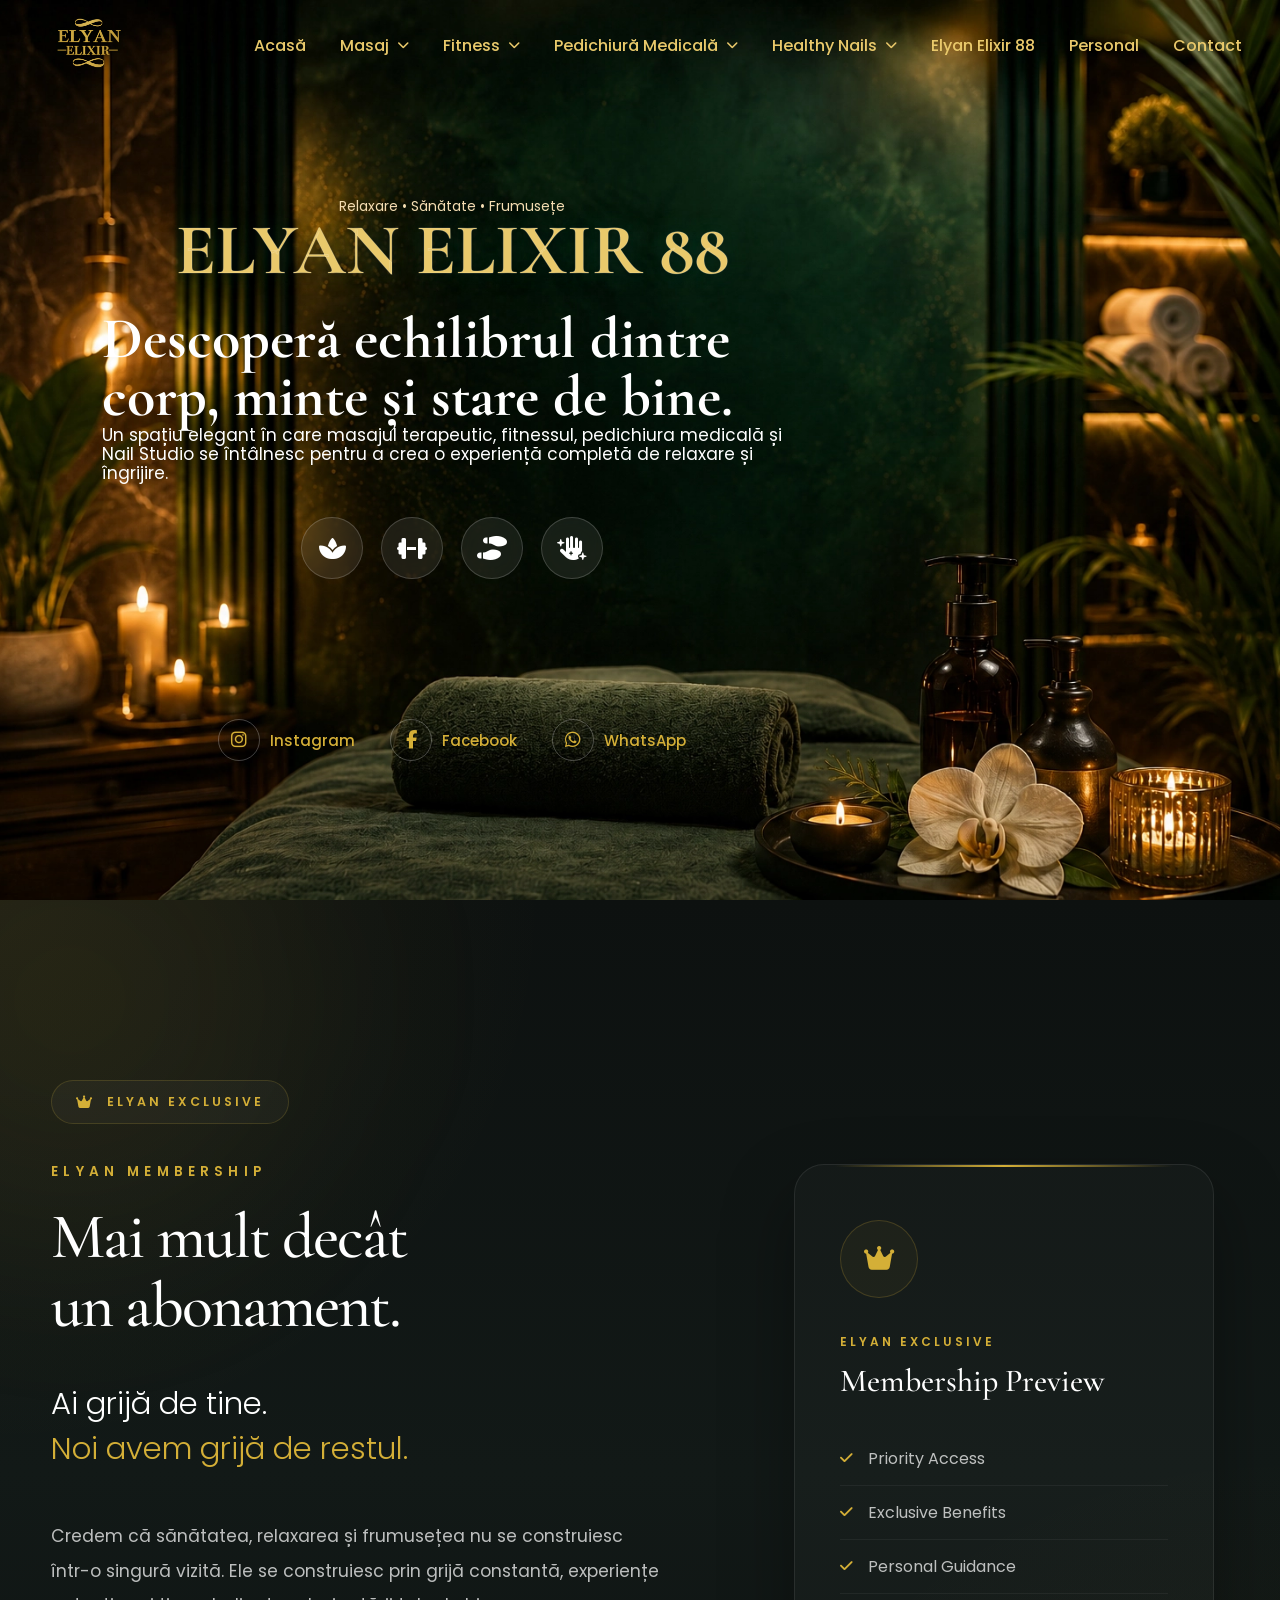
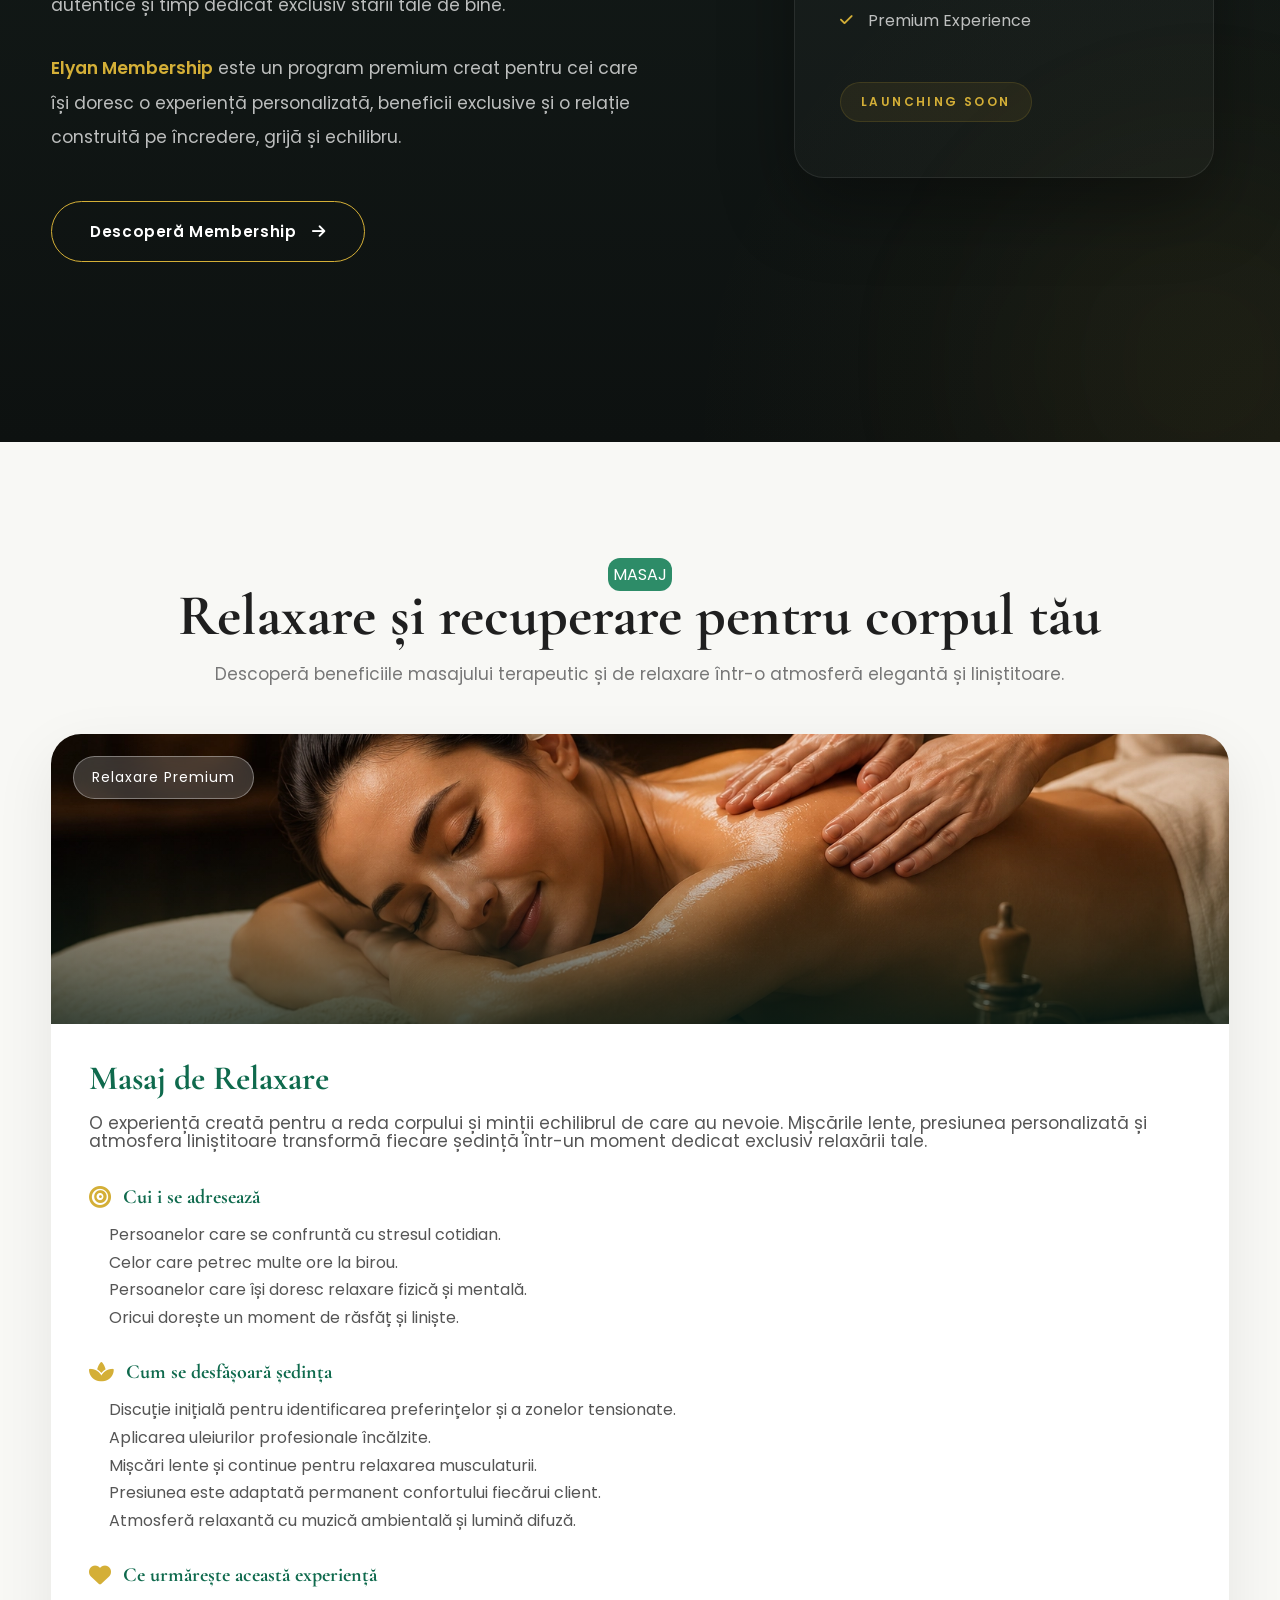
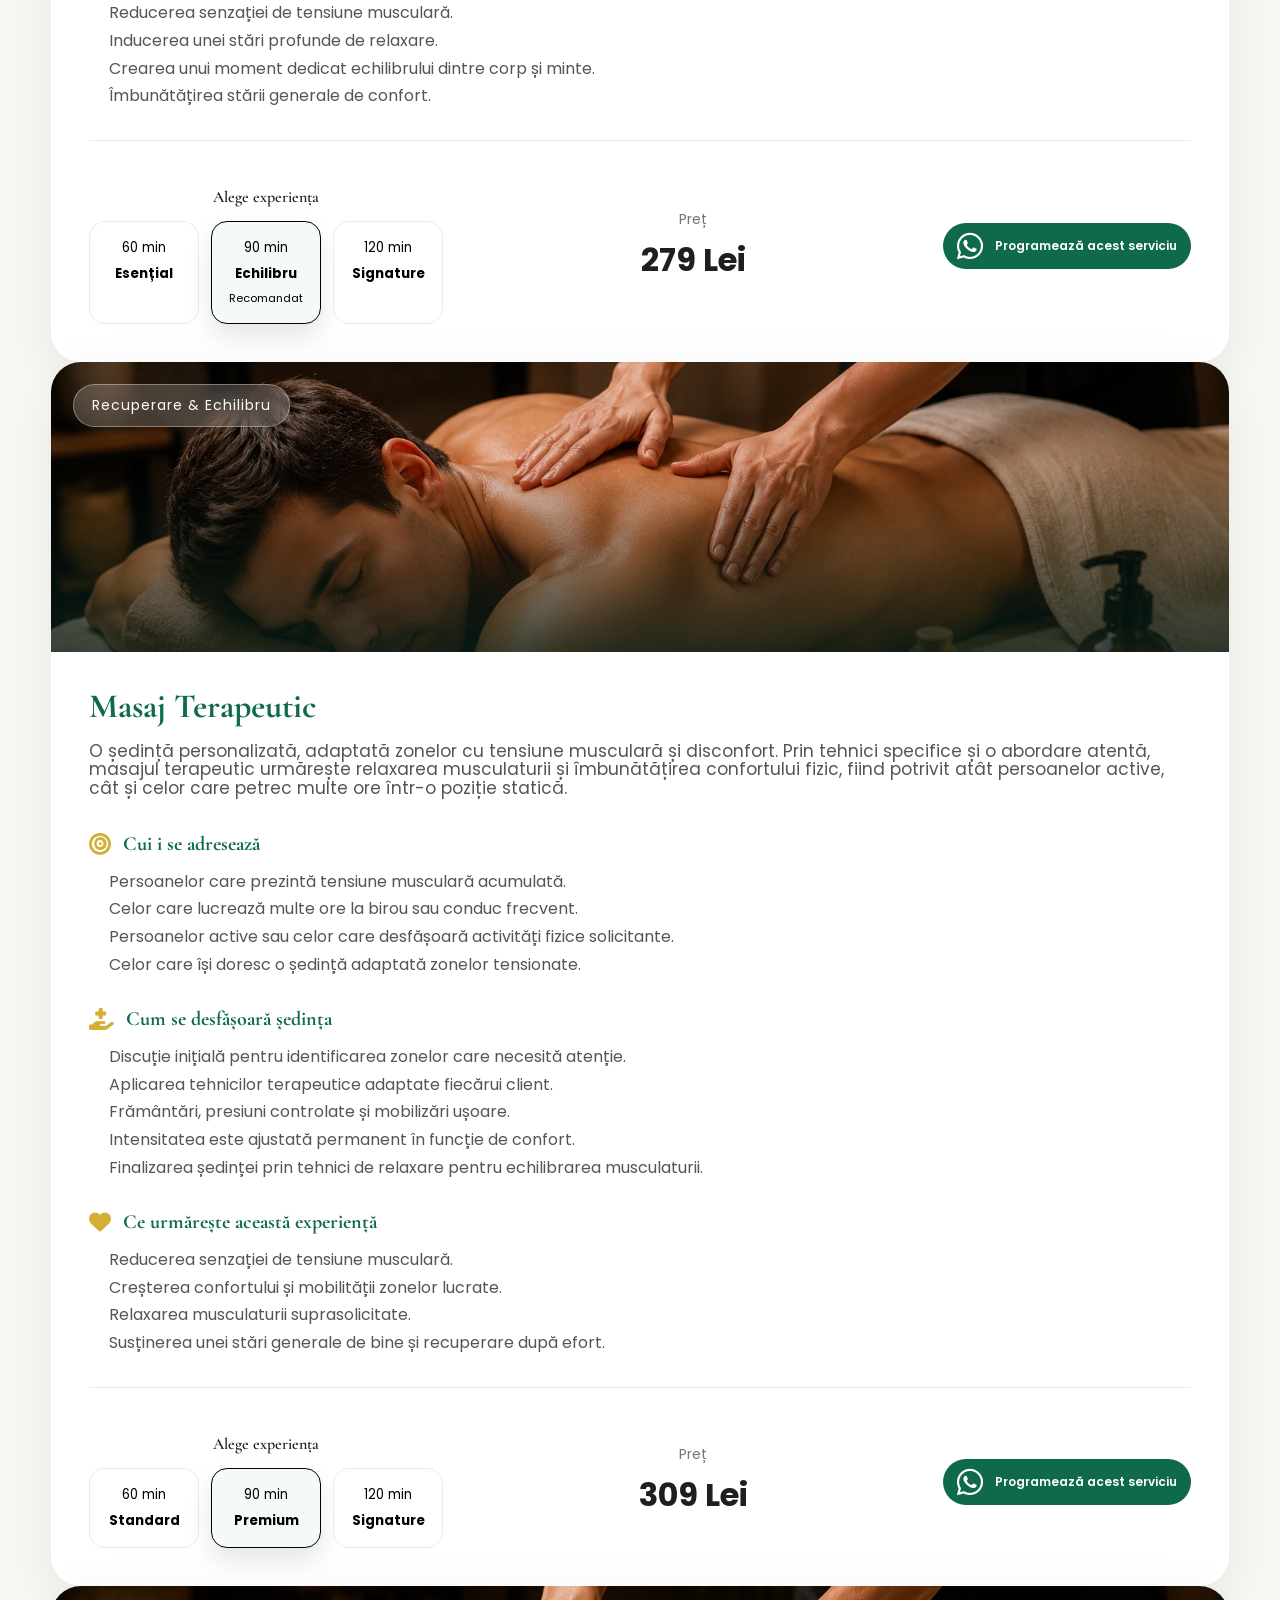
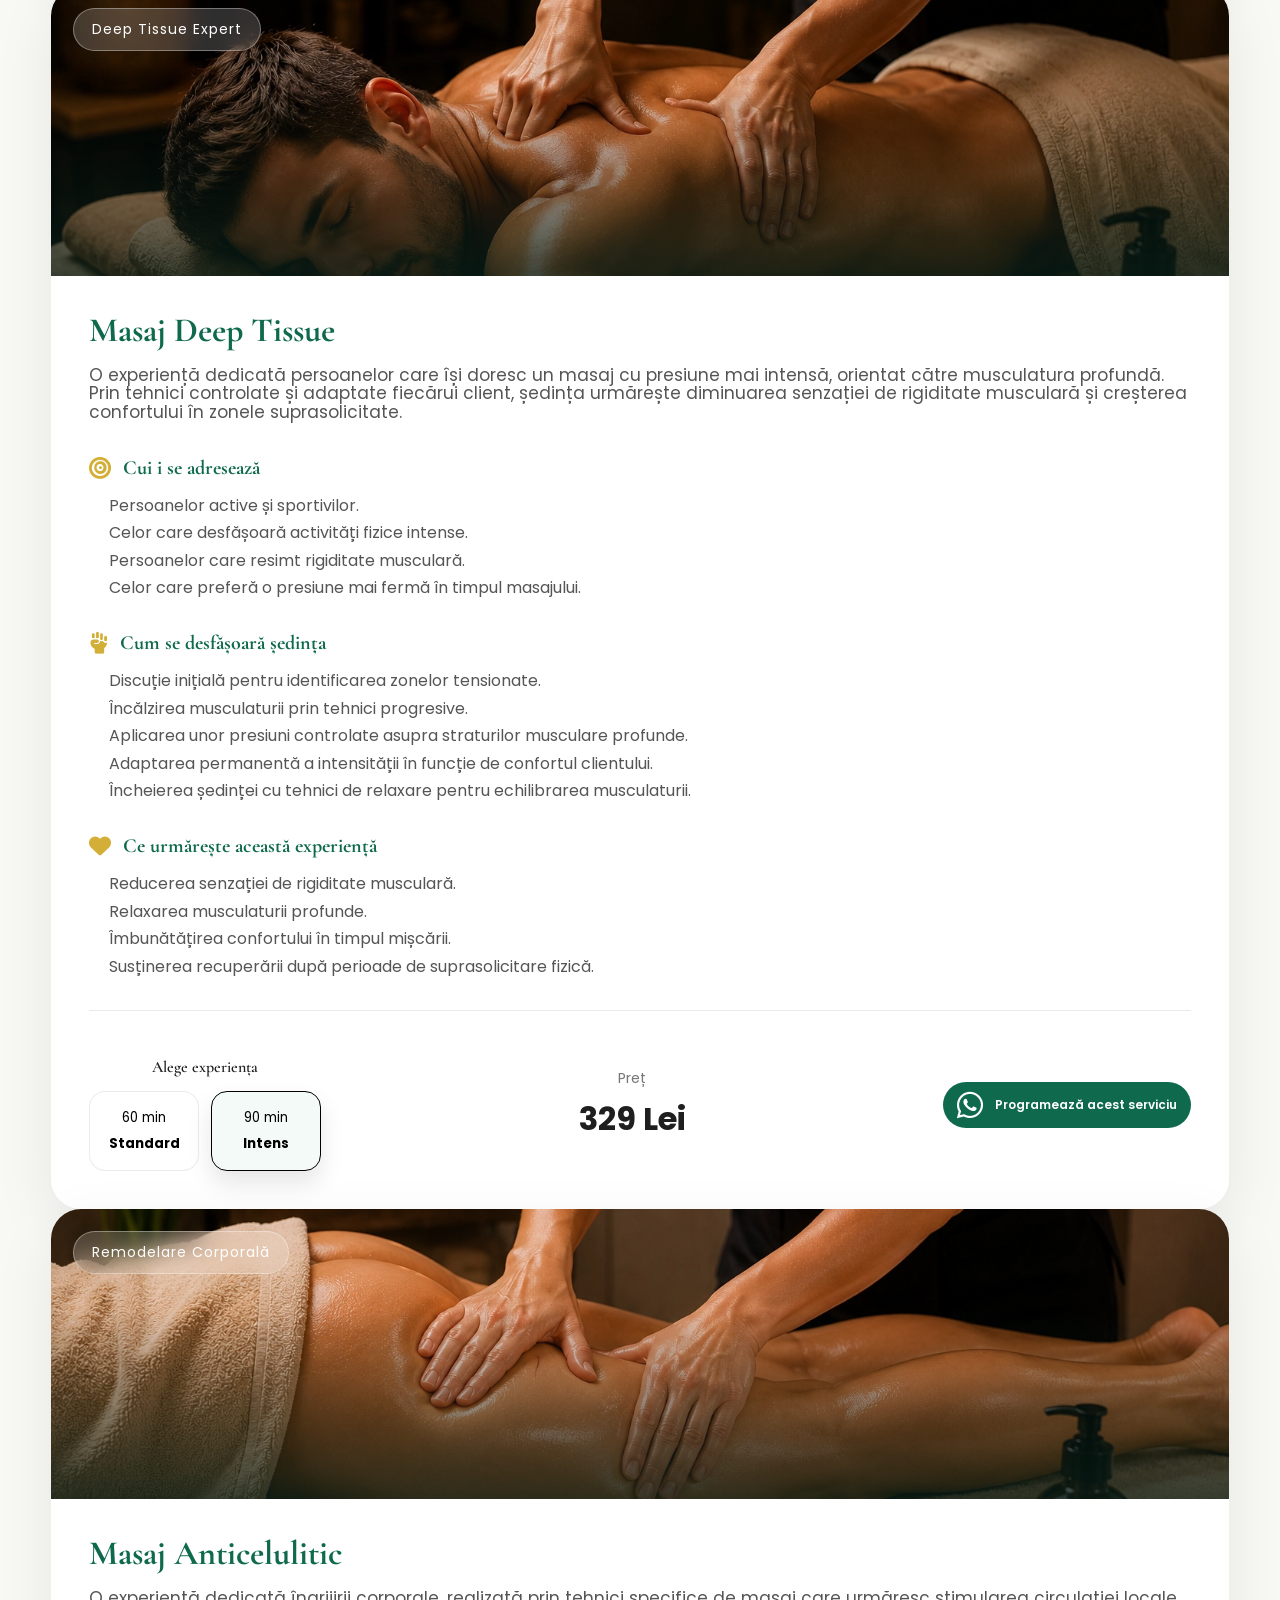
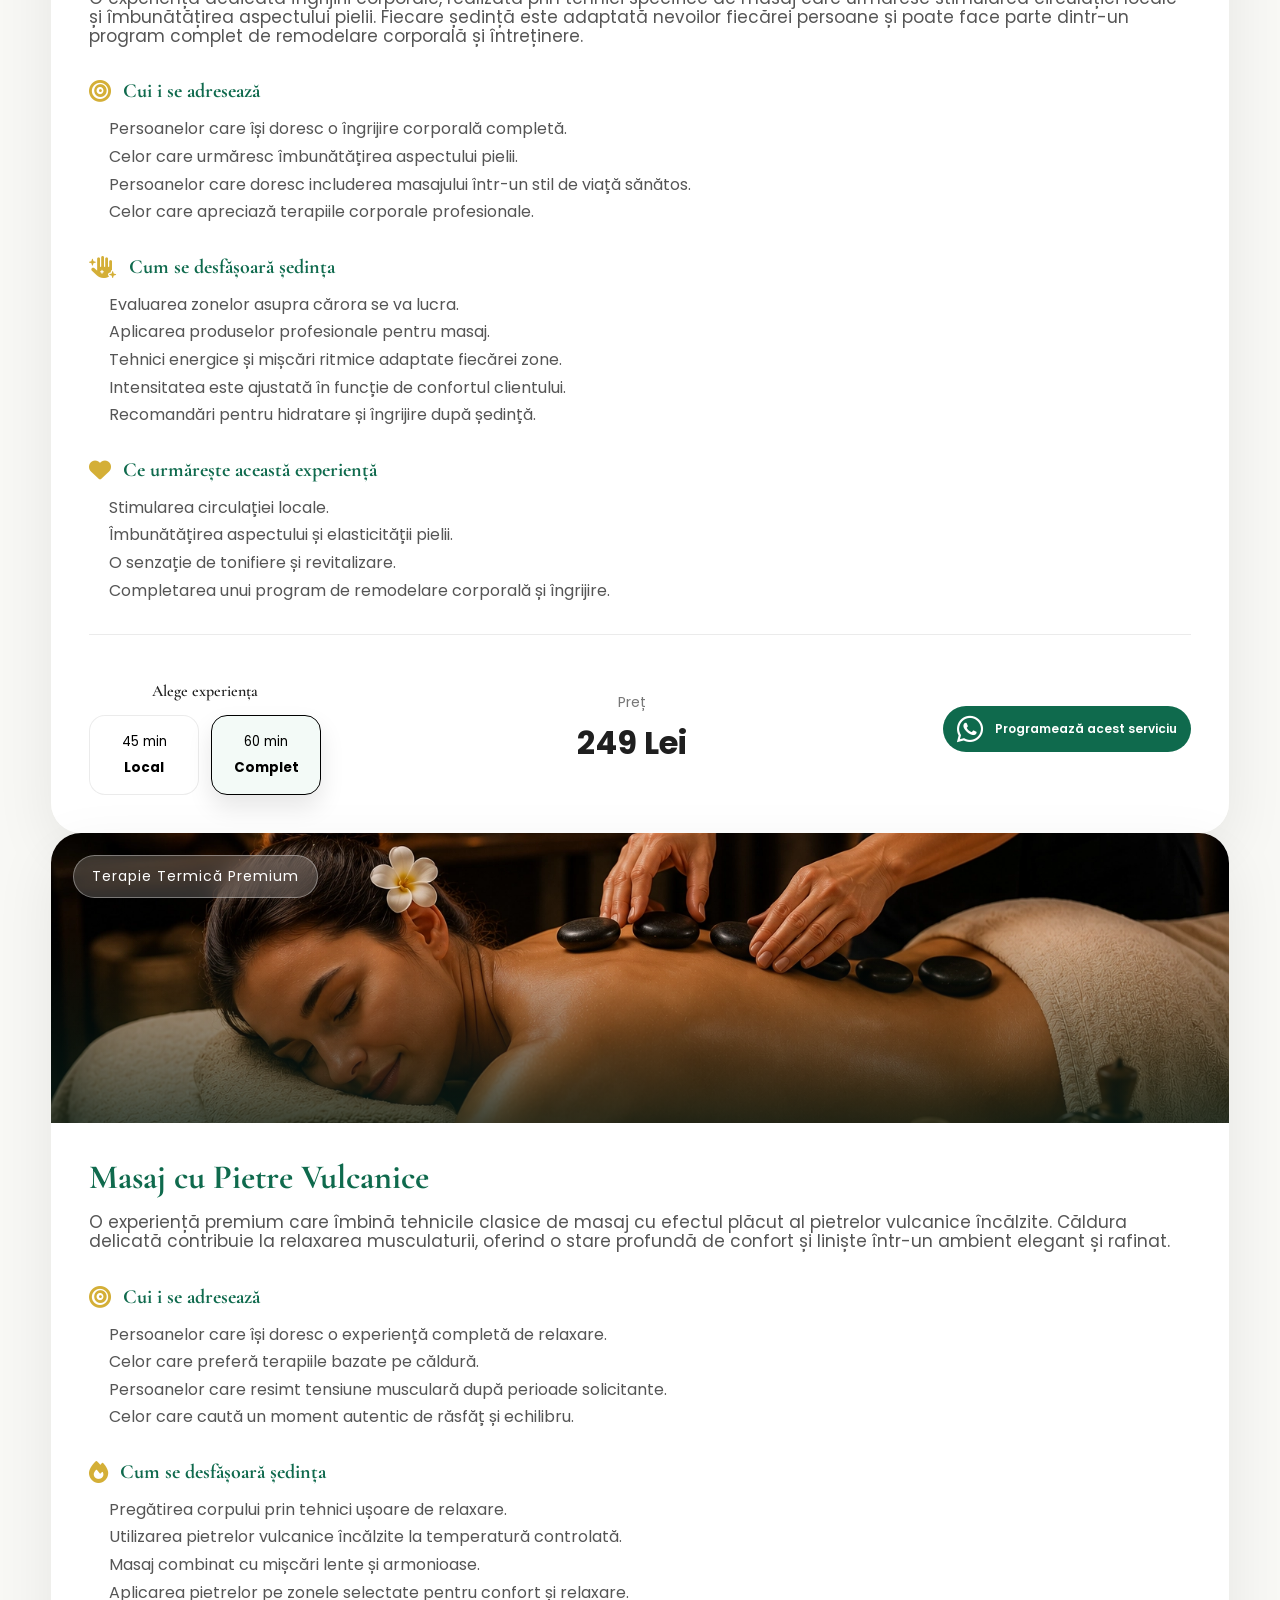
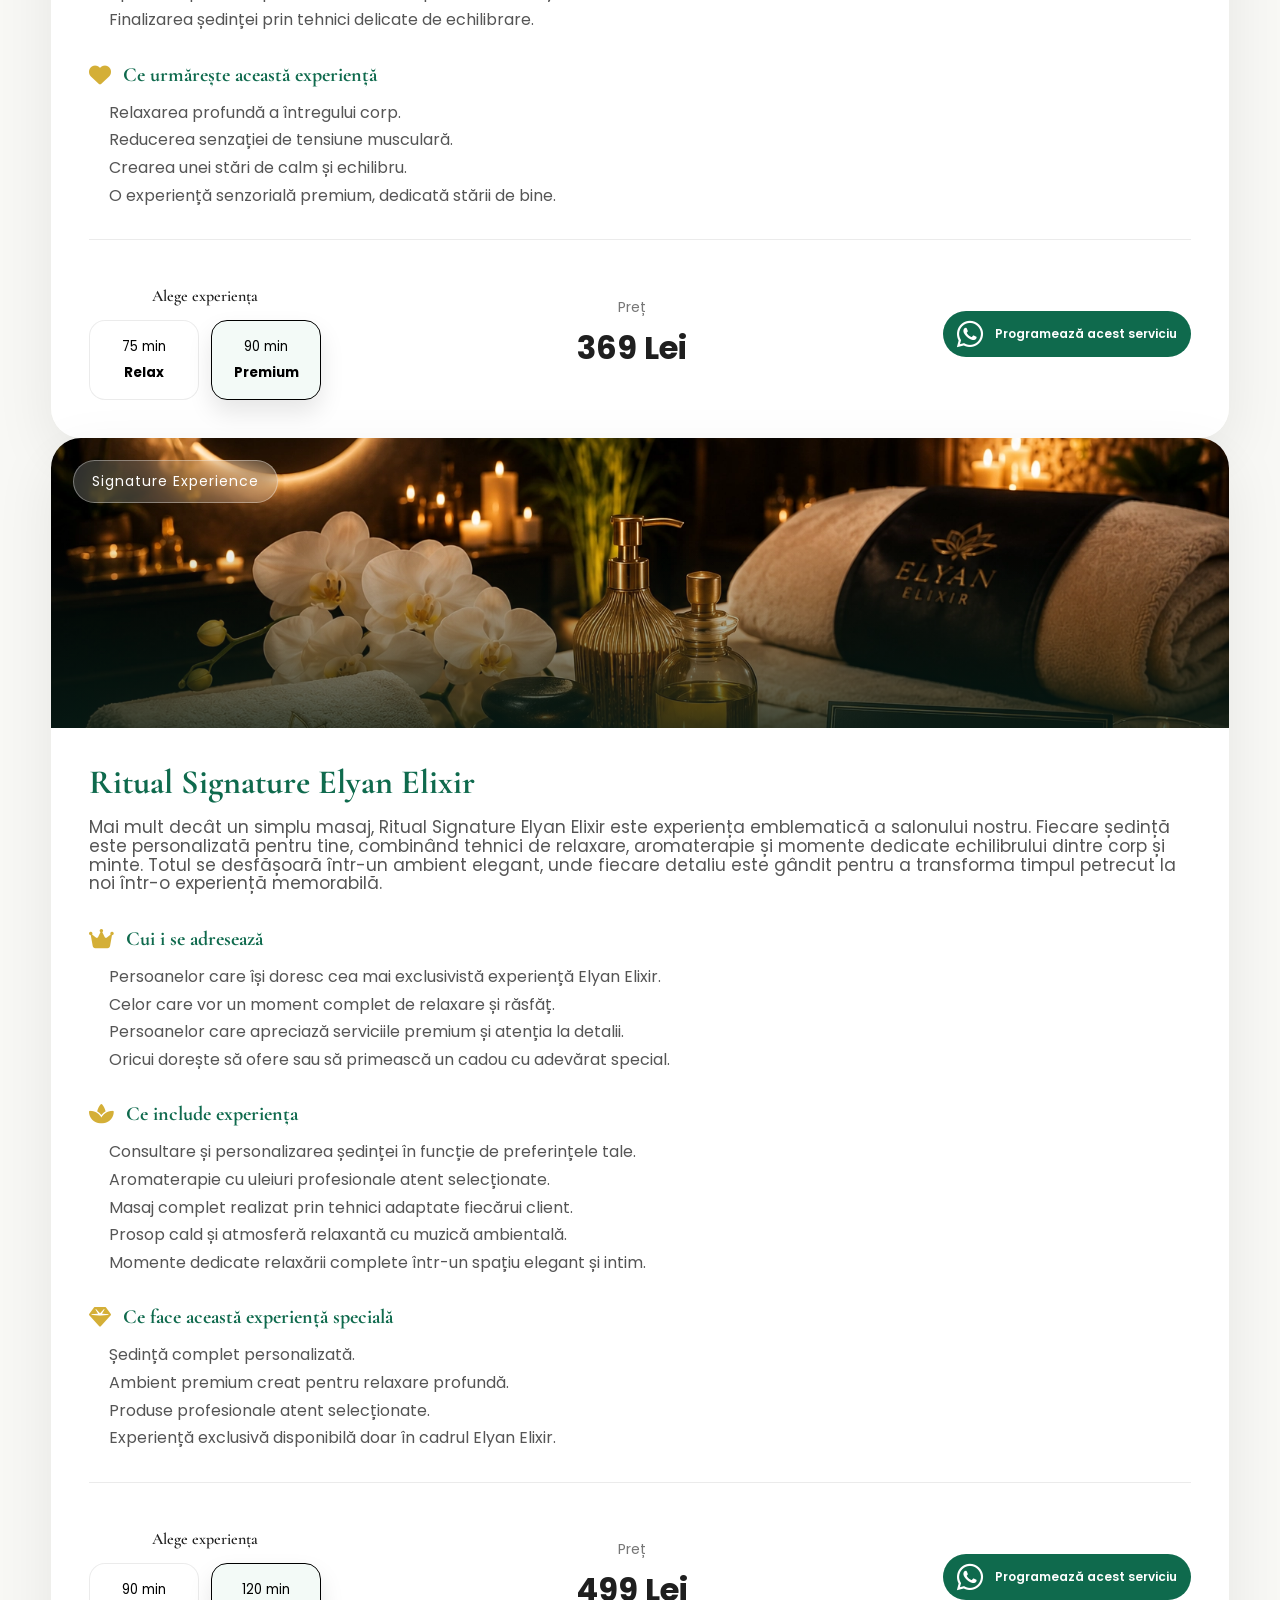
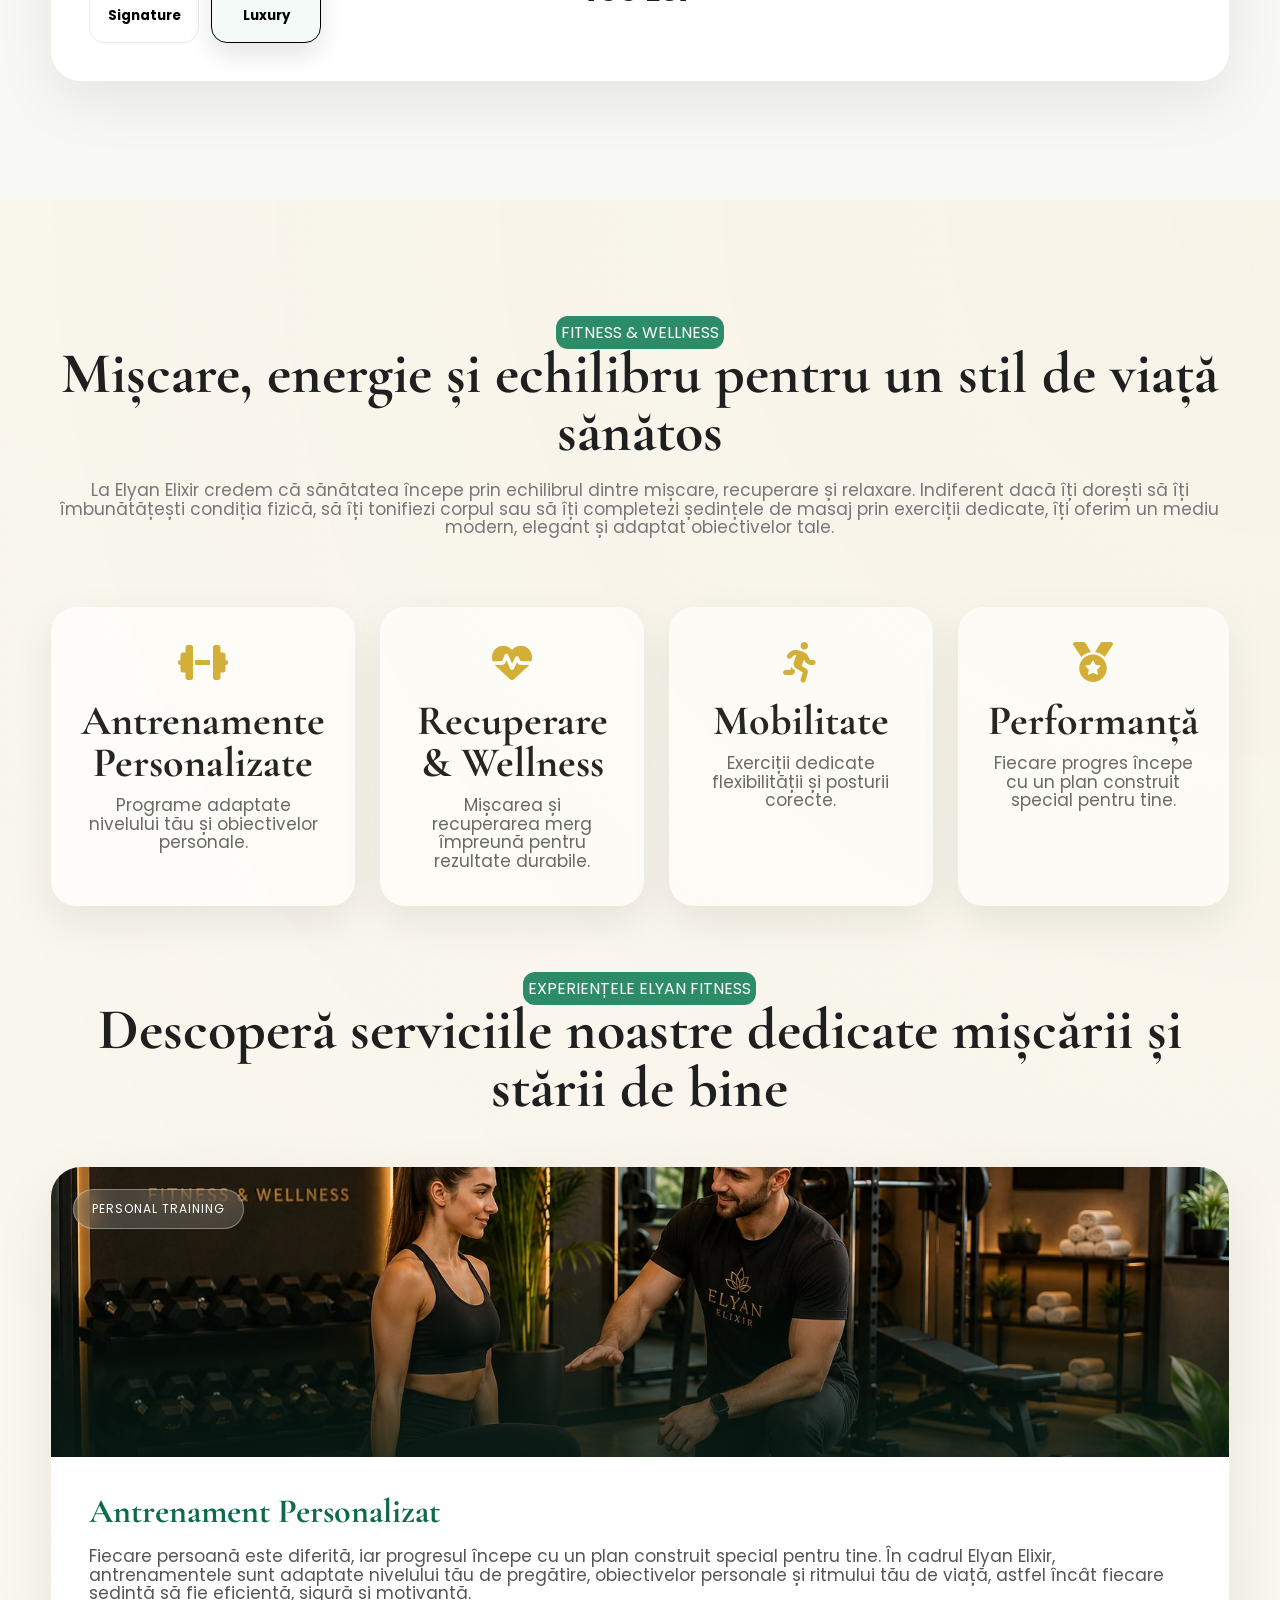
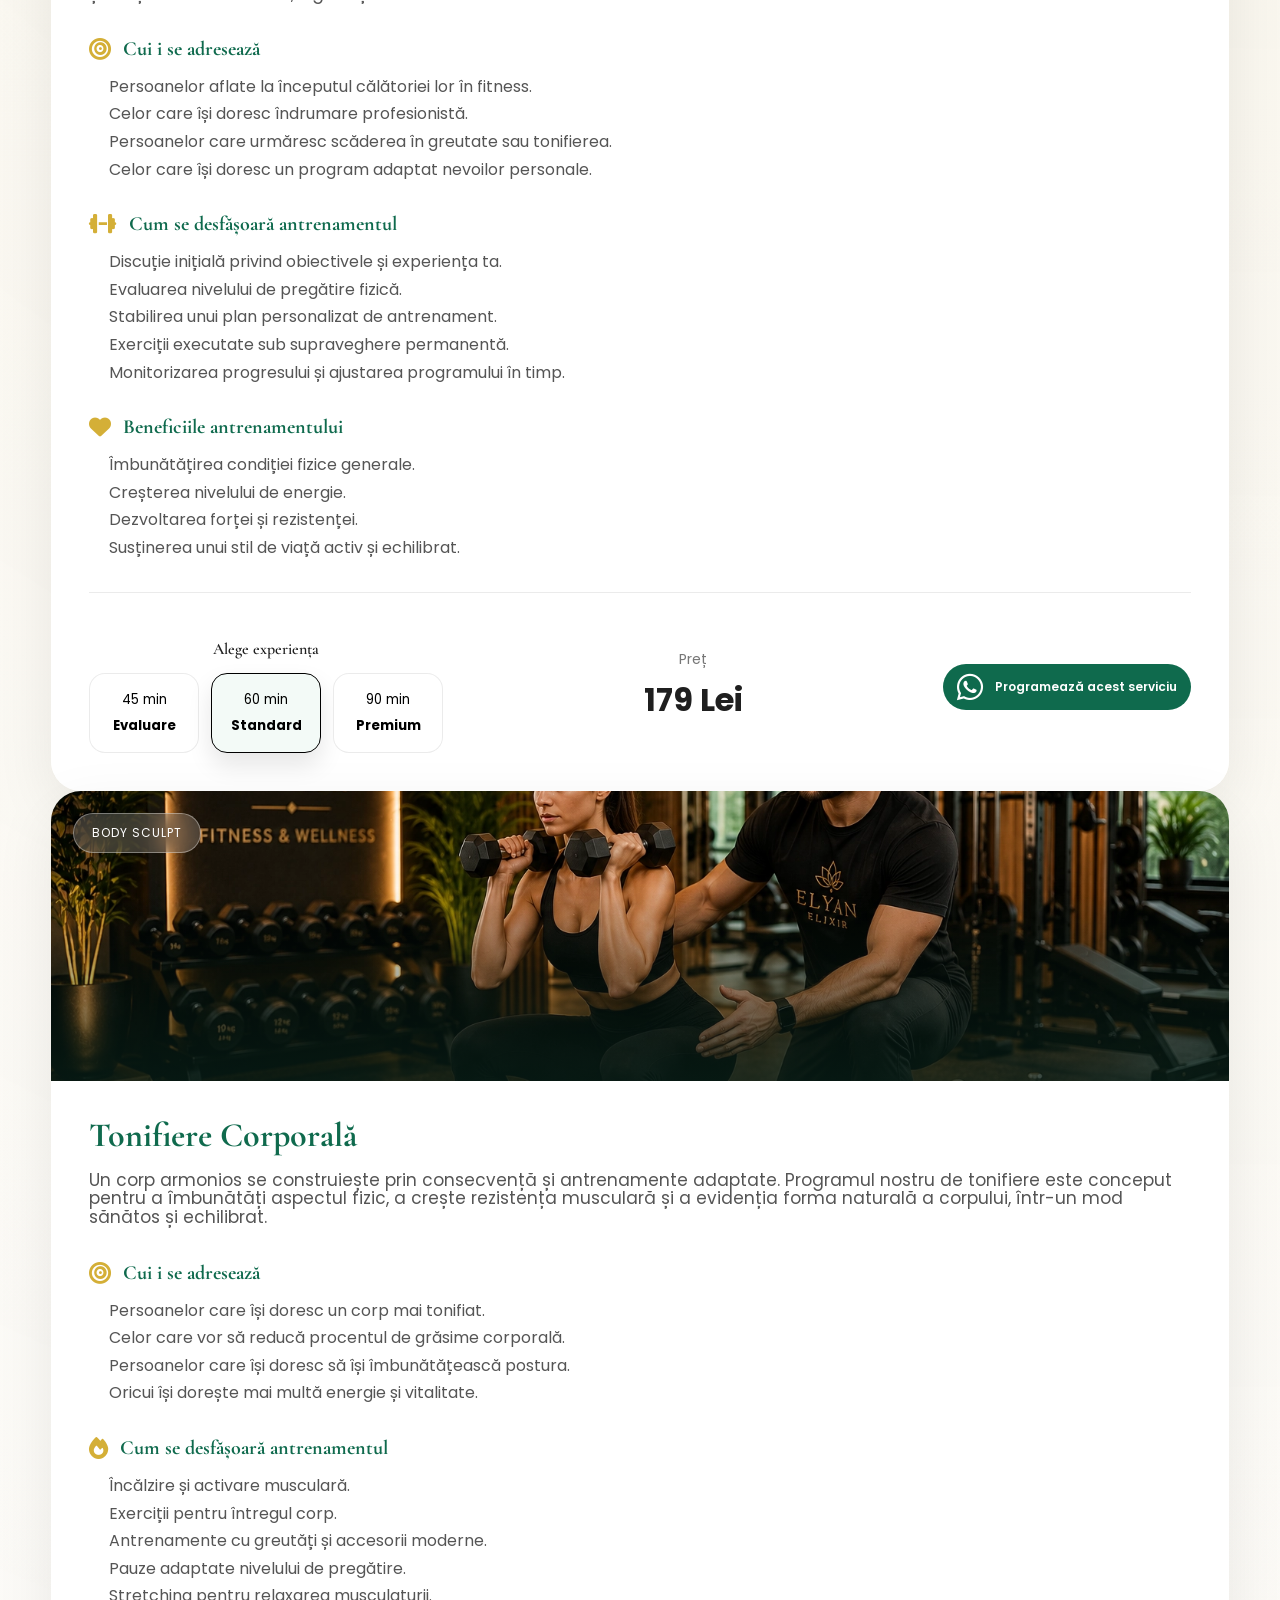
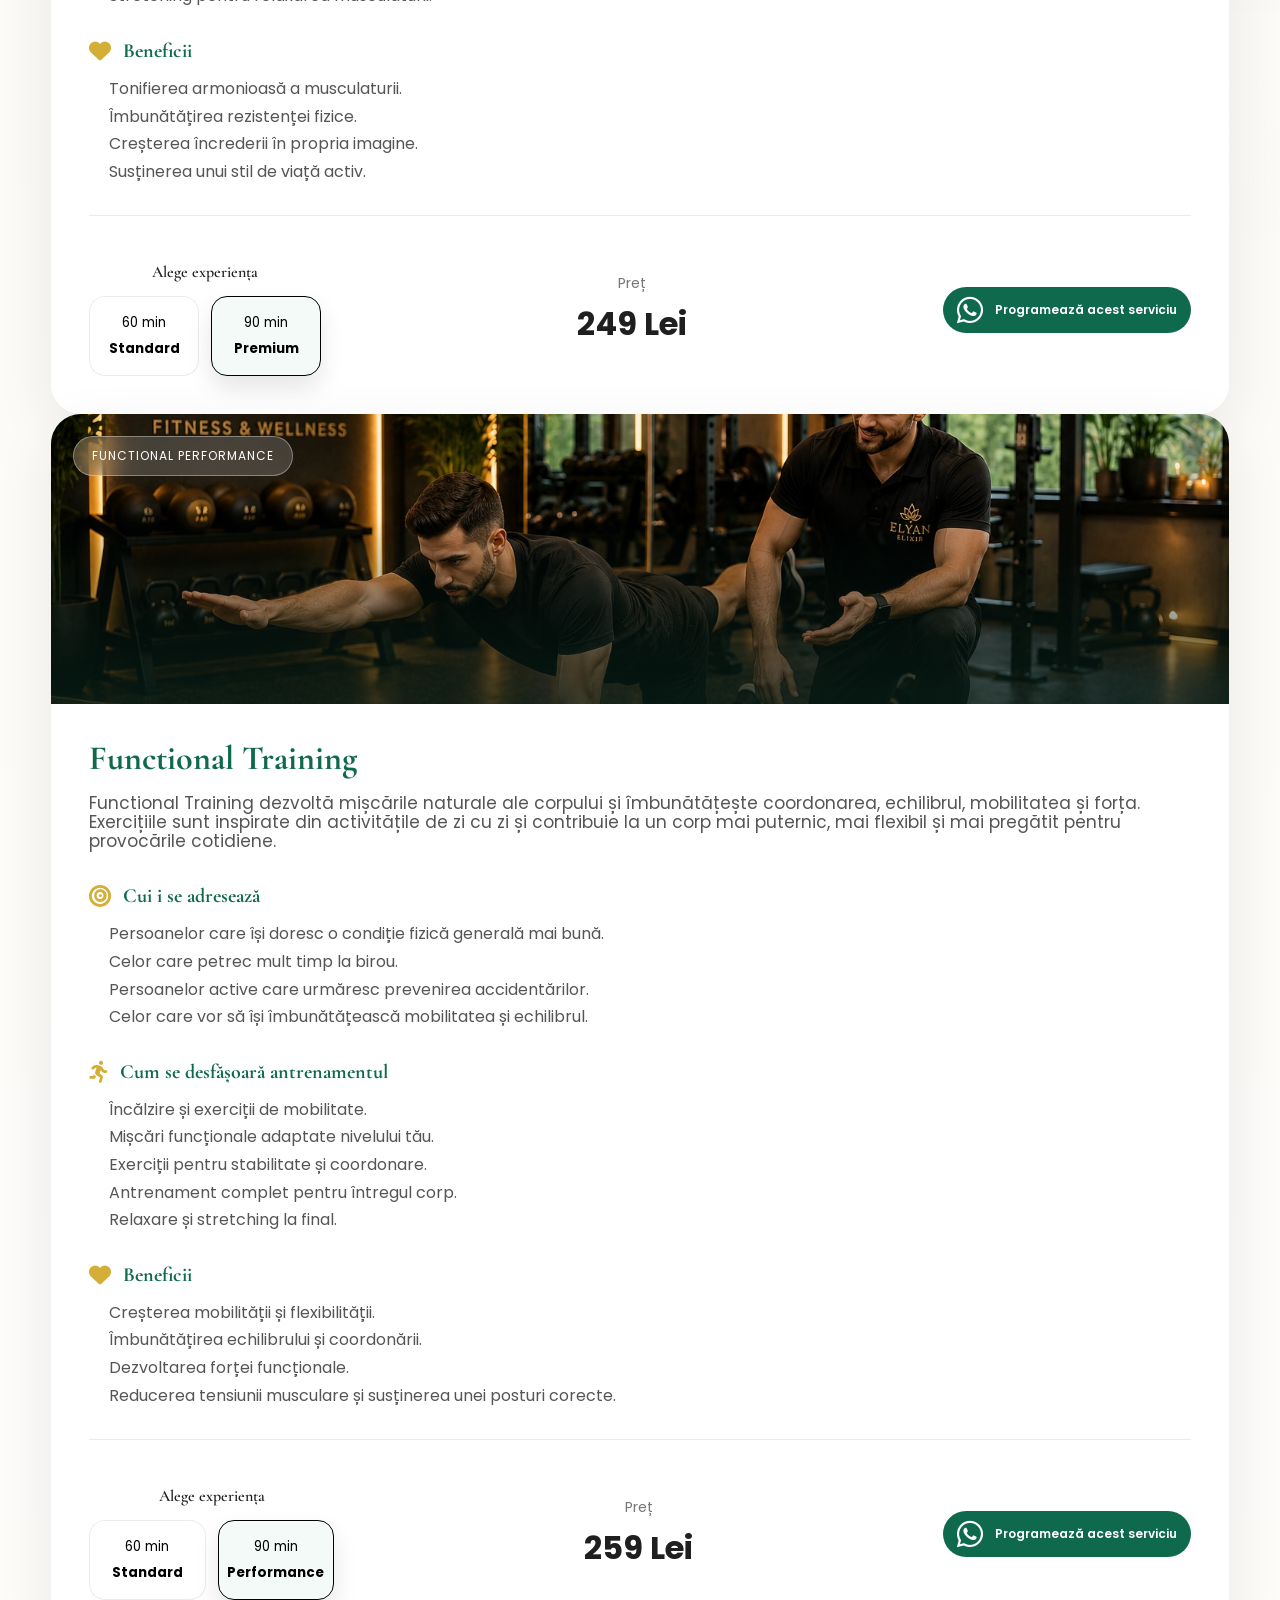
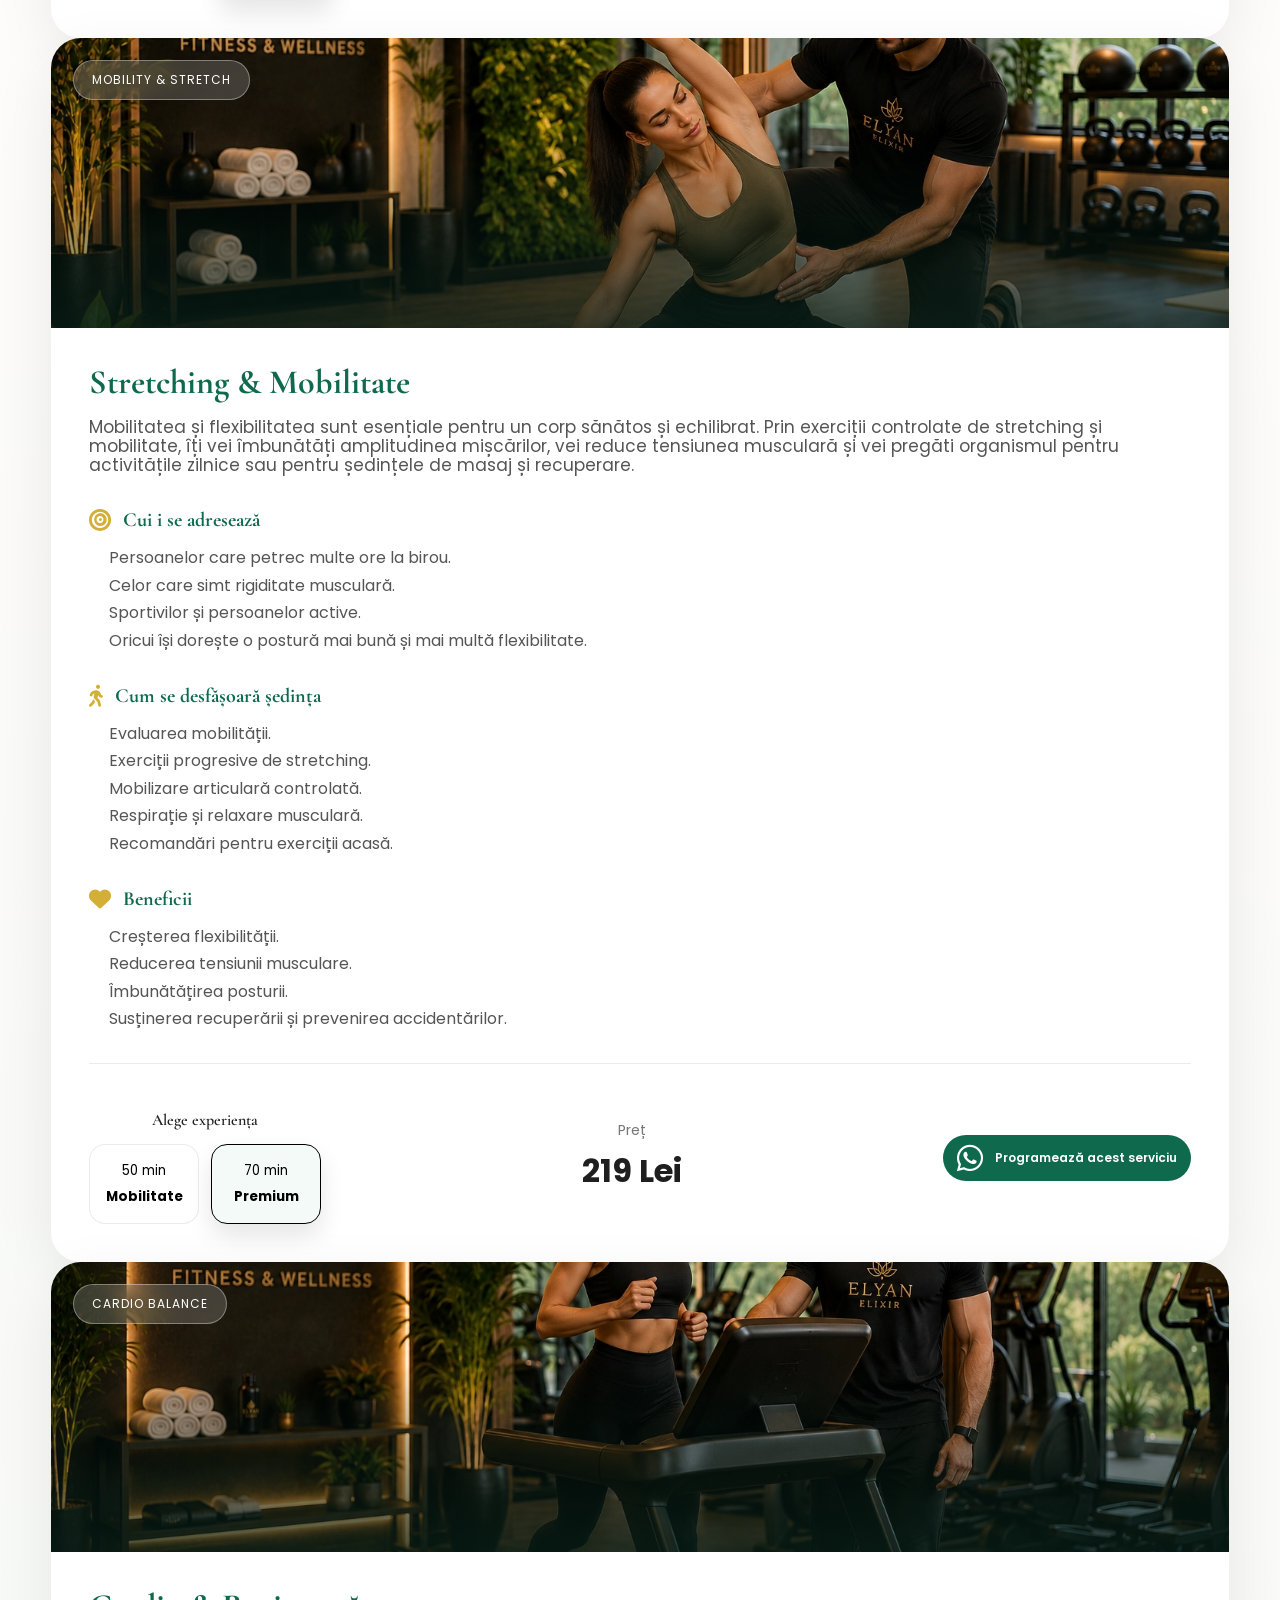
<file: index.html>
<!DOCTYPE html>
<html lang="ro">

<head>

    <meta charset="UTF-8">
    <meta http-equiv="X-UA-Compatible" content="IE=edge">
    <meta name="viewport" content="width=device-width, initial-scale=1.0">

    <!-- ========================================================= -->
    <!-- SEO -->
    <!-- ========================================================= -->

    <title>
        Elyan Elixir 88 | Masaj • Fitness • Pedichiură Medicală • Nail Studio | Târgu Cărbunești
    </title>

    <meta name="description"
        content="Salon premium în Târgu Cărbunești. Masaj terapeutic, fitness, pedichiură medicală și Nail Studio într-o locație elegantă dedicată relaxării și frumuseții.">

    <meta name="keywords"
        content="masaj targu carbunesti, masaj gorj, masaj terapeutic, salon masaj, fitness targu carbunesti, pedichiura medicala gorj, nail studio gorj, salon infrumusetare gorj, wellness gorj, spa gorj">

    <meta name="author"
        content="Elyan Elixir 88">

    <meta name="robots"
        content="index,follow">

    <meta name="theme-color"
        content="#0F6A4D">

    <link rel="canonical"
        href="https://www.elyanelixir88.com">

    <!-- ========================================================= -->
    <!-- OPEN GRAPH -->
    <!-- ========================================================= -->

    <meta property="og:type"
        content="website">

    <meta property="og:title"
        content="Elyan Elixir 88">

    <meta property="og:description"
        content="Masaj • Fitness • Pedichiură Medicală • Nail Studio">

    <meta property="og:image"
        content="images/og-image.jpg">

    <meta property="og:url"
        content="https://www.elyanelixir88.com">

    <meta property="og:locale"
        content="ro_RO">

    <!-- ========================================================= -->
    <!-- TWITTER -->
    <!-- ========================================================= -->

    <meta name="twitter:card"
        content="summary_large_image">

    <meta name="twitter:title"
        content="Elyan Elixir 88">

    <meta name="twitter:description"
        content="Salon premium în Târgu Cărbunești">

    <meta name="twitter:image"
        content="images/og-image.jpg">

    <!-- ========================================================= -->
    <!-- FAVICON -->
    <!-- ========================================================= -->

    <link rel="icon" href="images/favicon.png">

    <!-- ========================================================= -->
    <!-- GOOGLE FONTS -->
    <!-- ========================================================= -->

    <link rel="preconnect" href="https://fonts.googleapis.com">

    <link rel="preconnect"
        href="https://fonts.gstatic.com" crossorigin>

    <link href="https://fonts.googleapis.com/css2?family=Cormorant+Garamond:wght@400;500;600;700&family=Poppins:wght@300;400;500;600;700&display=swap" rel="stylesheet">
    <!-- ========================================================= -->
    <!-- FONT AWESOME -->
    <!-- ========================================================= -->

    <link rel="stylesheet"
        href="https://cdnjs.cloudflare.com/ajax/libs/font-awesome/6.7.2/css/all.min.css">

    <!-- ========================================================= -->
    <!-- PRELOAD HERO -->
    <!-- ========================================================= -->

    <link rel="preload" as="image" href="images/hero1.webp">

    <!-- ========================================================= -->
    <!-- CSS -->
    <!-- ========================================================= -->

    <link rel="stylesheet" href="style.css">

</head>

<body>
    <div class="page-transition">

        <div class="transition-logo">
            <h2>ELYAN</h2>
            <span>ELIXIR</span>
            <span>88</span>
            <div class="transition-ring"></div>
        </div>

    </div>

    <div id="loader">
        <div class="loader-content">
            <img src="images/logo.png" alt="Logo Elyan Elixir 88">
            <div class="loader-line"></div>
        </div>
    </div>

    <header>
        <nav class="navbar">
            <!-- ================= LOGO ================= -->
            <a href="#home" class="logo">
                <img src="images/logo.png" alt="Elyan Elixir 88">
            </a>

            <!-- ================= MENU ================= -->

            <ul class="nav-links">
                <li> <a href="#home">Acasă</a> </li>

                <li class="dropdown">
                    <a href="#massage">
                        Masaj
                        <i class="fa-solid fa-chevron-down"></i>
                    </a>

                    <ul class="dropdown-menu">

                        <li>
                            <a href="#masaj-relaxare">
                                <i class="fa-solid fa-spa"></i>
                                Masaj de Relaxare
                            </a>
                        </li>

                        <li>
                            <a href="#masaj-terapeutic">
                                <i class="fa-solid fa-hand-holding-medical"></i>
                                Masaj Terapeutic
                            </a>
                        </li>

                        <li>
                            <a href="#masaj-deep-tissue">
                                <i class="fa-solid fa-hand-fist"></i>
                                Masaj Deep Tissue
                            </a>
                        </li>

                        <li>
                            <a href="#masaj-anticelulitic">
                                <i class="fa-solid fa-hand-sparkles"></i>
                                Masaj Anticelulitic
                            </a>
                        </li>

                        <li>
                            <a href="#masaj-pietre">
                                <i class="fa-solid fa-fire"></i>
                                Masaj cu Pietre Vulcanice
                            </a>
                        </li>

                        <li>
                            <a href="#masaj-signature">
                                <i class="fa-solid fa-crown"></i>
                                Ritual Signature
                            </a>
                        </li>

                    </ul>

                </li>

                <li class="dropdown">

                    <a href="#fitness">
                        Fitness
                        <i class="fa-solid fa-chevron-down"></i>
                    </a>

                    <ul class="dropdown-menu">

                        <li>
                            <a href="#fitness-antrenament">
                                <i class="fa-solid fa-dumbbell"></i>
                                Antrenament Personalizat
                            </a>
                        </li>

                        <li>
                            <a href="#fitness-tonifiere">
                                <i class="fa-solid fa-fire"></i>
                                Tonifiere Corporală
                            </a>
                        </li>

                        <li>
                            <a href="#fitness-functional">
                                <i class="fa-solid fa-person-running"></i>
                                Functional Training
                            </a>
                        </li>

                        <li>
                            <a href="#fitness-stretching">
                                <i class="fa-solid fa-child-reaching"></i>
                                Stretching & Mobilitate
                            </a>
                        </li>

                        <li>
                            <a href="#fitness-cardio">
                                <i class="fa-solid fa-heart-pulse"></i>
                                Cardio & Rezistență
                            </a>
                        </li>

                        <li>
                            <a href="#fitness-signature">
                                <i class="fa-solid fa-star"></i>
                                Wellness Signature Experience
                            </a>
                        </li>

                    </ul>

                </li>

               <li class="dropdown">

                    <a href="#pedichiura">
                        Pedichiură Medicală
                        <i class="fa-solid fa-chevron-down"></i>
                    </a>

                    <ul class="dropdown-menu">

                        <li>
                            <a href="#pedichiura-completa">
                                <i class="fa-solid fa-shoe-prints"></i>
                                Pedichiură Medicală Completă
                            </a>
                        </li>

                        <li>
                            <a href="#hiperkeratoze">
                                <i class="fa-solid fa-hand-sparkles"></i>
                                Îndepărtarea Hiperkeratozelor
                            </a>
                        </li>

                        <li>
                            <a href="#unghii-incarnate">
                                <i class="fa-solid fa-scissors"></i>
                                Îngrijirea Unghiilor Încarnate
                            </a>
                        </li>

                        <li>
                            <a href="#calcaie-crapate">
                                <i class="fa-solid fa-droplet"></i>
                                Tratament pentru Călcâie Crăpate
                            </a>
                        </li>

                        <li>
                            <a href="#ingrijire-preventiva">
                                <i class="fa-solid fa-shield-heart"></i>
                                Îngrijire Preventivă
                            </a>
                        </li>

                        <li>
                            <a href="#foot-signature">
                                <i class="fa-solid fa-star"></i>
                                Signature Foot Wellness
                            </a>
                        </li>

                    </ul>

                </li>

                <li class="dropdown">

                    <a href="#nails">
                        Healthy Nails
                        <i class="fa-solid fa-chevron-down"></i>
                    </a>

                    <ul class="dropdown-menu">

                        <li>
                            <a href="#consultatie-unghii">
                                <i class="fa-solid fa-magnifying-glass"></i>
                                Consultație & Evaluare
                            </a>
                        </li>

                        <li>
                            <a href="#manichiura-igienica">
                                <i class="fa-regular fa-hand"></i>
                                Manichiură Igienică
                            </a>
                        </li>

                        <li>
                            <a href="#tratamente-unghii">
                                <i class="fa-solid fa-leaf"></i>
                                Tratamente pentru Unghii
                            </a>
                        </li>

                        <li>
                            <a href="#reconstructie-unghii">
                                <i class="fa-solid fa-bandage"></i>
                                Reconstrucție Unghii
                            </a>
                        </li>

                        <li>
                            <a href="#ingrijire-cuticule">
                                <i class="fa-solid fa-droplet"></i>
                                Îngrijirea Cuticulelor
                            </a>
                        </li>

                        <li>
                            <a href="#signature-nail-care">
                                <i class="fa-solid fa-heart-pulse"></i>
                                Program de Recuperare
                            </a>
                        </li>

                    </ul>

                </li>

                <li>
                    <a href="#despre">Elyan Elixir 88</a>
                </li>

                <li>
                    <a href="#echipa">Personal</a>
                </li>

                <li>
                    <a href="#contact">Contact</a>
                </li>

            </ul>


            <!-- ================= MOBILE MENU ================= -->

            <button class="burger"
                aria-label="Deschide meniul">

                <span></span>
                <span></span>
                <span></span>

            </button>

        </nav>
    </header>

        <div class="mobile-menu">
            <div class="mobile-menu-content">
            <a href="#home">Acasă</a>
            <!-- ================= MASAJ ================= -->
            <div class="mobile-dropdown">
                <button class="mobile-dropdown-btn">
                    <span>Masaj</span>
                    <i class="fa-solid fa-chevron-down"></i>
                </button>
                <div class="mobile-submenu">
                    <a href="#masaj-relaxare">
                        <i class="fa-solid fa-spa"></i>
                        Masaj de Relaxare
                    </a>
                    <a href="#masaj-terapeutic">
                        <i class="fa-solid fa-hand-holding-medical"></i>
                        Masaj Terapeutic
                    </a>
                    <a href="#masaj-deep-tissue">
                        <i class="fa-solid fa-hand-fist"></i>
                        Masaj Deep Tissue
                    </a>
                    <a href="#masaj-anticelulitic">
                        <i class="fa-solid fa-hand-sparkles"></i>
                        Masaj Anticelulitic
                    </a>
                    <a href="#masaj-pietre">
                        <i class="fa-solid fa-fire"></i>
                        Masaj cu Pietre Vulcanice
                    </a>
                    <a href="#masaj-signature">
                        <i class="fa-solid fa-crown"></i>
                        Ritual Signature
                    </a>
                </div>

            </div>

            <!-- ================= FITNESS ================= -->

            <div class="mobile-dropdown">
                <button class="mobile-dropdown-btn">
                    <span>Fitness</span>
                    <i class="fa-solid fa-chevron-down"></i>
                </button>
                <div class="mobile-submenu">
                    <a href="#fitness-antrenament">
                        <i class="fa-solid fa-dumbbell"></i>
                        Antrenament Personalizat
                    </a>
                    <a href="#fitness-tonifiere">
                        <i class="fa-solid fa-fire"></i>
                        Tonifiere Corporală
                    </a>
                    <a href="#fitness-functional">
                        <i class="fa-solid fa-person-running"></i>
                        Functional Training
                    </a>
                    <a href="#fitness-stretching">
                        <i class="fa-solid fa-child-reaching"></i>
                        Stretching & Mobilitate
                    </a>
                    <a href="#fitness-cardio">
                        <i class="fa-solid fa-heart-pulse"></i>
                        Cardio & Rezistență
                    </a>
                    <a href="#fitness-signature">
                        <i class="fa-solid fa-star"></i>
                        Wellness Signature Experience
                    </a>
                </div>
            </div>

            <!-- ================= PEDICHIURĂ ================= -->

            <div class="mobile-dropdown">
                <button class="mobile-dropdown-btn">
                    <span>Pedichiură Medicală</span>
                    <i class="fa-solid fa-chevron-down"></i>
                </button>
                <div class="mobile-submenu">
                    <a href="#pedichiura-completa">
                        <i class="fa-solid fa-shoe-prints"></i>
                        Pedichiură Medicală Completă
                    </a>
                    <a href="#hiperkeratoze">
                        <i class="fa-solid fa-hand-sparkles"></i>
                        Îndepărtarea Hiperkeratozelor
                    </a>
                    <a href="#unghii-incarnate">
                        <i class="fa-solid fa-scissors"></i>
                        Îngrijirea Unghiilor Încarnate
                    </a>
                    <a href="#calcaie-crapate">
                        <i class="fa-solid fa-droplet"></i>
                        Tratament pentru Călcâie Crăpate
                    </a>
                    <a href="#ingrijire-preventiva">
                        <i class="fa-solid fa-shield-heart"></i>
                        Îngrijire Preventivă
                    </a>
                    <a href="#foot-signature">
                        <i class="fa-solid fa-star"></i>
                        Signature Foot Wellness
                    </a>
                </div>
            </div>

                <!-- ================= NAIL CARE ================= -->

            <div class="mobile-dropdown">
                <button class="mobile-dropdown-btn">
                    <span>Healthy Nails</span>
                    <i class="fa-solid fa-chevron-down"></i>
                </button>
                <div class="mobile-submenu">
                    <a href="#consultatie-unghii">
                        <i class="fa-solid fa-magnifying-glass"></i>
                        Consultație & Evaluare
                    </a>
                    <a href="#manichiura-igienica">
                        <i class="fa-regular fa-hand"></i>
                        Manichiură Igienică
                    </a>
                    <a href="#tratamente-unghii">
                        <i class="fa-solid fa-leaf"></i>
                        Tratamente pentru Unghii
                    </a>
                    <a href="#reconstructie-unghii">
                        <i class="fa-solid fa-bandage"></i>
                        Reconstrucția Unghiilor
                    </a>
                    <a href="#ingrijire-cuticule">
                        <i class="fa-solid fa-droplet"></i>
                        Îngrijirea Cuticulelor
                    </a>
                    <a href="#signature-nail-care">
                        <i class="fa-solid fa-heart-pulse"></i>
                        Program de Recuperare
                    </a>
                </div>
            </div>

            <a href="#despre">Povestea Elyan Elixir 88</a>
            <a href="#echipa">Echipa</a>
            <a href="#contact">Contact</a>

            <div class="mobile-contact">
                <a href="tel:+40769729403">
                    <i class="fa-solid fa-phone"></i>
                    +40 769 729 403
                </a>
                <a href="https://wa.me/40769729403?text=Bună! Doresc o programare."
                target="_blank">
                    <i class="fa-brands fa-whatsapp"></i>
                    WhatsApp
                </a>
                <a href="https://www.google.com/maps/place/Strada+G%C4%83rii+24,+215500+T%C3%A2rgu+C%C4%83rbune%C8%99ti/@44.9548155,23.5060661,650m/data=!3m2!1e3!4b1!4m6!3m5!1s0x47527f469e046257:0xd457b21e8ea69012!8m2!3d44.9548155!4d23.508641!16s%2Fg%2F11cs7skjn_?entry=ttu&g_ep=EgoyMDI2MDcxMi4wIKXMDSoASAFQAw%3D%3D"
                target="_blank"
                rel="noopener noreferrer"
                class="mobile-address">
                    <i class="fa-solid fa-location-dot"></i>
                    Strada Gării nr. 24<br>
                    Târgu Cărbunești
                </a>
            </div>

            </div>

        </div>
    <div class="mobile-overlay"></div>

    <section class="hero" id="home">
        <!-- ================= SLIDER ================= -->

        <div class="hero-slider">
            <div class="slide active"></div>
            <div class="slide"></div>
            <div class="slide"></div>
        </div>

        <div class="hero-overlay"></div>

        <div class="hero-content">
            <p class="hero-subtitle">
                Relaxare • Sănătate • Frumusețe
            </p>
            <h1>
                Elyan Elixir 88
            </h1>
            <h2>
                Descoperă echilibrul dintre corp,
                minte și stare de bine.
            </h2>
            <p class="hero-description">
                Un spațiu elegant în care masajul terapeutic,
                fitnessul, pedichiura medicală și Nail Studio
                se întâlnesc pentru a crea o experiență completă
                de relaxare și îngrijire.
            </p>

            <div class="hero-services">

                <a href="#massage" class="hero-service" aria-label="Masaj">
                    <i class="fa-solid fa-spa"></i>
                </a>

                <a href="#fitness" class="hero-service" aria-label="Fitness">
                    <i class="fa-solid fa-dumbbell"></i>
                </a>

                <a href="#pedichiura" class="hero-service" aria-label="Pedichiură Medicală">
                    <i class="fa-solid fa-shoe-prints"></i>
                </a>

                <a href="#nails" class="hero-service" aria-label="Nail Studio">
                    <i class="fa-solid fa-hand-sparkles"></i>
                </a>

            </div>

            <div class="hero-social">
                <a href="https://www.instagram.com/"
                target="_blank"
                rel="noopener">
                    <i class="fa-brands fa-instagram"></i>
                    <span>Instagram</span>
                </a>

                <a href="https://www.facebook.com/"
                target="_blank"
                rel="noopener">
                    <i class="fa-brands fa-facebook-f"></i>
                    <span>Facebook</span>
                </a>

                <a href="https://wa.me/40769729403"
                target="_blank"
                rel="noopener">
                    <i class="fa-brands fa-whatsapp"></i>
                    <span>WhatsApp</span>
                </a>
            </div>
        </div>

    </section>

    <!-- ========================================================= -->
<!-- ELYAN MEMBERSHIP -->
<!-- ========================================================= -->

        <!-- ========================================================= -->
<!-- ELYAN MEMBERSHIP -->
<!-- ========================================================= -->

<section id="membership" class="membership reveal">

    <div class="container">

        <div class="membership-layout">

            <!-- ====================================== -->
            <!-- CONTENT -->
            <!-- ====================================== -->

            <div class="membership-content">

                <span class="membership-badge">

                    <i class="fa-solid fa-crown"></i>

                    ELYAN EXCLUSIVE

                </span>

                <span class="membership-subtitle">

                    ELYAN MEMBERSHIP

                </span>

                <h2 class="membership-title">

                    Mai mult decât
                    <br>
                    un abonament.

                </h2>

                <div class="membership-motto">

                    <span>Ai grijă de tine.</span>

                    <span>Noi avem grijă de restul.</span>

                </div>

                <p class="membership-description">

                    Credem că sănătatea, relaxarea și frumusețea nu se
                    construiesc într-o singură vizită.

                    Ele se construiesc prin grijă constantă, experiențe
                    autentice și timp dedicat exclusiv stării tale de bine.

                </p>

                <p class="membership-description">

                    <strong>Elyan Membership</strong> este un program premium
                    creat pentru cei care își doresc o experiență personalizată,
                    beneficii exclusive și o relație construită pe încredere,
                    grijă și echilibru.

                </p>

                <a href="membership.html" class="btn-membership">

                    Descoperă Membership

                    <i class="fa-solid fa-arrow-right"></i>

                </a>

            </div>

            <!-- ====================================== -->
            <!-- PREVIEW -->
            <!-- ====================================== -->

            <aside class="membership-preview">

                <div class="membership-card-preview">

                    <div class="membership-card-icon">

                        <i class="fa-solid fa-crown"></i>

                    </div>

                    <span class="membership-card-label">

                        ELYAN EXCLUSIVE

                    </span>

                    <h3>

                        Membership Preview

                    </h3>

                    <ul>

                        <li>
                            <i class="fa-solid fa-check"></i>
                            Priority Access
                        </li>

                        <li>
                            <i class="fa-solid fa-check"></i>
                            Exclusive Benefits
                        </li>

                        <li>
                            <i class="fa-solid fa-check"></i>
                            Personal Guidance
                        </li>

                        <li>
                            <i class="fa-solid fa-check"></i>
                            Premium Experience
                        </li>

                    </ul>

                    <span class="membership-launch">

                        Launching Soon

                    </span>

                </div>

            </aside>

        </div>

    </div>

</section>

    <main>

        <!-- ========================================================= -->
        <!-- MASAJ -->
        <!-- ========================================================= -->

        <section id="massage" class="section reveal">
            <div class="container">
                <div class="section-title reveal ">
                    <span>Masaj</span>
                    <h2>
                        Relaxare și recuperare pentru corpul tău
                    </h2>
                    <p>
                        Descoperă beneficiile masajului terapeutic și de relaxare
                        într-o atmosferă elegantă și liniștitoare.
                    </p>                
                </div>

                <div class="services-grid">

                    <div
                        id="masaj-relaxare"
                        class="service-card"
                        data-category="massage"
                        data-service="relaxare">
                        <div class="service-image">
                            <img src="images/massage1.webp"
                                alt="Masaj de Relaxare">
                            <span class="service-category">
                                Relaxare Premium
                            </span>
                        </div>
                        <div class="service-content">
                            <h3>Masaj de Relaxare</h3>
                            <p class="service-intro">
                                O experiență creată pentru a reda corpului și minții echilibrul de care au nevoie.
                                Mișcările lente, presiunea personalizată și atmosfera liniștitoare transformă fiecare
                                ședință într-un moment dedicat exclusiv relaxării tale.
                            </p>
                            <div class="service-block">
                                <h4>
                                    <i class="fa-solid fa-bullseye"></i>
                                    Cui i se adresează
                                </h4>
                                <ul>
                                    <li>Persoanelor care se confruntă cu stresul cotidian.</li>
                                    <li>Celor care petrec multe ore la birou.</li>
                                    <li>Persoanelor care își doresc relaxare fizică și mentală.</li>
                                    <li>Oricui dorește un moment de răsfăț și liniște.</li>
                                </ul>
                            </div>
                            <div class="service-block">
                                <h4>
                                    <i class="fa-solid fa-spa"></i>
                                    Cum se desfășoară ședința
                                </h4>
                                <ul>
                                    <li>Discuție inițială pentru identificarea preferințelor și a zonelor tensionate.</li>
                                    <li>Aplicarea uleiurilor profesionale încălzite.</li>
                                    <li>Mișcări lente și continue pentru relaxarea musculaturii.</li>
                                    <li>Presiunea este adaptată permanent confortului fiecărui client.</li>
                                    <li>Atmosferă relaxantă cu muzică ambientală și lumină difuză.</li>
                                </ul>
                            </div>
                            <div class="service-block">

                                <h4>
                                    <i class="fa-solid fa-heart"></i>
                                    Ce urmărește această experiență
                                </h4>

                                <ul>
                                    <li>Reducerea senzației de tensiune musculară.</li>
                                    <li>Inducerea unei stări profunde de relaxare.</li>
                                    <li>Crearea unui moment dedicat echilibrului dintre corp și minte.</li>
                                    <li>Îmbunătățirea stării generale de confort.</li>
                                </ul>
                            </div>

                            <div class="service-footer">

                                <div class="service-options">

                                    <h4 class="service-options__title">
                                        Alege experiența
                                    </h4>

                                    <div class="duration-selector"></div>

                                </div>

                                <div class="service-price">

                                    <span class="price-label">
                                        Preț
                                    </span>

                                    <strong class="price-value">
                                        —
                                    </strong>

                                </div>

                                <a
                                    class="service-btn"
                                    href="#">

                                    <i class="fa-brands fa-whatsapp"></i>
                                    Programează acest serviciu
                                </a>

                            </div>
                        </div>

                    </div>

                    <div
                        id="masaj-terapeutic"
                        class="service-card"
                        data-category="massage"
                        data-service="terapeutic">
                        <div class="service-image">
                            <img src="images/massage2.webp"
                                alt="Masaj Terapeutic">
                            <span class="service-category">
                                Recuperare & Echilibru
                            </span>
                        </div>
                        <div class="service-content">
                            <h3>Masaj Terapeutic</h3>
                            <p class="service-intro">
                                O ședință personalizată, adaptată zonelor cu tensiune musculară și disconfort.
                                Prin tehnici specifice și o abordare atentă, masajul terapeutic urmărește relaxarea
                                musculaturii și îmbunătățirea confortului fizic, fiind potrivit atât persoanelor active,
                                cât și celor care petrec multe ore într-o poziție statică.
                            </p>
                            <div class="service-block">
                                <h4>
                                    <i class="fa-solid fa-bullseye"></i>
                                    Cui i se adresează
                                </h4>
                                <ul>
                                    <li>Persoanelor care prezintă tensiune musculară acumulată.</li>
                                    <li>Celor care lucrează multe ore la birou sau conduc frecvent.</li>
                                    <li>Persoanelor active sau celor care desfășoară activități fizice solicitante.</li>
                                    <li>Celor care își doresc o ședință adaptată zonelor tensionate.</li>
                                </ul>

                            </div>

                            <div class="service-block">
                                <h4>
                                    <i class="fa-solid fa-hand-holding-medical"></i>
                                    Cum se desfășoară ședința
                                </h4>
                                <ul>
                                    <li>Discuție inițială pentru identificarea zonelor care necesită atenție.</li>
                                    <li>Aplicarea tehnicilor terapeutice adaptate fiecărui client.</li>
                                    <li>Frământări, presiuni controlate și mobilizări ușoare.</li>
                                    <li>Intensitatea este ajustată permanent în funcție de confort.</li>
                                    <li>Finalizarea ședinței prin tehnici de relaxare pentru echilibrarea musculaturii.</li>
                                </ul>

                            </div>
                            <div class="service-block">
                                <h4>
                                    <i class="fa-solid fa-heart"></i>
                                    Ce urmărește această experiență
                                </h4>
                                <ul>
                                    <li>Reducerea senzației de tensiune musculară.</li>
                                    <li>Creșterea confortului și mobilității zonelor lucrate.</li>
                                    <li>Relaxarea musculaturii suprasolicitate.</li>
                                    <li>Susținerea unei stări generale de bine și recuperare după efort.</li>
                                </ul>
                            </div>

                            <div class="service-footer">

                                <div class="service-options">

                                    <h4 class="service-options__title">
                                        Alege experiența
                                    </h4>

                                    <div class="duration-selector"></div>

                                </div>

                                <div class="service-price">

                                    <span class="price-label">
                                        Preț
                                    </span>

                                    <strong class="price-value">
                                        —
                                    </strong>

                                </div>

                                <a
                                    class="service-btn"
                                    href="#">

                                    <i class="fa-brands fa-whatsapp"></i>

                                    Programează acest serviciu

                                </a>

                            </div>
                        </div>

                    </div>

                    <div
                        id="masaj-deep-tissue"
                        class="service-card"
                        data-category="massage"
                        data-service="deepTissue">
                        <div class="service-image">
                            <img src="images/massage3.webp"
                                alt="Masaj Deep Tissue">
                            <span class="service-category">
                                Deep Tissue Expert
                            </span>
                        </div>
                        <div class="service-content">
                            <h3>Masaj Deep Tissue</h3>
                            <p class="service-intro">
                                O experiență dedicată persoanelor care își doresc un masaj cu presiune mai intensă,
                                orientat către musculatura profundă. Prin tehnici controlate și adaptate fiecărui client,
                                ședința urmărește diminuarea senzației de rigiditate musculară și creșterea confortului
                                în zonele suprasolicitate.
                            </p>
                            <div class="service-block">
                                <h4>
                                    <i class="fa-solid fa-bullseye"></i>
                                    Cui i se adresează
                                </h4>
                                <ul>
                                    <li>Persoanelor active și sportivilor.</li>
                                    <li>Celor care desfășoară activități fizice intense.</li>
                                    <li>Persoanelor care resimt rigiditate musculară.</li>
                                    <li>Celor care preferă o presiune mai fermă în timpul masajului.</li>
                                </ul>
                            </div>
                            <div class="service-block">
                                <h4>
                                    <i class="fa-solid fa-hand-fist"></i>
                                    Cum se desfășoară ședința
                                </h4>
                                <ul>
                                    <li>Discuție inițială pentru identificarea zonelor tensionate.</li>
                                    <li>Încălzirea musculaturii prin tehnici progresive.</li>
                                    <li>Aplicarea unor presiuni controlate asupra straturilor musculare profunde.</li>
                                    <li>Adaptarea permanentă a intensității în funcție de confortul clientului.</li>
                                    <li>Încheierea ședinței cu tehnici de relaxare pentru echilibrarea musculaturii.</li>
                                </ul>
                            </div>

                            <div class="service-block">
                                <h4>
                                    <i class="fa-solid fa-heart"></i>
                                    Ce urmărește această experiență
                                </h4>
                                <ul>
                                    <li>Reducerea senzației de rigiditate musculară.</li>
                                    <li>Relaxarea musculaturii profunde.</li>
                                    <li>Îmbunătățirea confortului în timpul mișcării.</li>
                                    <li>Susținerea recuperării după perioade de suprasolicitare fizică.</li>
                                </ul>
                            </div>

                                                       <div class="service-footer">

                                <div class="service-options">

                                    <h4 class="service-options__title">
                                        Alege experiența
                                    </h4>

                                    <div class="duration-selector"></div>

                                </div>

                                <div class="service-price">

                                    <span class="price-label">
                                        Preț
                                    </span>

                                    <strong class="price-value">
                                        —
                                    </strong>

                                </div>

                                <a
                                    class="service-btn"
                                    href="#">

                                    <i class="fa-brands fa-whatsapp"></i>

                                    Programează acest serviciu

                                </a>

                            </div>
                        </div>
                    </div>

                    <div
                        id="masaj-anticelulitic"
                        class="service-card"
                        data-category="massage"
                        data-service="anticelulitic">
                        <div class="service-image">
                            <img src="images/massage4.webp"
                                alt="Masaj Anticelulitic">
                            <span class="service-category">
                                Remodelare Corporală
                            </span>
                        </div>

                        <div class="service-content">
                            <h3>Masaj Anticelulitic</h3>
                            <p class="service-intro">
                                O experiență dedicată îngrijirii corporale, realizată prin tehnici specifice de masaj
                                care urmăresc stimularea circulației locale și îmbunătățirea aspectului pielii.
                                Fiecare ședință este adaptată nevoilor fiecărei persoane și poate face parte dintr-un
                                program complet de remodelare corporală și întreținere.

                            </p>
                            <div class="service-block">
                                <h4>
                                    <i class="fa-solid fa-bullseye"></i>
                                    Cui i se adresează
                                </h4>

                                <ul>
                                    <li>Persoanelor care își doresc o îngrijire corporală completă.</li>
                                    <li>Celor care urmăresc îmbunătățirea aspectului pielii.</li>
                                    <li>Persoanelor care doresc includerea masajului într-un stil de viață sănătos.</li>
                                    <li>Celor care apreciază terapiile corporale profesionale.</li>
                                </ul>
                            </div>
                            <div class="service-block">
                                <h4>
                                    <i class="fa-solid fa-hand-sparkles"></i>
                                    Cum se desfășoară ședința
                                </h4>

                                <ul>
                                    <li>Evaluarea zonelor asupra cărora se va lucra.</li>
                                    <li>Aplicarea produselor profesionale pentru masaj.</li>
                                    <li>Tehnici energice și mișcări ritmice adaptate fiecărei zone.</li>
                                    <li>Intensitatea este ajustată în funcție de confortul clientului.</li>
                                    <li>Recomandări pentru hidratare și îngrijire după ședință.</li>
                                </ul>
                            </div>
                            <div class="service-block">
                                <h4>
                                    <i class="fa-solid fa-heart"></i>
                                    Ce urmărește această experiență
                                </h4>
                                <ul>
                                    <li>Stimularea circulației locale.</li>
                                    <li>Îmbunătățirea aspectului și elasticității pielii.</li>
                                    <li>O senzație de tonifiere și revitalizare.</li>
                                    <li>Completarea unui program de remodelare corporală și îngrijire.</li>
                                </ul>
                            </div>
                                                       <div class="service-footer">

                                <div class="service-options">

                                    <h4 class="service-options__title">
                                        Alege experiența
                                    </h4>

                                    <div class="duration-selector"></div>

                                </div>

                                <div class="service-price">

                                    <span class="price-label">
                                        Preț
                                    </span>

                                    <strong class="price-value">
                                        —
                                    </strong>

                                </div>

                                <a
                                    class="service-btn"
                                    href="#">

                                    <i class="fa-brands fa-whatsapp"></i>

                                    Programează acest serviciu

                                </a>

                            </div>
                        </div>
                    </div>

                    <div
                        id="masaj-pietre"
                        class="service-card"
                        data-category="massage"
                        data-service="pietre">

                        <div class="service-image">
                            <img src="images/massage5.webp"
                                alt="Masaj cu Pietre Vulcanice">
                            <span class="service-category">
                                Terapie Termică Premium
                            </span>
                        </div>

                        <div class="service-content">
                            <h3>Masaj cu Pietre Vulcanice</h3>
                            <p class="service-intro">
                                O experiență premium care îmbină tehnicile clasice de masaj cu efectul plăcut al
                                pietrelor vulcanice încălzite. Căldura delicată contribuie la relaxarea musculaturii,
                                oferind o stare profundă de confort și liniște într-un ambient elegant și rafinat.
                            </p>

                            <div class="service-block">

                                <h4>
                                    <i class="fa-solid fa-bullseye"></i>
                                    Cui i se adresează
                                </h4>

                                <ul>
                                    <li>Persoanelor care își doresc o experiență completă de relaxare.</li>
                                    <li>Celor care preferă terapiile bazate pe căldură.</li>
                                    <li>Persoanelor care resimt tensiune musculară după perioade solicitante.</li>
                                    <li>Celor care caută un moment autentic de răsfăț și echilibru.</li>
                                </ul>
                            </div>

                            <div class="service-block">

                                <h4>
                                    <i class="fa-solid fa-fire"></i>
                                    Cum se desfășoară ședința
                                </h4>

                                <ul>
                                    <li>Pregătirea corpului prin tehnici ușoare de relaxare.</li>
                                    <li>Utilizarea pietrelor vulcanice încălzite la temperatură controlată.</li>
                                    <li>Masaj combinat cu mișcări lente și armonioase.</li>
                                    <li>Aplicarea pietrelor pe zonele selectate pentru confort și relaxare.</li>
                                    <li>Finalizarea ședinței prin tehnici delicate de echilibrare.</li>
                                </ul>
                            </div>
                            <div class="service-block">

                                <h4>
                                    <i class="fa-solid fa-heart"></i>
                                    Ce urmărește această experiență
                                </h4>

                                <ul>
                                    <li>Relaxarea profundă a întregului corp.</li>
                                    <li>Reducerea senzației de tensiune musculară.</li>
                                    <li>Crearea unei stări de calm și echilibru.</li>
                                    <li>O experiență senzorială premium, dedicată stării de bine.</li>
                                </ul>
                            </div>
                                                        <div class="service-footer">

                                <div class="service-options">

                                    <h4 class="service-options__title">
                                        Alege experiența
                                    </h4>

                                    <div class="duration-selector"></div>

                                </div>

                                <div class="service-price">

                                    <span class="price-label">
                                        Preț
                                    </span>

                                    <strong class="price-value">
                                        —
                                    </strong>

                                </div>

                                <a
                                    class="service-btn"
                                    href="#">

                                    <i class="fa-brands fa-whatsapp"></i>

                                    Programează acest serviciu

                                </a>

                            </div>
                        </div>
                    </div>

                    <div
                        id="masaj-signature"
                        class="service-card"
                        data-category="massage"
                        data-service="signature">
                        <div class="service-image">
                            <img src="images/massage6.webp"
                                alt="Ritual Signature Elyan Elixir">
                            <span class="service-category">
                                Signature Experience
                            </span>
                        </div>

                        <div class="service-content">
                            <h3>Ritual Signature Elyan Elixir</h3>
                            <p class="service-intro">
                                Mai mult decât un simplu masaj, Ritual Signature Elyan Elixir este experiența
                                emblematică a salonului nostru. Fiecare ședință este personalizată pentru tine,
                                combinând tehnici de relaxare, aromaterapie și momente dedicate echilibrului dintre
                                corp și minte. Totul se desfășoară într-un ambient elegant, unde fiecare detaliu este
                                gândit pentru a transforma timpul petrecut la noi într-o experiență memorabilă.
                            </p>
                            <div class="service-block">
                                <h4>
                                    <i class="fa-solid fa-crown"></i>
                                    Cui i se adresează
                                </h4>
                                <ul>
                                    <li>Persoanelor care își doresc cea mai exclusivistă experiență Elyan Elixir.</li>
                                    <li>Celor care vor un moment complet de relaxare și răsfăț.</li>
                                    <li>Persoanelor care apreciază serviciile premium și atenția la detalii.</li>
                                    <li>Oricui dorește să ofere sau să primească un cadou cu adevărat special.</li>
                                </ul>
                            </div>
                            <div class="service-block">
                                <h4>
                                    <i class="fa-solid fa-spa"></i>
                                    Ce include experiența
                                </h4>
                                <ul>
                                    <li>Consultare și personalizarea ședinței în funcție de preferințele tale.</li>
                                    <li>Aromaterapie cu uleiuri profesionale atent selecționate.</li>
                                    <li>Masaj complet realizat prin tehnici adaptate fiecărui client.</li>
                                    <li>Prosop cald și atmosferă relaxantă cu muzică ambientală.</li>
                                    <li>Momente dedicate relaxării complete într-un spațiu elegant și intim.</li>
                                </ul>
                            </div>

                            <div class="service-block">
                                <h4>
                                    <i class="fa-solid fa-gem"></i>
                                    Ce face această experiență specială
                                </h4>

                                <ul>
                                    <li>Ședință complet personalizată.</li>
                                    <li>Ambient premium creat pentru relaxare profundă.</li>
                                    <li>Produse profesionale atent selecționate.</li>
                                    <li>Experiență exclusivă disponibilă doar în cadrul Elyan Elixir.</li>
                                </ul>

                            </div>

                                                        <div class="service-footer">

                                <div class="service-options">

                                    <h4 class="service-options__title">
                                        Alege experiența
                                    </h4>

                                    <div class="duration-selector"></div>

                                </div>

                                <div class="service-price">

                                    <span class="price-label">
                                        Preț
                                    </span>

                                    <strong class="price-value">
                                        —
                                    </strong>

                                </div>

                                <a
                                    class="service-btn"
                                    href="#">

                                    <i class="fa-brands fa-whatsapp"></i>

                                    Programează acest serviciu

                                </a>

                            </div>
                        </div>
                    </div>


                </div>
            </div>

        </section>

        <!-- ========================================================= -->
        <!-- FITNESS -->
        <!-- ========================================================= -->

        <section id="fitness" class="section reveal">
            <div class="container">
                <div class="section-title reveal">
                    <span>
                        Fitness & Wellness
                    </span>
                    <h2>
                        Mișcare, energie și echilibru pentru un stil de viață sănătos
                    </h2>
                    <p>
                        La Elyan Elixir credem că sănătatea începe prin echilibrul dintre mișcare,
                        recuperare și relaxare. Indiferent dacă îți dorești să îți îmbunătățești
                        condiția fizică, să îți tonifiezi corpul sau să îți completezi ședințele de
                        masaj prin exerciții dedicate, îți oferim un mediu modern, elegant și adaptat
                        obiectivelor tale.
                    </p>
                </div>
                <div class="fitness-highlights">
                    <div class="fitness-highlight">
                        <i class="fa-solid fa-dumbbell"></i>
                        <h3>
                            Antrenamente Personalizate
                        </h3>
                        <p>
                            Programe adaptate nivelului tău și obiectivelor personale.
                        </p>
                    </div>
                    <div class="fitness-highlight">
                        <i class="fa-solid fa-heart-pulse"></i>
                        <h3>
                            Recuperare & Wellness
                        </h3>
                        <p>
                            Mișcarea și recuperarea merg împreună pentru rezultate durabile.
                        </p>
                    </div>
                    <div class="fitness-highlight">
                        <i class="fa-solid fa-person-running"></i>
                        <h3>
                            Mobilitate
                        </h3>
                        <p>
                            Exerciții dedicate flexibilității și posturii corecte.
                        </p>
                    </div>
                    <div class="fitness-highlight">
                        <i class="fa-solid fa-medal"></i>
                        <h3>
                            Performanță
                        </h3>
                        <p>
                            Fiecare progres începe cu un plan construit special pentru tine.
                        </p>
                    </div>

                </div>

                <div class="section-title reveal">

                    <span>
                        Experiențele Elyan Fitness
                    </span>
                    <h2>
                        Descoperă serviciile noastre dedicate mișcării și stării de bine
                    </h2>
                </div>
                <div class="services-grid">

                    <div
                        id="fitness-antrenament"
                        class="service-card"

                        data-category="fitness"
                        data-service="antrenament">

                        <div class="service-image">

                            <img src="images/fitness1.webp"
                                alt="Antrenament Personalizat">

                            <span class="service-category">

                                Personal Training

                            </span>

                        </div>

                        <div class="service-content">

                            <h3>Antrenament Personalizat</h3>

                            <p class="service-intro">

                                Fiecare persoană este diferită, iar progresul începe cu un plan construit special
                                pentru tine. În cadrul Elyan Elixir, antrenamentele sunt adaptate nivelului tău de
                                pregătire, obiectivelor personale și ritmului tău de viață, astfel încât fiecare
                                ședință să fie eficientă, sigură și motivantă.

                            </p>

                            <div class="service-block">

                                <h4>

                                    <i class="fa-solid fa-bullseye"></i>

                                    Cui i se adresează

                                </h4>

                                <ul>

                                    <li>Persoanelor aflate la începutul călătoriei lor în fitness.</li>

                                    <li>Celor care își doresc îndrumare profesionistă.</li>

                                    <li>Persoanelor care urmăresc scăderea în greutate sau tonifierea.</li>

                                    <li>Celor care își doresc un program adaptat nevoilor personale.</li>

                                </ul>

                            </div>

                            <div class="service-block">

                                <h4>

                                    <i class="fa-solid fa-dumbbell"></i>

                                    Cum se desfășoară antrenamentul

                                </h4>

                                <ul>

                                    <li>Discuție inițială privind obiectivele și experiența ta.</li>

                                    <li>Evaluarea nivelului de pregătire fizică.</li>

                                    <li>Stabilirea unui plan personalizat de antrenament.</li>

                                    <li>Exerciții executate sub supraveghere permanentă.</li>

                                    <li>Monitorizarea progresului și ajustarea programului în timp.</li>

                                </ul>

                            </div>

                            <div class="service-block">

                                <h4>
                                    <i class="fa-solid fa-heart"></i>
                                    Beneficiile antrenamentului
                                </h4>

                                <ul>
                                    <li>Îmbunătățirea condiției fizice generale.</li>
                                    <li>Creșterea nivelului de energie.</li>
                                    <li>Dezvoltarea forței și rezistenței.</li>
                                    <li>Susținerea unui stil de viață activ și echilibrat.</li>
                                </ul>

                            </div>

                            <div class="service-footer">

                                <div class="service-options">

                                    <h4 class="service-options__title">
                                        Alege experiența
                                    </h4>

                                    <div class="duration-selector"></div>

                                </div>

                                <div class="service-price">

                                    <span class="price-label">
                                        Preț
                                    </span>

                                    <strong class="price-value">
                                        —
                                    </strong>

                                </div>

                                <a
                                    class="service-btn"
                                    href="#">

                                    <i class="fa-brands fa-whatsapp"></i>

                                    Programează acest serviciu

                                </a>

                            </div>

                        </div>                   

                    </div>
                    <!-- ==========================
                        CARD 2 - TONIFIERE CORPORALĂ
                    =========================== -->

                    <div
                        id="fitness-tonifiere"
                        class="service-card"
                        data-category="fitness"
                        data-service="tonifiere">

                        <div class="service-image">

                            <img src="images/fitness2.webp"
                                alt="Tonifiere Corporală">

                            <span class="service-category">

                                Body Sculpt

                            </span>

                        </div>

                        <div class="service-content">

                            <h3>Tonifiere Corporală</h3>

                            <p class="service-intro">

                                Un corp armonios se construiește prin consecvență și antrenamente adaptate.
                                Programul nostru de tonifiere este conceput pentru a îmbunătăți aspectul
                                fizic, a crește rezistența musculară și a evidenția forma naturală a corpului,
                                într-un mod sănătos și echilibrat.

                            </p>

                            <div class="service-block">

                                <h4>

                                    <i class="fa-solid fa-bullseye"></i>

                                    Cui i se adresează

                                </h4>

                                <ul>

                                    <li>Persoanelor care își doresc un corp mai tonifiat.</li>

                                    <li>Celor care vor să reducă procentul de grăsime corporală.</li>

                                    <li>Persoanelor care își doresc să își îmbunătățească postura.</li>

                                    <li>Oricui își dorește mai multă energie și vitalitate.</li>

                                </ul>

                            </div>

                            <div class="service-block">

                                <h4>

                                    <i class="fa-solid fa-fire"></i>

                                    Cum se desfășoară antrenamentul

                                </h4>

                                <ul>

                                    <li>Încălzire și activare musculară.</li>

                                    <li>Exerciții pentru întregul corp.</li>

                                    <li>Antrenamente cu greutăți și accesorii moderne.</li>

                                    <li>Pauze adaptate nivelului de pregătire.</li>

                                    <li>Stretching pentru relaxarea musculaturii.</li>

                                </ul>

                            </div>

                            <div class="service-block">

                                <h4>

                                    <i class="fa-solid fa-heart"></i>

                                    Beneficii

                                </h4>

                                <ul>

                                    <li>Tonifierea armonioasă a musculaturii.</li>

                                    <li>Îmbunătățirea rezistenței fizice.</li>

                                    <li>Creșterea încrederii în propria imagine.</li>

                                    <li>Susținerea unui stil de viață activ.</li>

                                </ul>

                            </div>

                                                        <div class="service-footer">

                                <div class="service-options">

                                    <h4 class="service-options__title">
                                        Alege experiența
                                    </h4>

                                    <div class="duration-selector"></div>

                                </div>

                                <div class="service-price">

                                    <span class="price-label">
                                        Preț
                                    </span>

                                    <strong class="price-value">
                                        —
                                    </strong>

                                </div>

                                <a
                                    class="service-btn"
                                    href="#">

                                    <i class="fa-brands fa-whatsapp"></i>

                                    Programează acest serviciu

                                </a>

                            </div>

                        </div>

                    </div>



                    <!-- ==========================
                        CARD 3 - FUNCTIONAL TRAINING
                    =========================== -->

                    <div
                        id="fitness-functional"
                        class="service-card"
                        data-category="fitness"
                        data-service="functional">

                        <div class="service-image">

                            <img src="images/fitness3.webp"
                                alt="Functional Training">

                            <span class="service-category">

                                Functional Performance

                            </span>

                        </div>

                        <div class="service-content">

                            <h3>Functional Training</h3>

                            <p class="service-intro">

                                Functional Training dezvoltă mișcările naturale ale corpului și îmbunătățește
                                coordonarea, echilibrul, mobilitatea și forța. Exercițiile sunt inspirate din
                                activitățile de zi cu zi și contribuie la un corp mai puternic, mai flexibil și
                                mai pregătit pentru provocările cotidiene.

                            </p>

                            <div class="service-block">

                                <h4>

                                    <i class="fa-solid fa-bullseye"></i>

                                    Cui i se adresează

                                </h4>

                                <ul>

                                    <li>Persoanelor care își doresc o condiție fizică generală mai bună.</li>

                                    <li>Celor care petrec mult timp la birou.</li>

                                    <li>Persoanelor active care urmăresc prevenirea accidentărilor.</li>

                                    <li>Celor care vor să își îmbunătățească mobilitatea și echilibrul.</li>

                                </ul>

                            </div>

                            <div class="service-block">

                                <h4>

                                    <i class="fa-solid fa-person-running"></i>

                                    Cum se desfășoară antrenamentul

                                </h4>

                                <ul>

                                    <li>Încălzire și exerciții de mobilitate.</li>

                                    <li>Mișcări funcționale adaptate nivelului tău.</li>

                                    <li>Exerciții pentru stabilitate și coordonare.</li>

                                    <li>Antrenament complet pentru întregul corp.</li>

                                    <li>Relaxare și stretching la final.</li>

                                </ul>

                            </div>

                            <div class="service-block">

                                <h4>

                                    <i class="fa-solid fa-heart"></i>

                                    Beneficii

                                </h4>

                                <ul>

                                    <li>Creșterea mobilității și flexibilității.</li>

                                    <li>Îmbunătățirea echilibrului și coordonării.</li>

                                    <li>Dezvoltarea forței funcționale.</li>

                                    <li>Reducerea tensiunii musculare și susținerea unei posturi corecte.</li>

                                </ul>

                            </div>

                                                        <div class="service-footer">

                                <div class="service-options">

                                    <h4 class="service-options__title">
                                        Alege experiența
                                    </h4>

                                    <div class="duration-selector"></div>

                                </div>

                                <div class="service-price">

                                    <span class="price-label">
                                        Preț
                                    </span>

                                    <strong class="price-value">
                                        —
                                    </strong>

                                </div>

                                <a
                                    class="service-btn"
                                    href="#">

                                    <i class="fa-brands fa-whatsapp"></i>

                                    Programează acest serviciu

                                </a>

                            </div>
                        </div>

                    </div>

                    <!-- ==========================
                        CARD 4 - STRETCHING & MOBILITATE
                    =========================== -->

                    <div
                        id="fitness-stretching"
                        class="service-card"
                        data-category="fitness"
                        data-service="stretching">

                        <div class="service-image">

                            <img src="images/fitness4.webp"
                                alt="Stretching și Mobilitate">

                            <span class="service-category">

                                Mobility & Stretch

                            </span>

                        </div>

                        <div class="service-content">

                            <h3>Stretching & Mobilitate</h3>

                            <p class="service-intro">

                                Mobilitatea și flexibilitatea sunt esențiale pentru un corp sănătos și echilibrat.
                                Prin exerciții controlate de stretching și mobilitate, îți vei îmbunătăți amplitudinea
                                mișcărilor, vei reduce tensiunea musculară și vei pregăti organismul pentru activitățile
                                zilnice sau pentru ședințele de masaj și recuperare.

                            </p>

                            <div class="service-block">

                                <h4>

                                    <i class="fa-solid fa-bullseye"></i>

                                    Cui i se adresează

                                </h4>

                                <ul>

                                    <li>Persoanelor care petrec multe ore la birou.</li>

                                    <li>Celor care simt rigiditate musculară.</li>

                                    <li>Sportivilor și persoanelor active.</li>

                                    <li>Oricui își dorește o postură mai bună și mai multă flexibilitate.</li>

                                </ul>

                            </div>

                            <div class="service-block">

                                <h4>

                                    <i class="fa-solid fa-person-walking"></i>

                                    Cum se desfășoară ședința

                                </h4>

                                <ul>

                                    <li>Evaluarea mobilității.</li>

                                    <li>Exerciții progresive de stretching.</li>

                                    <li>Mobilizare articulară controlată.</li>

                                    <li>Respirație și relaxare musculară.</li>

                                    <li>Recomandări pentru exerciții acasă.</li>

                                </ul>

                            </div>

                            <div class="service-block">

                                <h4>

                                    <i class="fa-solid fa-heart"></i>

                                    Beneficii

                                </h4>

                                <ul>

                                    <li>Creșterea flexibilității.</li>

                                    <li>Reducerea tensiunii musculare.</li>

                                    <li>Îmbunătățirea posturii.</li>

                                    <li>Susținerea recuperării și prevenirea accidentărilor.</li>

                                </ul>

                            </div>

                                                        <div class="service-footer">

                                <div class="service-options">

                                    <h4 class="service-options__title">
                                        Alege experiența
                                    </h4>

                                    <div class="duration-selector"></div>

                                </div>

                                <div class="service-price">

                                    <span class="price-label">
                                        Preț
                                    </span>

                                    <strong class="price-value">
                                        —
                                    </strong>

                                </div>

                                <a
                                    class="service-btn"
                                    href="#">

                                    <i class="fa-brands fa-whatsapp"></i>

                                    Programează acest serviciu

                                </a>

                            </div>

                        </div>

                    </div>



                    <!-- ==========================
                        CARD 5 - CARDIO & REZISTENȚĂ
                    =========================== -->

                    <div
                        id="fitness-cardio"
                        class="service-card"
                        data-category="fitness"
                        data-service="cardio">

                        <div class="service-image">

                            <img src="images/fitness5.webp"
                                alt="Cardio și Rezistență">

                            <span class="service-category">

                                Cardio Balance

                            </span>

                        </div>

                        <div class="service-content">

                            <h3>Cardio & Rezistență</h3>

                            <p class="service-intro">

                                Antrenamentele cardio contribuie la îmbunătățirea rezistenței fizice și a
                                sănătății cardiovasculare. Sesiunile sunt adaptate nivelului tău și urmăresc
                                dezvoltarea unui stil de viață activ, fără suprasolicitare.

                            </p>

                            <div class="service-block">

                                <h4>

                                    <i class="fa-solid fa-bullseye"></i>

                                    Cui i se adresează

                                </h4>

                                <ul>

                                    <li>Persoanelor care doresc mai multă energie.</li>

                                    <li>Celor care urmăresc scăderea în greutate.</li>

                                    <li>Persoanelor care vor să își îmbunătățească rezistența.</li>

                                    <li>Oricui își dorește o inimă sănătoasă și un stil de viață activ.</li>

                                </ul>

                            </div>

                            <div class="service-block">

                                <h4>

                                    <i class="fa-solid fa-heart-pulse"></i>

                                    Cum se desfășoară antrenamentul

                                </h4>

                                <ul>

                                    <li>Încălzire progresivă.</li>

                                    <li>Exerciții cardio adaptate.</li>

                                    <li>Intervale controlate de intensitate.</li>

                                    <li>Monitorizarea ritmului de lucru.</li>

                                    <li>Stretching și revenire.</li>

                                </ul>

                            </div>

                            <div class="service-block">

                                <h4>

                                    <i class="fa-solid fa-heart"></i>

                                    Beneficii

                                </h4>

                                <ul>

                                    <li>Îmbunătățirea rezistenței cardiovasculare.</li>

                                    <li>Creșterea nivelului de energie.</li>

                                    <li>Susținerea controlului greutății corporale.</li>

                                    <li>Reducerea stresului și îmbunătățirea stării generale.</li>

                                </ul>

                            </div>

                                                        <div class="service-footer">

                                <div class="service-options">

                                    <h4 class="service-options__title">
                                        Alege experiența
                                    </h4>

                                    <div class="duration-selector"></div>

                                </div>

                                <div class="service-price">

                                    <span class="price-label">
                                        Preț
                                    </span>

                                    <strong class="price-value">
                                        —
                                    </strong>

                                </div>

                                <a
                                    class="service-btn"
                                    href="#">

                                    <i class="fa-brands fa-whatsapp"></i>

                                    Programează acest serviciu

                                </a>

                            </div>

                        </div>

                    </div>



                    <!-- ==========================
                        CARD 6 - WELLNESS SIGNATURE EXPERIENCE
                    =========================== -->

                    <div
                        id="fitness-signature"
                        class="service-card"
                        data-category="fitness"
                        data-service="signature">

                        <div class="service-image">

                            <img src="images/fitness6.webp"
                                alt="Wellness Signature Experience">

                            <span class="service-category">

                                Wellness Signature

                            </span>

                        </div>

                        <div class="service-content">

                            <h3>Wellness Signature Experience</h3>

                            <p class="service-intro">

                                Mai mult decât un antrenament, această experiență îmbină mișcarea, mobilitatea
                                și recuperarea într-o singură sesiune. Fiecare etapă este adaptată obiectivelor
                                tale, pentru a crea un echilibru între performanță, relaxare și starea generală
                                de bine.

                            </p>

                            <div class="service-block">

                                <h4>

                                    <i class="fa-solid fa-star"></i>

                                    Experiența include

                                </h4>

                                <ul>

                                    <li>Evaluare inițială și stabilirea obiectivelor.</li>

                                    <li>Încălzire și activare musculară.</li>

                                    <li>Antrenament personalizat.</li>

                                    <li>Stretching și exerciții de mobilitate.</li>

                                    <li>Recomandări pentru recuperare și stil de viață activ.</li>

                                </ul>

                            </div>

                            <div class="service-block">

                                <h4>

                                    <i class="fa-solid fa-heart"></i>

                                    Beneficii

                                </h4>

                                <ul>

                                    <li>Program complet și echilibrat.</li>

                                    <li>Îmbunătățirea condiției fizice.</li>

                                    <li>Reducerea tensiunii musculare.</li>

                                    <li>Creșterea mobilității și flexibilității.</li>

                                    <li>O experiență premium dedicată stării de bine.</li>

                                </ul>

                            </div>

                                                        <div class="service-footer">

                                <div class="service-options">

                                    <h4 class="service-options__title">
                                        Alege experiența
                                    </h4>

                                    <div class="duration-selector"></div>

                                </div>

                                <div class="service-price">

                                    <span class="price-label">
                                        Preț
                                    </span>

                                    <strong class="price-value">
                                        —
                                    </strong>

                                </div>

                                <a
                                    class="service-btn"
                                    href="#">

                                    <i class="fa-brands fa-whatsapp"></i>

                                    Programează acest serviciu

                                </a>

                            </div>

                        </div>

                    </div>
                </div>
            </div>

        </section>

            
        <section id="pedichiura" class="section reveal">
            <div class="container">
                <div class="section-title reveal">
                    <span>Pedichiură Medicală</span>
                    <h2>
                        Îngrijire profesională pentru sănătatea picioarelor
                    </h2>
                    <p>
                        Tratamente profesionale pentru sănătatea și confortul picioarelor,
                        realizate cu atenție și instrumentar sterilizat.
                    </p>

                </div>
            <div class="services-grid">
                <!-- ==========================
                CARD 1 - PEDICHIURĂ MEDICALĂ COMPLETĂ
            =========================== -->

                <div
                    id="pedichiura-completa"
                    class="service-card"
                    data-category="medicalPedicure"
                    data-service="pedichiuraCompleta">
                    
                    <div class="service-image">
                        <img src="images/pedichiura2.webp"
                            alt="Îndepărtarea Hiperkeratozelor">
                    </div>

                            <span class="service-category">
                                Medical Foot Care
                            </span>
                      
                        <div class="service-content">
                            <h3>Pedichiură Medicală Completă</h3>
                            <p class="service-intro">
                                Pedichiura medicală reprezintă o îngrijire profesională dedicată sănătății
                                și confortului picioarelor. Fiecare ședință este realizată cu atenție,
                                utilizând instrumentar sterilizat și tehnici adaptate nevoilor fiecărui client,
                                pentru un rezultat sigur, estetic și confortabil.
                            </p>

                            <div class="service-block">
                                <h4>
                                    <i class="fa-solid fa-bullseye"></i>
                                    Cui i se adresează
                                </h4>

                                <ul>
                                    <li>Persoanelor care își doresc o îngrijire profesională a picioarelor.</li>
                                    <li>Celor care prezintă îngroșări ale pielii sau disconfort la mers.</li>
                                    <li>Persoanelor active care petrec mult timp în picioare.</li>
                                    <li>Oricui dorește prevenirea problemelor podologice.</li>
                                </ul>
                            </div>

                            <div class="service-block">
                                <h4>
                                    <i class="fa-solid fa-shield-heart"></i>
                                    Cum se desfășoară ședința
                                </h4>
                                <ul>
                                    <li>Evaluarea stării picioarelor și a unghiilor.</li>
                                    <li>Curățarea și îngrijirea profesională a unghiilor.</li>
                                    <li>Îndepărtarea delicată a pielii îngroșate.</li>
                                    <li>Hidratarea pielii și îngrijirea tălpilor.</li>
                                    <li>Recomandări personalizate pentru întreținerea de acasă.</li>
                                </ul>
                            </div>

                            <div class="service-block">
                                <h4>
                                    <i class="fa-solid fa-heart"></i>
                                    Beneficii
                                </h4>

                                <ul>
                                    <li>Confort sporit la mers.</li>
                                    <li>Îmbunătățirea aspectului picioarelor.</li>
                                    <li>Menținerea sănătății unghiilor și pielii.</li>
                                    <li>Prevenirea apariției unor afecțiuni frecvente.</li>
                                </ul>

                            </div>

                                <div class="service-footer">

                                    <div class="service-options">
                                        <h4 class="service-options__title">
                                            Alege experiența
                                        </h4>
                                        <div class="duration-selector"></div>

                                    </div>

                                    <div class="service-price">

                                        <span class="price-label">
                                            Preț
                                        </span>

                                        <strong class="price-value">
                                            —
                                        </strong>

                                    </div>

                                    <a
                                        class="service-btn"
                                        href="#">

                                        <i class="fa-brands fa-whatsapp"></i>

                                        Programează acest serviciu

                                    </a>

                                </div>
                        </div>

                </div>

                <!-- ==========================
                    CARD 2 - ÎNDEPĂRTAREA HIPERKERATOZELOR
                =========================== -->

                <div
                    id="hiperkeratoze"
                    class="service-card"
                    data-category="medicalPedicure"
                    data-service="hiperkeratoze">

                    <div class="service-image">
                        <img src="images/pedichiura2.webp"
                            alt="Îndepărtarea Hiperkeratozelor">

                        <span class="service-category">
                            Skin Care Expert
                        </span>
                    </div>

                    <div class="service-content">
                        <h3>Îndepărtarea Hiperkeratozelor</h3>
                        <p class="service-intro">
                            Hiperkeratozele reprezintă îngroșări ale pielii apărute în urma presiunii
                            sau frecării repetate. Prin tehnici profesionale și instrumentar specializat,
                            acestea sunt îndepărtate cu grijă, contribuind la redobândirea confortului
                            și a unui aspect îngrijit al tălpilor.
                        </p>

                        <div class="service-block">
                            <h4>
                                <i class="fa-solid fa-bullseye"></i>
                                Cui i se adresează
                            </h4>

                            <ul>
                                <li>Persoanelor cu piele îngroșată la nivelul tălpilor.</li>
                                <li>Celor care resimt disconfort în timpul mersului.</li>
                                <li>Persoanelor active sau care poartă încălțăminte rigidă.</li>
                                <li>Oricui dorește tălpi netede și sănătoase.</li>
                            </ul>

                        </div>

                        <div class="service-block">
                            <h4>
                                <i class="fa-solid fa-hand-sparkles"></i>
                                Cum se desfășoară tratamentul
                            </h4>

                            <ul>
                                <li>Evaluarea zonelor afectate.</li>
                                <li>Îndepărtarea controlată a pielii îngroșate.</li>
                                <li>Netezirea suprafeței pielii.</li>
                                <li>Aplicarea produselor hidratante profesionale.</li>
                                <li>Recomandări pentru prevenirea reapariției.</li>

                            </ul>

                        </div>

                        <div class="service-block">

                            <h4>
                                <i class="fa-solid fa-heart"></i>
                                Beneficii
                            </h4>

                            <ul>
                                <li>Reducerea disconfortului la mers.</li>
                                <li>Tălpi mai fine și mai sănătoase.</li>
                                <li>Aspect estetic îmbunătățit.</li>
                                <li>Îngrijire profesională și sigură.</li>
                            </ul>

                        </div>

                                <div class="service-footer">

                                    <div class="service-options">

                                        <h4 class="service-options__title">
                                            Alege experiența
                                        </h4>

                                        <div class="duration-selector"></div>

                                    </div>

                                    <div class="service-price">

                                        <span class="price-label">
                                            Preț
                                        </span>

                                        <strong class="price-value">
                                            —
                                        </strong>

                                    </div>

                                    <a
                                        class="service-btn"
                                        href="#">

                                        <i class="fa-brands fa-whatsapp"></i>

                                        Programează acest serviciu

                                    </a>

                                </div>
                    </div>

                </div>

                <!-- ==========================
                    CARD 3 - ÎNGRIJIREA UNGHIILOR ÎNCARNATE
                =========================== -->

                <div
                    id="unghii-incarnate"
                    class="service-card"
                    data-category="medicalPedicure"
                    data-service="unghiiIncarnate">
                    <div class="service-image">
                        <img src="images/pedichiura1.webp"
                            alt="Îngrijirea Unghiilor Încarnate">

                        <span class="service-category">
                            Nail Care
                        </span>
                    </div>

                    <div class="service-content">
                        <h3>Îngrijirea Unghiilor Încarnate</h3>
                        <p class="service-intro">

                            Unghiile încarnate pot provoca disconfort și pot afecta activitățile de zi cu zi.
                            În cadrul ședinței, se realizează o îngrijire atentă și delicată, adaptată fiecărui
                            caz, cu scopul de a reda confortul și de a contribui la menținerea sănătății unghiilor.

                        </p>

                        <div class="service-block">

                            <h4>
                                <i class="fa-solid fa-bullseye"></i>
                                Cui i se adresează
                            </h4>

                            <ul>
                                <li>Persoanelor care resimt disconfort la nivelul unghiilor.</li>
                                <li>Celor care observă modificări ale creșterii unghiilor.</li>
                                <li>Persoanelor active sau sportivilor.</li>
                                <li>Oricui dorește îngrijire profesională și preventivă.</li>
                            </ul>

                        </div>

                        <div class="service-block">

                            <h4>
                                <i class="fa-solid fa-scissors"></i>
                                Cum se desfășoară ședința
                            </h4>

                            <ul>
                                <li>Evaluarea atentă a unghiei.</li>
                                <li>Îngrijire și corectare profesională.</li>
                                <li>Curățarea delicată a zonei afectate.</li>
                                <li>Reducerea presiunii exercitate asupra unghiei.</li>
                                <li>Recomandări pentru întreținerea corectă la domiciliu.</li>
                            </ul>

                        </div>

                        <div class="service-block">
                            <h4>
                                <i class="fa-solid fa-heart"></i>
                                Beneficii
                            </h4>

                            <ul>
                                <li>Creșterea confortului la mers.</li>
                                <li>Îngrijire profesională realizată în siguranță.</li>
                                <li>Menținerea sănătății unghiilor.</li>
                                <li>Recomandări pentru prevenirea reapariției.</li>
                            </ul>

                        </div>

                                <div class="service-footer">

                                    <div class="service-options">

                                        <h4 class="service-options__title">
                                            Alege experiența
                                        </h4>

                                        <div class="duration-selector"></div>

                                    </div>

                                    <div class="service-price">

                                        <span class="price-label">
                                            Preț
                                        </span>

                                        <strong class="price-value">
                                            —
                                        </strong>

                                    </div>

                                    <a
                                        class="service-btn"
                                        href="#">

                                        <i class="fa-brands fa-whatsapp"></i>

                                        Programează acest serviciu

                                    </a>

                                </div>

                    </div>

                </div>
                <!-- ==========================
                    CARD 4 - TRATAMENT PENTRU CĂLCÂIE CRĂPATE
                =========================== -->

                <div
                    id="calcaie-crapate"
                    class="service-card"
                    data-category="medicalPedicure"
                    data-service="calcaieCrapate">
                    <div class="service-image">
                        <img src="images/pedichiura2.webp"
                            alt="Tratament pentru Călcâie Crăpate">

                        <span class="service-category">
                            Heel Care
                        </span>

                    </div>

                    <div class="service-content">

                        <h3>Tratament pentru Călcâie Crăpate</h3>

                        <p class="service-intro">

                            Călcâiele uscate și crăpate pot provoca disconfort și pot afecta confortul la mers.
                            Tratamentul este dedicat îngrijirii profesionale a pielii, contribuind la redobândirea
                            aspectului sănătos și a unei senzații plăcute de confort.

                        </p>

                        <div class="service-block">
                            <h4>
                                <i class="fa-solid fa-bullseye"></i>
                                Cui i se adresează
                            </h4>

                            <ul>
                                <li>Persoanelor cu piele uscată sau crăpată.</li>
                                <li>Celor care petrec mult timp în picioare.</li>
                                <li>Persoanelor active.</li>
                                <li>Oricui dorește o îngrijire completă a tălpilor.</li>
                            </ul>

                        </div>

                        <div class="service-block">
                            <h4>
                                <i class="fa-solid fa-droplet"></i>
                                Cum se desfășoară tratamentul
                            </h4>

                            <ul>
                                <li>Evaluarea stării pielii.</li>
                                <li>Îndepărtarea delicată a pielii îngroșate.</li>
                                <li>Exfoliere profesională.</li>
                                <li>Aplicarea produselor hidratante.</li>
                                <li>Recomandări pentru întreținerea la domiciliu.</li>
                            </ul>

                        </div>

                        <div class="service-block">
                            <h4>
                                <i class="fa-solid fa-heart"></i>
                                Beneficii
                            </h4>

                            <ul>
                                <li>Piele mai fină și mai catifelată.</li>
                                <li>Reducerea senzației de uscăciune.</li>
                                <li>Confort sporit la mers.</li>
                                <li>Aspect sănătos al tălpilor.</li>
                            </ul>

                        </div>

                                <div class="service-footer">

                                    <div class="service-options">

                                        <h4 class="service-options__title">
                                            Alege experiența
                                        </h4>

                                        <div class="duration-selector"></div>

                                    </div>

                                    <div class="service-price">

                                        <span class="price-label">
                                            Preț
                                        </span>

                                        <strong class="price-value">
                                            —
                                        </strong>

                                    </div>

                                    <a
                                        class="service-btn"
                                        href="#">

                                        <i class="fa-brands fa-whatsapp"></i>

                                        Programează acest serviciu

                                    </a>

                                </div>

                    </div>

                </div>

                <!-- ==========================
                    CARD 5 - ÎNGRIJIRE PREVENTIVĂ
                =========================== -->

                <div
                    id="ingrijire-preventiva"
                    class="service-card"
                    data-category="medicalPedicure"
                    data-service="ingrijirePreventiva">

                    <div class="service-image">

                        <img src="images/pedichiura2.webp"
                            alt="Îngrijire Preventivă">

                        <span class="service-category">
                            Preventive Care
                        </span>

                    </div>

                    <div class="service-content">

                        <h3>Îngrijire Preventivă</h3>

                        <p class="service-intro">

                            Îngrijirea regulată contribuie la menținerea sănătății picioarelor și la prevenirea
                            apariției problemelor frecvente. Prin controale periodice și tratamente adaptate,
                            te poți bucura de confort și de un aspect îngrijit în fiecare zi.

                        </p>

                        <div class="service-block">

                            <h4>
                                <i class="fa-solid fa-bullseye"></i>
                                Cui i se adresează

                            </h4>

                            <ul>
                                <li>Persoanelor care își doresc prevenție.</li>
                                <li>Sportivilor și persoanelor active.</li>
                                <li>Celor care petrec multe ore încălțați.</li>
                                <li>Oricui dorește îngrijire constantă.</li>
                            </ul>

                        </div>

                        <div class="service-block">
                            <h4>
                                <i class="fa-solid fa-shield-heart"></i>
                                Cum se desfășoară ședința
                            </h4>

                            <ul>
                                <li>Evaluarea sănătății picioarelor.</li>
                                <li>Îngrijirea unghiilor și pielii.</li>
                                <li>Curățare și hidratare.</li>
                                <li>Recomandări personalizate.</li>
                                <li>Plan de întreținere periodică.</li>

                            </ul>

                        </div>

                        <div class="service-block">

                            <h4>
                                <i class="fa-solid fa-heart"></i>
                                Beneficii
                            </h4>

                            <ul>
                                <li>Prevenirea problemelor podologice.</li>
                                <li>Picioare sănătoase și îngrijite.</li>
                                <li>Confort zilnic.</li>
                                <li>Întreținere profesională.</li>
                            </ul>

                        </div>

                                <div class="service-footer">
                                    <div class="service-options">

                                        <h4 class="service-options__title">
                                            Alege experiența
                                        </h4>

                                        <div class="duration-selector"></div>

                                    </div>

                                    <div class="service-price">

                                        <span class="price-label">
                                            Preț
                                        </span>

                                        <strong class="price-value">
                                            —
                                        </strong>

                                    </div>

                                    <a
                                        class="service-btn"
                                        href="#">

                                        <i class="fa-brands fa-whatsapp"></i>

                                        Programează acest serviciu

                                    </a>

                                </div>

                    </div>

                </div>

                <!-- ==========================
                    CARD 6 - SIGNATURE FOOT WELLNESS
                =========================== -->

                <div
                    id="foot-signature"
                    class="service-card"
                    data-category="medicalPedicure"
                    data-service="signature">

                    <div class="service-image">

                        <img src="images/pedichiura6.webp"
                            alt="Signature Foot Wellness">

                        <span class="service-category">
                            Signature Experience
                        </span>

                    </div>

                    <div class="service-content">

                        <h3>Signature Foot Wellness</h3>

                        <p class="service-intro">

                            O experiență premium dedicată sănătății și relaxării picioarelor. Acest ritual
                            combină îngrijirea profesională, hidratarea intensă și momentele de relaxare,
                            oferind o senzație de prospețime, confort și răsfăț după fiecare ședință.

                        </p>

                        <div class="service-block">
                            <h4>
                                <i class="fa-solid fa-star"></i>
                                Experiența include
                            </h4>

                            <ul>
                                <li>Evaluarea stării picioarelor.</li>
                                <li>Pedichiură medicală completă.</li>
                                <li>Exfoliere delicată.</li>
                                <li>Hidratare profesională.</li>
                                <li>Masaj relaxant al tălpilor.</li>
                                <li>Recomandări pentru întreținerea la domiciliu.</li>
                            </ul>

                        </div>

                        <div class="service-block">

                            <h4>
                                <i class="fa-solid fa-heart"></i>
                                Beneficii
                            </h4>

                            <ul>
                                <li>Relaxare și confort.</li>
                                <li>Piele fină și hidratată.</li>
                                <li>Senzație de prospețime.</li>
                                <li>Îngrijire premium completă.</li>
                                <li>Stare generală de bine.</li>

                            </ul>

                        </div>

                                <div class="service-footer">

                                    <div class="service-options">

                                        <h4 class="service-options__title">
                                            Alege experiența
                                        </h4>

                                        <div class="duration-selector"></div>

                                    </div>

                                    <div class="service-price">

                                        <span class="price-label">
                                            Preț
                                        </span>

                                        <strong class="price-value">
                                            —
                                        </strong>

                                    </div>

                                    <a
                                        class="service-btn"
                                        href="#">

                                        <i class="fa-brands fa-whatsapp"></i>

                                        Programează acest serviciu

                                    </a>

                                </div>

                    </div>

                </div>

            </div>

            </div>
        </section>

        <!-- ========================================================= -->
        <!-- NAIL STUDIO -->
        <!-- ========================================================= -->

        <section id="nails" class="section reveal">

            <div class="container">

                <div class="section-title reveal">

                    <span>Nail Studio</span>

                    <h2>
                        Eleganță și frumusețe pentru mâinile tale
                    </h2>

                

                    <p>
                        Descoperă serviciile noastre profesionale de manichiură și
                        îngrijire a unghiilor, realizate cu produse premium,
                        atenție la detalii și cele mai noi tehnici pentru un
                        rezultat impecabil.
                    </p>

                

                </div>

                <div class="services-grid">

                    <!-- ================================================= -->
                    <!-- CARD 1 -->
                    <!-- ================================================= -->

                <div
                        id="consultatie-unghii"
                        class="service-card"
                        data-category="nails"
                        data-service="consultatie">

            <div class="service-image">

                <img src="images/nails1.webp"
                    alt="Consultație și Evaluare Nail Care">

                <span class="service-category">

                    Nail Assessment

                </span>

            </div>

            <div class="service-content">

                <h3>Consultație & Evaluare Nail Care</h3>

                <p class="service-intro">

                    Fiecare tratament începe cu o evaluare atentă a stării unghiilor și a pielii din jurul acestora. În cadrul consultației analizăm structura unghiei, eventualele modificări apărute și stabilim împreună cea mai potrivită metodă de îngrijire. Scopul nostru este să oferim fiecărui client un plan personalizat, orientat către sănătatea și frumusețea naturală a unghiilor.

                </p>

                <div class="service-block">

                    <h4>

                        <i class="fa-solid fa-gem"></i>

                        Cui i se adresează

                    </h4>

                    <ul>

                        <li>Persoanelor care observă modificări ale aspectului unghiilor.</li>

                        <li>Celor care își doresc o evaluare profesională înainte de începerea unui tratament.</li>

                        <li>Persoanelor cu unghii fragile, exfoliate sau deteriorate.</li>

                        <li>Oricui dorește să își mențină unghiile sănătoase și bine îngrijite.</li>

                    </ul>

                </div>

                <div class="service-block">

                    <h4>

                        <i class="fa-solid fa-hand-sparkles"></i>

                        Cum se desfășoară ședința

                    </h4>

                    <ul>

                        <li>Discuție privind istoricul și nevoile fiecărui client.</li>

                        <li>Evaluarea atentă a unghiilor și a pielii periungheale.</li>

                        <li>Identificarea eventualelor probleme sau factori care afectează sănătatea unghiilor.</li>

                        <li>Stabilirea unui plan personalizat de îngrijire și întreținere.</li>

                        <li>Recomandări profesionale pentru îngrijirea unghiilor acasă.</li>

                    </ul>

                </div>

                <div class="service-block">

                    <h4>

                        <i class="fa-solid fa-heart"></i>

                        Beneficiile serviciului

                    </h4>

                    <ul>

                        <li>Identificarea din timp a problemelor care pot afecta unghiile.</li>

                        <li>Recomandări adaptate nevoilor fiecărui client.</li>

                        <li>Plan personalizat pentru îngrijirea și protejarea unghiilor naturale.</li>

                        <li>O bază solidă pentru alegerea celui mai potrivit tratament Nail Care.</li>

                    </ul>

                </div>

                <div class="service-footer">

                    <div class="service-options">

                        <h4 class="service-options__title">
                            Alege experiența
                        </h4>

                        <div class="duration-selector"></div>

                    </div>

                    <div class="service-price">

                        <span class="price-label">
                            Preț
                        </span>

                        <strong class="price-value">
                            —
                        </strong>

                    </div>

                    <a
                        class="service-btn"
                        href="#">

                        <i class="fa-brands fa-whatsapp"></i>

                        Programează acest serviciu

                    </a>

                </div>

            </div>

        </div>

                    <!-- ================================================= -->
                    <!-- CARD 2 -->
                    <!-- ================================================= -->


                    <div
                        id="manichiura-igienica"
                        class="service-card"
                        data-category="nails"
                        data-service="manichiura">

                        <div class="service-image">

                            <img src="images/nails2.webp"
                                alt="Manichiură Igienică">

                            <span class="service-category">

                                Healthy Nail Care

                            </span>

                        </div>

                        <div class="service-content">

                            <h3>Manichiură Igienică</h3>

                            <p class="service-intro">

                                Manichiura igienică reprezintă baza unei îngrijiri corecte a unghiilor naturale.
                                Serviciul este dedicat menținerii sănătății unghiilor și cuticulelor prin tehnici
                                profesionale de curățare, modelare și îngrijire, fără aplicarea materialelor
                                artificiale. Rezultatul este un aspect curat, natural și îngrijit, contribuind
                                la menținerea frumuseții și rezistenței unghiilor în timp.

                            </p>

                            <div class="service-block">

                                <h4>

                                    <i class="fa-solid fa-gem"></i>

                                    Cui i se adresează

                                </h4>

                                <ul>

                                    <li>Persoanelor care preferă aspectul natural al unghiilor.</li>

                                    <li>Celor care își doresc o îngrijire profesională și igienică a mâinilor.</li>

                                    <li>Persoanelor cu unghii fragile sau deteriorate care necesită îngrijire atentă.</li>

                                    <li>Oricui dorește să mențină sănătatea și aspectul îngrijit al unghiilor naturale.</li>

                                </ul>

                            </div>

                            <div class="service-block">

                                <h4>

                                    <i class="fa-solid fa-wand-magic-sparkles"></i>

                                    Cum se desfășoară ședința

                                </h4>

                                <ul>

                                    <li>Igienizarea atentă a mâinilor și evaluarea unghiilor.</li>

                                    <li>Scurtarea și modelarea unghiilor în funcție de forma naturală.</li>

                                    <li>Curățarea și îngrijirea delicată a cuticulelor.</li>

                                    <li>Netezirea suprafeței unghiei și finisarea marginilor.</li>

                                    <li>Aplicarea produselor hidratante și recomandări pentru îngrijirea zilnică.</li>

                                </ul>

                            </div>

                            <div class="service-block">

                                <h4>

                                    <i class="fa-solid fa-heart"></i>

                                    Beneficiile serviciului

                                </h4>

                                <ul>

                                    <li>Menține unghiile curate, sănătoase și bine îngrijite.</li>

                                    <li>Previne deteriorarea și ruperea unghiilor naturale.</li>

                                    <li>Îmbunătățește aspectul și rezistența unghiilor în timp.</li>

                                    <li>Oferă confort, igienă și un aspect natural al mâinilor.</li>

                                </ul>

                            </div>

                            <div class="service-footer">

                                <div class="service-options">

                                    <h4 class="service-options__title">
                                        Alege experiența
                                    </h4>

                                    <div class="duration-selector"></div>

                                </div>

                                <div class="service-price">

                                    <span class="price-label">
                                        Preț
                                    </span>

                                    <strong class="price-value">
                                        —
                                    </strong>

                                </div>

                                <a
                                    class="service-btn"
                                    href="#">

                                    <i class="fa-brands fa-whatsapp"></i>

                                    Programează acest serviciu

                                </a>

                            </div>

                        </div>

                    </div>



                    <!-- ================================================= -->
                    <!-- CARD 3 -->
                    <!-- ================================================= -->


                    <div
                        id="tratamente-unghii"
                        class="service-card"
                        data-category="nails"
                        data-service="tratamente">

                        <div class="service-image">

                            <img src="images/nails3.webp"
                                alt="Tratamente pentru Unghii">

                            <span class="service-category">

                                Nail Therapy

                            </span>

                        </div>

                        <div class="service-content">

                            <h3>Tratamente pentru Unghii</h3>

                            <p class="service-intro">

                                Unghiile sănătoase au nevoie de îngrijire adaptată nevoilor fiecărei persoane.
                                Tratamentele Nail Care sunt concepute pentru a fortifica, hidrata și proteja
                                unghia naturală, contribuind la refacerea aspectului și rezistenței acesteia.
                                În funcție de evaluarea inițială, sunt utilizate produse profesionale și
                                tehnici personalizate pentru a susține regenerarea și menținerea sănătății
                                unghiilor pe termen lung.

                            </p>

                            <div class="service-block">

                                <h4>

                                    <i class="fa-solid fa-gem"></i>

                                    Cui i se adresează

                                </h4>

                                <ul>

                                    <li>Persoanelor cu unghii fragile, casante sau exfoliate.</li>

                                    <li>Celor care își doresc fortificarea și protejarea unghiilor naturale.</li>

                                    <li>Persoanelor ale căror unghii au fost afectate de factori externi sau tratamente repetate.</li>

                                    <li>Oricui dorește să își mențină unghiile sănătoase și rezistente.</li>

                                </ul>

                            </div>

                            <div class="service-block">

                                <h4>

                                    <i class="fa-solid fa-wand-magic-sparkles"></i>

                                    Cum se desfășoară ședința

                                </h4>

                                <ul>

                                    <li>Evaluarea stării unghiilor și alegerea tratamentului potrivit.</li>

                                    <li>Curățarea și pregătirea atentă a unghiilor naturale.</li>

                                    <li>Aplicarea tratamentelor profesionale pentru hidratare și fortificare.</li>

                                    <li>Protejarea suprafeței unghiei cu produse adaptate nevoilor individuale.</li>

                                    <li>Recomandări personalizate pentru întreținerea unghiilor acasă.</li>

                                </ul>

                            </div>

                            <div class="service-block">

                                <h4>

                                    <i class="fa-solid fa-heart"></i>

                                    Beneficiile serviciului

                                </h4>

                                <ul>

                                    <li>Fortifică și protejează unghia naturală.</li>

                                    <li>Reduce riscul exfolierii și ruperii unghiilor.</li>

                                    <li>Contribuie la regenerarea și menținerea sănătății unghiilor.</li>

                                    <li>Oferă un aspect natural, îngrijit și rezistent în timp.</li>

                                </ul>

                            </div>

                            <div class="service-footer">

                                <div class="service-options">

                                    <h4 class="service-options__title">
                                        Alege experiența
                                    </h4>

                                    <div class="duration-selector"></div>

                                </div>

                                <div class="service-price">

                                    <span class="price-label">
                                        Preț
                                    </span>

                                    <strong class="price-value">
                                        —
                                    </strong>

                                </div>

                                <a
                                    class="service-btn"
                                    href="#">

                                    <i class="fa-brands fa-whatsapp"></i>

                                    Programează acest serviciu

                                </a>

                            </div>

                        </div>

                    </div>



                    <!-- ================================================= -->
                    <!-- CARD 4 -->
                    <!-- ================================================= -->

                    <div
                        id="reconstructie-unghii"
                        class="service-card"
                        data-category="nails"
                        data-service="reconstructie">

                        <div class="service-image">

                            <img src="images/nails4.webp"
                                alt="Reconstrucția Unghiilor">

                            <span class="service-category">

                                Nail Reconstruction

                            </span>

                        </div>

                        <div class="service-content">

                            <h3>Reconstrucția Unghiilor</h3>

                            <p class="service-intro">

                                Reconstrucția unghiilor este un serviciu dedicat persoanelor care se confruntă
                                cu unghii deteriorate în urma traumatismelor, fisurilor sau altor factori care
                                le afectează aspectul și rezistența. Prin utilizarea tehnicilor și materialelor
                                profesionale, refacem forma și protejăm unghia naturală, oferind un rezultat
                                estetic, confortabil și adaptat procesului natural de regenerare.

                            </p>

                            <div class="service-block">

                                <h4>

                                    <i class="fa-solid fa-palette"></i>

                                    Cui i se adresează

                                </h4>

                                <ul>

                                    <li>Persoanelor cu unghii deteriorate în urma traumatismelor.</li>

                                    <li>Celor care prezintă fisuri, rupturi sau deformări ale unghiei.</li>

                                    <li>Persoanelor care doresc protejarea unghiei pe durata regenerării naturale.</li>

                                    <li>Oricui își dorește refacerea aspectului estetic al unghiei într-un mod profesional.</li>

                                </ul>

                            </div>

                            <div class="service-block">

                                <h4>

                                    <i class="fa-solid fa-wand-magic-sparkles"></i>

                                    Cum se desfășoară ședința

                                </h4>

                                <ul>

                                    <li>Evaluarea atentă a stării unghiei și stabilirea metodei potrivite de reconstrucție.</li>

                                    <li>Pregătirea și igienizarea delicată a unghiei naturale.</li>

                                    <li>Aplicarea tehnicilor profesionale pentru refacerea formei și protecția unghiei.</li>

                                    <li>Modelarea și finisarea astfel încât rezultatul să fie cât mai natural.</li>

                                    <li>Recomandări privind îngrijirea și monitorizarea procesului de regenerare.</li>

                                </ul>

                            </div>

                            <div class="service-block">

                                <h4>

                                    <i class="fa-solid fa-heart"></i>

                                    Beneficiile serviciului

                                </h4>

                                <ul>

                                    <li>Protejează unghia naturală în timpul procesului de regenerare.</li>

                                    <li>Contribuie la refacerea unui aspect estetic și îngrijit.</li>

                                    <li>Oferă confort și susținere pentru unghiile afectate.</li>

                                    <li>Utilizează materiale profesionale adaptate fiecărei situații.</li>

                                </ul>

                            </div>

                            <div class="service-footer">

                                <div class="service-options">

                                    <h4 class="service-options__title">
                                        Alege experiența
                                    </h4>

                                    <div class="duration-selector"></div>

                                </div>

                                <div class="service-price">

                                    <span class="price-label">
                                        Preț
                                    </span>

                                    <strong class="price-value">
                                        —
                                    </strong>

                                </div>

                                <a
                                    class="service-btn"
                                    href="#">

                                    <i class="fa-brands fa-whatsapp"></i>

                                    Programează acest serviciu

                                </a>

                            </div>

                        </div>

                    </div>



                    <!-- ================================================= -->
                    <!-- CARD 5 -->
                    <!-- ================================================= -->


                    <div
                        id="ingrijire-cuticule"
                        class="service-card"
                        data-category="nails"
                        data-service="cuticule">

                        <div class="service-image">

                            <img src="images/nails5.webp"
                                alt="Îngrijirea Cuticulelor">

                            <span class="service-category">

                                Cuticle Care

                            </span>

                        </div>

                        <div class="service-content">

                            <h3>Îngrijirea Cuticulelor</h3>

                            <p class="service-intro">

                                Cuticulele sănătoase reprezintă o parte esențială a protecției naturale a unghiilor.
                                Prin tehnici profesionale și produse special concepute pentru hidratare și regenerare,
                                acest tratament contribuie la menținerea sănătății pielii periungheale, prevenind
                                uscarea, iritațiile și apariția cuticulelor deteriorate. Rezultatul este un aspect
                                îngrijit, natural și armonios al mâinilor.

                            </p>

                            <div class="service-block">

                                <h4>

                                    <i class="fa-solid fa-gem"></i>

                                    Cui i se adresează

                                </h4>

                                <ul>

                                    <li>Persoanelor cu cuticule uscate sau deteriorate.</li>

                                    <li>Celor care își doresc un aspect îngrijit și sănătos al mâinilor.</li>

                                    <li>Persoanelor care prezintă piele uscată în jurul unghiilor.</li>

                                    <li>Oricui dorește prevenirea deteriorării zonei periungheale.</li>

                                </ul>

                            </div>

                            <div class="service-block">

                                <h4>

                                    <i class="fa-solid fa-hand-sparkles"></i>

                                    Cum se desfășoară ședința

                                </h4>

                                <ul>

                                    <li>Evaluarea stării cuticulelor și a pielii din jurul unghiilor.</li>

                                    <li>Curățarea delicată și îndepărtarea excesului de cuticulă.</li>

                                    <li>Aplicarea tratamentelor profesionale pentru hidratare și regenerare.</li>

                                    <li>Masaj ușor pentru stimularea circulației și absorbția produselor.</li>

                                    <li>Recomandări pentru întreținerea zilnică a cuticulelor acasă.</li>

                                </ul>

                            </div>

                            <div class="service-block">

                                <h4>

                                    <i class="fa-solid fa-heart"></i>

                                    Beneficiile serviciului

                                </h4>

                                <ul>

                                    <li>Hidratează și regenerează pielea din jurul unghiilor.</li>

                                    <li>Reduce uscăciunea și previne apariția cuticulelor deteriorate.</li>

                                    <li>Contribuie la protecția și sănătatea unghiei naturale.</li>

                                    <li>Oferă mâinilor un aspect îngrijit, sănătos și elegant.</li>

                                </ul>

                            </div>

                            <div class="service-footer">

                                <div class="service-options">

                                    <h4 class="service-options__title">
                                        Alege experiența
                                    </h4>

                                    <div class="duration-selector"></div>

                                </div>

                                <div class="service-price">

                                    <span class="price-label">
                                        Preț
                                    </span>

                                    <strong class="price-value">
                                        —
                                    </strong>

                                </div>

                                <a
                                    class="service-btn"
                                    href="#">

                                    <i class="fa-brands fa-whatsapp"></i>

                                    Programează acest serviciu

                                </a>

                            </div>

                        </div>

                    </div>



                    <!-- ================================================= -->
                    <!-- CARD 6 -->
                    <!-- ================================================= -->


                    <div
                        id="signature-nail-care"
                        class="service-card"
                        data-category="nails"
                        data-service="signature">

                        <div class="service-image">

                            <img src="images/nails6.webp"
                                alt="Elyan Signature Nail Care">

                            <span class="service-category">

                                Signature Experience

                            </span>

                        </div>

                        <div class="service-content">

                            <h3>Elyan Signature Nail Care</h3>

                            <p class="service-intro">

                                Elyan Signature Nail Care reprezintă experiența premium dedicată sănătății și
                                frumuseții naturale a unghiilor. Acest ritual exclusiv îmbină evaluarea
                                profesională, îngrijirea completă a unghiilor și cuticulelor, tratamentele
                                personalizate și momentele de relaxare, oferind fiecărui client o experiență
                                completă într-un ambient elegant. Fiecare etapă este adaptată nevoilor individuale,
                                pentru ca mâinile tale să se bucure de îngrijire, confort și un aspect impecabil.

                            </p>

                            <div class="service-block">

                                <h4>

                                    <i class="fa-solid fa-crown"></i>

                                    Cui i se adresează

                                </h4>

                                <ul>

                                    <li>Persoanelor care își doresc cea mai completă experiență Nail Care.</li>

                                    <li>Celor care apreciază serviciile premium și atenția pentru fiecare detaliu.</li>

                                    <li>Persoanelor care își doresc îngrijire personalizată și recomandări profesionale.</li>

                                    <li>Oricui dorește să transforme îngrijirea unghiilor într-un adevărat ritual de răsfăț.</li>

                                </ul>

                            </div>

                            <div class="service-block">

                                <h4>

                                    <i class="fa-solid fa-gem"></i>

                                    Ce include experiența

                                </h4>

                                <ul>

                                    <li>Evaluarea profesională a unghiilor și stabilirea unui plan personalizat de îngrijire.</li>

                                    <li>Manichiură igienică și îngrijirea completă a cuticulelor.</li>

                                    <li>Aplicarea tratamentelor profesionale adaptate nevoilor unghiilor naturale.</li>

                                    <li>Hidratarea intensă a mâinilor și masaj relaxant pentru un plus de confort.</li>

                                    <li>Recomandări personalizate pentru menținerea sănătății unghiilor între vizite.</li>

                                </ul>

                            </div>

                            <div class="service-block">

                                <h4>

                                    <i class="fa-solid fa-star"></i>

                                    Ce face această experiență specială

                                </h4>

                                <ul>

                                    <li>Protocol complet, adaptat individual fiecărui client.</li>

                                    <li>Accent pe sănătatea unghiilor și îngrijirea naturală pe termen lung.</li>

                                    <li>Produse profesionale premium și tehnici moderne de Nail Care.</li>

                                    <li>O experiență elegantă, relaxantă și personalizată, creată pentru starea ta de bine.</li>

                                </ul>

                            </div>

                            <div class="service-footer">

                                <div class="service-options">

                                    <h4 class="service-options__title">
                                        Alege experiența
                                    </h4>

                                    <div class="duration-selector"></div>

                                </div>

                                <div class="service-price">

                                    <span class="price-label">
                                        Preț
                                    </span>

                                    <strong class="price-value">
                                        —
                                    </strong>

                                </div>

                                <a
                                    class="service-btn"
                                    href="#">

                                    <i class="fa-brands fa-whatsapp"></i>

                                    Programează acest serviciu

                                </a>

                            </div>

                        </div>

                    </div>



                </div>

            </div>

        </section>



</section>
        <!-- ========================================================= -->
<!-- ECHIPA -->
<!-- ========================================================= -->

<section id="echipa" class="section reveal">

    <div class="container">

        <div class="section-title reveal">

            <span>Echipa Elyan Elixir 88</span>

            <h2>

                Oameni dedicați stării tale de bine

            </h2>

            <p>

                În spatele fiecărei experiențe premium se află o echipă de profesioniști
                pasionați, care îmbină experiența, atenția pentru detalii și grija
                autentică pentru fiecare client.

            </p>

        </div>

        <div class="team-grid">

            <!-- ANGAJAT 1 -->

            <article class="team-card reveal">

                <div class="team-image">

                    <img src="images/team1.webp"
                        alt="Maria Popescu">

                </div>

                <div class="team-content">

                    <span class="team-role">

                        Terapeut Masaj

                    </span>

                    <h3>

                        Maria Popescu

                    </h3>

                    <p>

                        Specializată în masaje terapeutice și de relaxare,
                        personalizează fiecare ședință în funcție de
                        nevoile fiecărui client.

                    </p>

                    <div class="team-specialties">

                        <span>Masaj Terapeutic</span>

                        <span>Relaxare</span>

                        <span>Recuperare</span>

                    </div>

                </div>

            </article>

            <!-- ANGAJAT 2 -->

            <article class="team-card reveal">

                <div class="team-image">

                    <img src="images/team2.webp"
                        alt="Elena Caval">

                </div>

                <div class="team-content">

                    <span class="team-role">

                        Nail Artist

                    </span>

                    <h3>

                        Elena Caval

                    </h3>

                    <p>

                        Pasionată de eleganță și perfecțiune,
                        transformă fiecare manichiură într-o experiență premium.

                    </p>

                    <div class="team-specialties">

                        <span>Gel</span>

                        <span>Nail Art</span>

                        <span>Semipermanentă</span>

                    </div>

                </div>

            </article>

            <!-- ANGAJAT 3 -->

            <article class="team-card reveal">

                <div class="team-image">

                    <img src="images/team3.webp"
                        alt="Ioana Marin">

                </div>

                <div class="team-content">

                    <span class="team-role">

                        Specialist Pedichiură

                    </span>

                    <h3>

                        Ioana Marin

                    </h3>

                    <p>

                        Oferă tratamente profesionale pentru sănătatea și
                        îngrijirea picioarelor, cu atenție la fiecare detaliu.

                    </p>

                    <div class="team-specialties">

                        <span>Pedichiură Medicală</span>

                        <span>Îngrijire</span>

                        <span>Tratament</span>

                    </div>

                </div>

            </article>

            <!-- ANGAJAT 4 -->

            <article class="team-card reveal">

                <div class="team-image">

                    <img src="images/team4.webp"
                        alt="Madalin Glavan">

                </div>

                <div class="team-content">

                    <span class="team-role">

                        Instructor Fitness

                    </span>

                    <h3>

                        Madalin Glavan

                    </h3>

                    <p>

                        Creează programe adaptate fiecărui client pentru
                        îmbunătățirea mobilității și a stării generale de sănătate.

                    </p>

                    <div class="team-specialties">

                        <span>Fitness</span>

                        <span>Mobilitate</span>

                        <span>Recuperare</span>

                    </div>

                </div>

            </article>

        </div>

    </div>

</section>
  <!-- ========================================================= -->
<!-- DESPRE -->
<!-- ========================================================= -->

<section id="despre" class="section reveal">

    <div class="container">

        <div class="section-title reveal">

            <span>Povestea Elyan Elixir 88</span>

            <h2>

                Un spațiu dedicat relaxării, sănătății și frumuseții

            </h2>

            <p>

                Fiecare detaliu al salonului nostru a fost gândit pentru a crea
                o experiență premium, într-un ambient elegant, liniștit și primitor.

            </p>

        </div>

        <div class="about-wrapper">

            <div class="about-content">

                <p>

                    La <strong>Elyan Elixir 88</strong>, credem că starea de bine începe
                    din momentul în care pășești în salon. Am creat un spațiu modern,
                    unde profesionalismul, atenția pentru detalii și atmosfera relaxantă
                    se îmbină pentru a oferi fiecărui client o experiență memorabilă.

                </p>

                <p>

                    Fie că alegi un masaj terapeutic, un antrenament personalizat,
                    o pedichiură medicală sau un serviciu Nail Studio, fiecare vizită
                    este realizată cu grijă, produse profesionale și pasiune pentru
                    calitate.

                </p>

                <div class="about-features">

                    <div class="about-feature">

                        <i class="fa-solid fa-spa"></i>

                        <span>Atmosferă elegantă și relaxantă</span>

                    </div>

                    <div class="about-feature">

                        <i class="fa-solid fa-award"></i>

                        <span>Servicii realizate cu profesionalism</span>

                    </div>

                    <div class="about-feature">

                        <i class="fa-solid fa-gem"></i>

                        <span>Produse premium și atenție la detalii</span>

                    </div>

                    <div class="about-feature">

                        <i class="fa-solid fa-heart"></i>

                        <span>Experiențe create pentru starea ta de bine</span>

                    </div>

                </div>

                <a class="primary-btn"

                    target="_blank"

                    href="https://wa.me/40769729403?text=Bună%20ziua!%20Aș%20dori%20mai%20multe%20informații%20despre%20serviciile%20Elyan%20Elixir%2088.">

                    <i class="fa-brands fa-whatsapp"></i>

                    Programează o vizită

                </a>

            </div>

            <div class="about-image">

    <img src="images/receptie.webp"
        alt="Recepția Elyan Elixir 88">

    <div class="about-badge">

        <i class="fa-solid fa-spa"></i>

        <div>

            <strong>Elyan Elixir 88</strong>

            <span>Relaxare • Sănătate • Frumusețe</span>

        </div>

    </div>

</div>

        </div>

    </div>


        <!-- ========================================================= -->
        <!-- CONTACT -->
        <!-- ========================================================= -->

        <section id="contact" class="section reveal">

            <div class="container">

                <div class="section-title reveal">

                    <span>Contact</span>

                    <h2>

                        Te așteptăm cu drag

                    </h2>
                    <p class="section-description">

    Suntem aici pentru a răspunde întrebărilor tale și pentru a-ți oferi
    experiența Elyan Elixir 88. Contactează-ne sau vino să ne vizitezi.

</p>

                </div>

                <div class="contact-wrapper">

                    <!-- LEFT -->

                    <div class="contact-info">

                        <div class="contact-item">

                            <i class="fa-solid fa-location-dot"></i>

                            <div>

                                <h3>Adresă</h3>
                                <a href="https://www.google.com/maps/place/Strada+G%C4%83rii+24,+215500+T%C3%A2rgu+C%C4%83rbune%C8%99ti/@44.9548155,23.5060661,650m/data=!3m2!1e3!4b1!4m6!3m5!1s0x47527f469e046257:0xd457b21e8ea69012!8m2!3d44.9548155!4d23.508641!16s%2Fg%2F11cs7skjn_?entry=ttu&g_ep=EgoyMDI2MDcxMi4wIKXMDSoASAFQAw%3D%3D"
                                target="_blank"
                                rel="noopener noreferrer"
                                class="mobile-address">

                                    <i class="fa-solid fa-location-dot"></i>

                                    Strada Gării nr. 24<br>
                                    Târgu Cărbunești

                                </a>

                            </div>

                        </div>

                        <div class="contact-item">

                            <i class="fa-solid fa-phone"></i>

                            <div>

                                <h3>Telefon</h3>

                                <a href="tel:+40769729403">

                                    +40 769 729 403

                                </a>

                            </div>

                        </div>

                        <div class="contact-item">

                            <i class="fa-brands fa-whatsapp"></i>

                            <div>

                                <h3>WhatsApp</h3>

                                <a href="https://wa.me/40769729403?text=Bună!%20Aș%20dori%20o%20programare."
                                    target="_blank">

                                    Trimite un mesaj

                                </a>

                            </div>

                        </div>

                    </div>

                    <!-- MAP -->

                    <div class="map">

                        <iframe
                            src="https://www.google.com/maps/embed?pb=!1m18!1m12!1m3!1d3345.4959194549374!2d23.508641!3d44.954815499999995!2m3!1f0!2f0!3f0!3m2!1i1024!2i768!4f13.1!3m3!1m2!1s0x47527f469e046257%3A0xd457b21e8ea69012!2zU3RyYWRhIEfEg3JpaSAyNCwgMjE1NTAwIFTDonJndSBDxINyYnVuZciZdGk!5e1!3m2!1sro!2sro!4v1784654709789!5m2!1sro!2sro"
                            loading="lazy"
                            allowfullscreen
                            referrerpolicy="strict-origin-when-cross-origin">
                        </iframe>

                    </div>

                </div>

            </div>

        </section>

    </main>

    <!-- ========================================================= -->
    <!-- FOOTER -->
    <!-- ========================================================= -->

   <footer>

    <div class="container footer-container">
        <div class="footer-brand">
            <img src="images/logo.png" alt="Elyan Elixir">
            <p>
                Relaxare • Sănătate • Frumusețe
            </p>
        </div>

        <div class="footer-column">
            <h3>Servicii</h3>
            <a href="#massage">Masaj</a>
            <a href="#fitness">Fitness</a>
            <a href="#pedichiura">Pedichiură Medicală</a>
            <a href="#nails">Nail Studio</a>
        </div>

        <div class="footer-column">
            <h3>Contact</h3>
            <a href="tel:+40769729403">
                +40 769 729 403
            </a>

            <a href="mailto:contact@elyanelixir.ro">
                contact@elyanelixir.ro
            </a>

            <a href="https://www.google.com/maps/place/Strada+G%C4%83rii+24,+215500+T%C3%A2rgu+C%C4%83rbune%C8%99ti/"
               target="_blank">
               Strada Gării 24, Târgu Cărbunești
            </a>

        </div>

        <div class="footer-column">

            <h3>Program</h3>

            <p>Luni - Vineri</p>
            <p>09:00 - 20:00</p>

            <p>Weekend</p>
            <p>09:00 - 16:00</p>


        </div>

    </div>

    <div class="footer-bottom">

        <div class="footer-social">

            <a href="#">

                <i class="fa-brands fa-facebook-f"></i>

            </a>

            <a href="#">

                <i class="fa-brands fa-instagram"></i>

            </a>

            <a href="https://wa.me/40769729403">

                <i class="fa-brands fa-whatsapp"></i>

            </a>

        </div>

        <p>

            © 2026 Elyan Elixir • Toate drepturile rezervate.

        </p>

        <p>

            Website realizat de

            <a href="https://www.facebook.com/profile.php?id=61581191760121"
               target="_blank">

                Madalin Glavan

            </a>

        </p>

    </div>

</footer>
    <!-- ========================================================= -->
    <!-- JAVASCRIPT -->
    <!-- ========================================================= -->
    <script defer src="services.js"></script>
    <script defer src="script.js"></script>
    

</body>

</html>
</file>
<file: style.css>
:root{

/* COLORS */
--primary:#0F6A4D;
--primary-opacity:#0f6a4da6;
--primary-dark:#0A4D38;
--primary-light:#2D8C68;
--gold:#D4AF37;
--gold-light:#E9C96B;
--white:#ffffff;
--background:#F8F8F5;
--gray:#777777;
--dark:#1F1F1F;
--black:#111111;
/* FONTS */
--heading:'Cormorant Garamond',serif;
--text:'Poppins',sans-serif;

/* FONT SIZE */
--fs-1:72px;
--fs-2:58px;
--fs-3:42px;
--fs-4:30px;
--fs-5:22px;
--fs-6:18px;
--fs-7:16px;

/* FONT WEIGHT */
--light:300;
--regular:400;
--medium:500;
--semi:600;
--bold:700;
/* CONTAINER */

--container:1400px;

/* BORDER */

--radius:18px;
--radius-large:30px;
--radius-round:100px;

/* SHADOW */

--shadow:
0 15px 45px rgba(0,0,0,.10);
--shadow-hover:
0 25px 60px rgba(0,0,0,.18);

/* TRANSITION */

--transition:.35s ease;

/* HEADER */

--header-height:90px;

}

*{

margin:0;
padding:0;
box-sizing:border-box;

}

html{

scroll-behavior:smooth;

}

body{
font-family:var(--text);
background:var(--background);
color:var(--dark);
overflow-x:hidden;

}

img{

max-width:100%;
display:block;

}

a{

text-decoration:none;
color:inherit;

}

ul{

list-style:none;

}

button{

border:none;
background:none;
cursor:pointer;
font-family:inherit;

}

input, textarea{
font-family:inherit;
outline:none;

}

section{
padding:120px 0;

}

::selection{
background:var(--primary);

}
.services-grid{
    margin-top: 50px;
}

::-webkit-scrollbar{
width:10px;

}

::-webkit-scrollbar-track{
background:#eee;

}

::-webkit-scrollbar-thumb{
background:var(--primary);
border-radius:50px;

}

::-webkit-scrollbar-thumb:hover{
background:var(--gold);

}
.container{
width:min(92%,var(--container));
margin:auto;

}

h1,h2,h3,h4,h5{
font-family:var(--heading);
font-weight:700;
line-height:1;

}

h1{
font-size:var(--fs-1);
}

h2{
font-size:var(--fs-2);

}

h3{
font-size:var(--fs-3);

}

p{
font-size:17px;
line-height:1.1;
color:var(--gray);

}

#loader{
position:fixed;
inset:0;
background:var(--primary);
display:flex;
justify-content:center;
align-items:center;
z-index:99999;
transition:.7s;

}

.loader-content{
display:flex;
flex-direction:column;
align-items:center;
gap:25px;

}

.loader-content img{
width:170px;

}

.loader-line{
width:0;
height:3px;
background:var(--gold);
animation:loading 2s forwards;

}

@keyframes loading{
100%{

width:170px;

}

}

header{
position:fixed;
top:0;
left:0;
width:100%;
height:var(--header-height);
z-index:9999;
transition:var(--transition);

}

header.active{
background:var(--primary-opacity);
backdrop-filter:blur(18px);
box-shadow:var(--shadow);


}

.navbar{
width:min(94%,var(--container));
height:100%;
margin:auto;
display:flex;
justify-content:space-between;
align-items:center;

}

.logo{
    position:relative;
    overflow:hidden;
}
.logo::after{
    content:"";
    position:absolute;
    top:0;
    left:-120%;
    width:15%;
    height:100%;
    background:linear-gradient(
        110deg,
        transparent,
        rgba(75, 189, 0, 0.35),
        transparent
    );

    transform:skewX(-20deg);
    animation:logoShine 10s infinite;

}
@keyframes logoShine{

    0%{

        left:-120%;

    }

    12%{

        left:140%;

    }

    100%{

        left:140%;

    }

}


.logo img{
height:65px;
transition:.35s;

}

.nav-links{
display:flex;
gap:34px;
align-items:center;

}

.nav-links a{
font-size:16px;
font-weight:500;
color:var(--gold-light);
position:relative;
transition:.35s;

}

.nav-links a::after{

content:"";
position:absolute;
left:0;
bottom:-8px;
width:0;
height:2px;
background:var(--gold);
transition:.35s;

}

.nav-links a:hover::after{
width:100%;

}

#loader.hide{
opacity:0;
visibility:hidden;
pointer-events:none;
transition:.6s;

}

/*==================================================

BURGER MENU

==================================================*/

.burger{
    width:45px;
    height:45px;
    display:none;
    justify-content:center;
    align-items:center;
    flex-direction:column;
    gap:6px;
    cursor:pointer;
    z-index:10002;

}

.burger span{
    width:28px;
    height:3px;
    background:white;
    border-radius:50px;
    transition:.35s ease;

}

/* Header alb */

header.active .burger span{
   background:var(--primary);

}

.burger.active span:nth-child(1){
    transform:translateY(9px) rotate(45deg);

}

.burger.active span:nth-child(2){

    opacity:0;

}

.burger.active span:nth-child(3){

    transform:translateY(-9px) rotate(-45deg);

}

@media(max-width:992px){

.nav-links, .nav-actions{
    display:none;

}

.burger{
    display:flex;

}

}


body.menu-open{
    overflow:hidden;

}

.mobile-overlay{
    position:fixed;
    inset:0;
    background:rgba(0,0,0,.45);
    opacity:0;
    visibility:hidden;
    transition:.35s;
    z-index:10000;

}

.mobile-overlay.active{

    opacity:1;
    visibility:visible;

}

/*==================================================

FULLSCREEN MOBILE MENU

==================================================*/

.mobile-menu{

    position:fixed;
    inset:0;
    background-image:url("images/hero1.webp");
    background-size:cover;
    background-position:center;
    background-repeat:no-repeat;
    display:flex;
    justify-content:center;
    align-items:center;
    opacity:0;
    visibility:hidden;
    transition:.45s ease;
    z-index:10002;
    overflow:hidden;

}
.mobile-menu::before{

    content:"";

    position:absolute;
    inset:0;

    background:
        linear-gradient(
            rgba(8, 45, 33, 0.534),
            rgba(15, 106, 77, 0.226)
        );

    backdrop-filter:blur(8px);
    -webkit-backdrop-filter:blur(8px);

}
.mobile-menu::after{

    content:"";
    position:absolute;
    inset:0;
    background:
        radial-gradient(
            circle at top,
            rgba(255,255,255,.08),
            transparent 55%
        );
    pointer-events:none;

}
.mobile-menu-content{
    position:relative;
    z-index:2;

}

.mobile-menu.active{
    opacity:1;
    visibility:visible;

}

.mobile-menu-content{
    display:flex;
    flex-direction:column;
    align-items:center;
    gap:18px;

}

.mobile-menu-content a{
    color:white;
    letter-spacing:1px;
    transition:var(--transition);
    font-size:34px;
    font-family:var(--heading);
    font-weight:600;
    opacity:0;
    transform:translateY(40px);
    transition:.45s;

}
.mobile-menu-content a:hover{

    color:var(--gold);
    transform:translateY(-3px);
    text-shadow:
        0 0 20px rgba(212,175,55,.35);

}

.mobile-contact{
    margin-top:60px;
    padding-top:35px;
    border-top:1px solid rgba(255,255,255,.15);
    display:flex;
    flex-direction:column;
    align-items:center;
    gap:18px;

}

.mobile-contact a, .mobile-contact p{

    color:white;
    font-size:17px;
    opacity:.9;

}

.mobile-menu.active a{
    opacity:1;
    transform:translateY(0);

}

@media(min-width:993px){

.mobile-menu{
display:none;

}

}


.mobile-address{
    display:flex;
    align-items:flex-start;
    gap:10px;
    font-size:17px;
    opacity:.9;
    text-decoration:none;
    transition:var(--transition);

}


.hero{
    position:relative;
    min-height:100vh;
    display:flex;
    align-items:center;
    overflow:hidden;
    padding:140px 0 80px;
    color: #ffc710;

}
@keyframes luxuryReveal{

    0%{

        opacity:0;

        transform:
            translateY(45px)
            scale(.5)
            rotate(-18deg);

        filter:blur(10px);

    }

    60%{

        opacity:1;

        transform:
            translateY(-8px)
            scale(1.12)
            rotate(4deg);

        filter:blur(0);

    }

    100%{

        opacity:1;

        transform:
            translateY(0)
            scale(1)
            rotate(0);

        filter:blur(0);

    }

}

.hero-service:nth-child(1){

    animation-delay:.15s;

}

.hero-service:nth-child(2){

    animation-delay:.35s;

}

.hero-service:nth-child(3){

    animation-delay:.55s;

}

.hero-service:nth-child(4){

    animation-delay:.75s;

}
.hero-service{

    transition:
        transform .35s,
        box-shadow .35s,
        background .35s;

        opacity:0;

    animation:luxuryReveal .8s cubic-bezier(.22,1,.36,1) forwards;
}

.hero-service:hover{

    transform:
        translateY(-8px)
        scale(1.08);

}


.hero-content{
    width:min(90%,700px);
    margin-left:8%;
    position:relative;
    z-index:2;
    display: flex;
    flex-direction: column;
    justify-content: center;
    align-items: center;

}
.hero-content h1{

    color:var(--gold-light);
    -webkit-text-stroke:1px rgba(255,255,255,.18);
    text-shadow:
        0 2px 10px rgba(0,0,0,.35),
        0 0 25px rgba(15,106,77,.35);
    text-transform: uppercase;
    margin-bottom: 24px;
}

.hero-content h2{
    color: var(--white);
}
.hero-description{
    color: #ffffff;
}
.hero-subtitle{
    color: wheat;
    font-size: 14px;
}


@media(max-width:576px){

.hero{
    padding:100px 0 50px;

}

}


.hero-social{
    margin-top:100px;
    display:flex;
    align-items:center;
    gap:35px;
    flex-wrap:wrap;
}

.hero-social a{

    display:flex;
    align-items:center;
    gap:10px;
    color:var(--gold);
    font-size:15px;
    font-weight:500;
    transition:var(--transition);

}

.hero-social a i{
    width:42px;
    height:42px;
    border:1px solid rgba(255,255,255,.25);
    border-radius:50%;
    display:flex;
    justify-content:center;
    align-items:center;
    font-size:18px;
    transition:var(--transition);

}

.hero-social a:hover{
    color:var(--white);
}

.hero-social a:hover i{
    border-color:var(--white);
    background:rgba(212,175,55,.15);
    transform:translateY(-3px);

}


@media (max-width:992px){

section{

    padding:90px 0;

}

h1{

    font-size:56px;

}

h2{

    font-size:42px;

}

h3{

    font-size:32px;

}

p{

    font-size:16px;

}

.logo img{

    height:55px;

}

}

@media (max-width:768px){

.container{
    width:92%;
}

section{

    padding:70px 0;

}

h1{

    font-size:42px;

}

h2{

    font-size:34px;

}

h3{

    font-size:28px;

}

p{

    font-size:16px;

    line-height:1.1;

}

header{

    height:80px;

}

.logo img{

    height:50px;

}

}

@media (max-width:768px){

.mobile-menu-content{

    gap:22px;

}

.mobile-menu-content a{

    font-size:28px;

}

.mobile-contact{

    margin-top:45px;

    gap:14px;

}

.mobile-contact a{

    font-size:15px;

}

.mobile-address{

    font-size:15px;

}

}

@media (max-width:576px){

header{

    height:75px;

}

.logo img{

    height:45px;

}

.burger{

    width:40px;
    height:40px;

}

.burger span{

    width:24px;

}

.mobile-menu-content{

    gap:18px;

}

.mobile-menu-content a{

    font-size:24px;

}

.mobile-contact{

    margin-top:35px;

}

.mobile-contact a{

    font-size:14px;

}

.mobile-address{

    font-size:14px;

}

}



.hero-slider{

    position:absolute;

    inset:0;

    overflow:hidden;

}

.slide{

    position:absolute;
    inset:0;
    background-size:cover;
    background-position:center;
    background-repeat:no-repeat;
    opacity:0;
    transition:opacity 1.2s ease;

}

.slide.active{

    opacity:1;

}

.slide:nth-child(1){

    background-image:url("images/hero1.webp");

}

.slide:nth-child(2){

    background-image:url("images/hero2.webp");

}

.slide:nth-child(3){

    background-image:url("images/hero3.webp");

}


footer{

    background:#081F18;

    color:white;

    padding:90px 0 35px;

    position:relative;

}
.footer-container{

    display:grid;
    grid-template-columns:2fr 1fr 1fr 1fr;
    gap:60px;
    align-items:flex-start;

}
.footer-brand img{

    width:220px;

    margin-bottom:25px;

}

.footer-brand p{

    color:rgba(255,255,255,.75);

    font-size:17px;

    line-height:1.1;

    max-width:320px;

}
.footer-column h3{

    color:var(--gold);

    margin-bottom:22px;

    font-size:24px;

}
.footer-column{

    display:flex;

    flex-direction:column;

    gap:14px;

}
.footer-column a{

    color:rgba(255,255,255,.78);

    transition:var(--transition);

}

.footer-column a:hover{

    color:var(--gold);

    transform:translateX(6px);

}
.footer-column p{

    color:rgba(255,255,255,.72);

}
.footer-bottom{

    margin-top:70px;

    padding-top:35px;

    border-top:1px solid rgba(255,255,255,.10);

    display:flex;

    justify-content:space-between;

    align-items:center;

    flex-wrap:wrap;

    gap:20px;

}
.footer-social{

    display:flex;

    gap:18px;

}
.footer-social a{

    width:46px;

    height:46px;

    border-radius:50%;

    display:flex;

    justify-content:center;

    align-items:center;

    border:1px solid rgba(255,255,255,.12);

    color:white;

    transition:var(--transition);

}
.footer-social a:hover{

    background:var(--gold);

    color:#081F18;

    transform:translateY(-5px);

    border-color:var(--gold);

}
.footer-bottom p{

    color:rgba(255,255,255,.60);

    font-size:15px;

}

.footer-bottom a{

    color:var(--gold);

}
@media(max-width:992px){

.footer-container{
    grid-template-columns:1fr 1fr;
}

}
@media(max-width:768px){


   
.hero-social{
    justify-content:center;
    gap:18px;

}

.hero-social a{
    font-size:14px;

}

.hero-social a i{
    width:28px;
    height:28px;
    font-size:16px;

}
.hero{
    min-height:100svh;
    padding:110px 0 60px;

}

.hero-content{
    width:92%;
    margin:auto;
    text-align:center;

}

.service-content{

    padding:28px;

}

.service-content h3{

    font-size:28px;

}

.service-image{

    height:230px;

}

.service-footer{

    flex-direction:column;
    align-items:flex-start;

}

.service-btn{

    width:100%;

}

.footer-container{
    grid-template-columns:1fr;
    text-align:center;

}
.footer-brand{
    display: flex;
    flex-direction: column;
    align-items: center;
    width: 100%;
    text-align: center;
}

.footer-brand img{

    margin:auto auto 25px;

}

.footer-column{

    align-items:center;

}

.footer-bottom{

    flex-direction:column;

}

header.active{

background:none;



}

}
footer::before{

    content:"";

    position:absolute;

    top:0;
    left:50%;

    transform:translateX(-50%);

    width:220px;
    height:2px;

    background:linear-gradient(
        90deg,
        transparent,
        var(--gold),
        transparent
    );

}



.service-card{

    background:rgba(255,255,255,.96);

    border-radius:30px;

    overflow:hidden;

    display:flex;

    flex-direction:column;

    box-shadow:
        0 20px 60px rgba(0,0,0,.08);

    transition:
        transform .45s ease,
        box-shadow .45s ease;

    position:relative;

}
.service-card:hover{

    transform:translateY(-10px);

    box-shadow:
        0 35px 80px rgba(0,0,0,.14);

}
.service-image{

    position:relative;

    height:290px;

    overflow:hidden;

}
.service-image img{

    width:100%;

    height:100%;

    object-fit:cover;

    transition:
        transform .8s ease,
        filter .8s ease;

}
.service-card:hover .service-image img{

    transform:scale(1.08);

    filter:brightness(1.08);

}
.service-image::after{

    content:"";

    position:absolute;

    inset:0;

    background:

        linear-gradient(

            transparent 35%,

            rgba(8,31,24,.75)

        );

}

.service-category{

    position:absolute;
    top:22px;
    left:22px;
    z-index:2;
    background:rgba(255,255,255,.18);
    backdrop-filter:blur(12px);
    -webkit-backdrop-filter:blur(12px);
    padding:10px 18px;
    border-radius:40px;
    color:white;
    font-size:14px;
    letter-spacing:1px;
    border:1px solid rgba(255,255,255,.35);

}

.service-content{

    padding:38px;

}
.service-content h3{

    font-size:34px;
    color:var(--primary);
    margin-bottom:18px;

}
.service-intro{

    color:#555;
    line-height:1.1;
    margin-bottom:35px;

}
.service-block{
    margin-bottom:35px;

}
.service-block h4{

    display:flex;
    align-items:center;
    gap:12px;
    color:var(--primary);
    margin-bottom:18px;
    font-size:20px;

}
.service-block h4 i{

    color:var(--gold);
    font-size:22px;

}
.service-block ul{

    display:flex;
    flex-direction:column;
    gap:10px;
    padding-left:20px;

}
.service-block li{

    color:#555;
    line-height:1.1;

}
.service-footer{

    margin-top:20px;
    padding-top:28px;
    border-top:1px solid rgba(0,0,0,.08);
    display:flex;
    justify-content:space-between;
    align-items:center;
    gap:25px;
    flex-wrap:wrap;

}
.service-duration{

    display:flex;
    align-items:center;
    gap:10px;
    color:var(--primary);
    font-weight:600;

}
.service-duration i{

    color:var(--gold);

}
.service-btn{

    display:inline-flex;
    align-items:center;
    justify-content:center;
    gap:12px;
    padding:8px 14px;
    border-radius:50px;
    background:var(--primary);
    color:white;
    font-size: 12px;
    font-weight:600;
    transition:var(--transition);

}
.service-btn i{

    font-size:30px;

}
.service-btn:hover{

    transform:translateY(-3px);
    box-shadow:
        0 15px 35px rgba(191, 197, 193, 0.35);

}


.fitness-highlights{

display:grid;
grid-template-columns:repeat(4,1fr);
gap:25px;
margin:70px 0;

}

.fitness-highlight{

background:#fff;
padding:35px 30px;
border-radius:25px;
text-align:center;
box-shadow:0 15px 40px rgba(0,0,0,.08);
transition:.35s;

}

.fitness-highlight:hover{

transform:translateY(-8px);
box-shadow:0 20px 45px rgba(0,0,0,.12);

}

.fitness-highlight i{
font-size:40px;
color:var(--gold);
margin-bottom:18px;

}

.fitness-highlight h3{
margin-bottom:12px;

}

.fitness-highlight p{

color:#666;
line-height:1.1;

}
@media(max-width:992px){
.fitness-highlights{
grid-template-columns:repeat(2,1fr);

}

}

@media(max-width:600px){
.fitness-highlights{
grid-template-columns:1fr;

}

}
#fitness .service-image img{
height:340px;
object-fit:cover;

}
#fitness .service-card:hover{
transform:translateY(-12px);
}

#fitness .service-category{
letter-spacing:1px;
text-transform:uppercase;
font-size:.75rem;
}
#fitness{
background:

linear-gradient(
180deg,
#faf8f3 0%,
#ffffff 100%

);

}
#fitness{
    position:relative;
    overflow:hidden;
}

#fitness::before{
    content:"";
    position:absolute;
    inset:0;
    background:
        radial-gradient(circle at top right,
        rgba(212,175,55,.06),
        transparent 40%),
        radial-gradient(circle at bottom left,
        rgba(11,84,60,.05),
        transparent 45%);
    pointer-events:none;
}

#pedichiura{

    position:relative;
    overflow:hidden;

    background:
        linear-gradient(
        180deg,
        #ffffff 0%,
        #faf8f3 100%

    );

}

#pedichiura::before{

    content:"";
    position:absolute;
    inset:0;
    background:

        radial-gradient(
        circle at top left,
        rgba(212,175,55,.05),
        transparent 35%

        ),
        radial-gradient(
        circle at bottom right,
        rgba(11,84,60,.05),
        transparent 45%
        );
    pointer-events:none;

}

.pedicure-highlights{
display:grid;
grid-template-columns:repeat(4,1fr);
gap:25px;
margin:70px 0;
}

#pedichiura .service-category{
background:
rgba(11,84,60,.9);

}

#pedichiura .service-image img{
height:340px;
object-fit:cover;

}

#pedichiura .service-card:hover{
transform:
translateY(-10px);

}

/* =========================================================
   DESPRE
========================================================= */

.about-wrapper{

    display:flex;

    align-items:center;

    justify-content:space-between;

    gap:70px;

    margin-top:70px;

}

.about-content{

    flex:1;

}

.about-content p{

    margin-bottom:24px;

    color:var(--gray);

    font-size:var(--fs-6);

    line-height:1.9;

}

.about-features{

    display:grid;

    grid-template-columns:repeat(2,1fr);

    gap:18px;

    margin:40px 0;

}

.about-feature{

    display:flex;

    align-items:center;

    gap:15px;

    background:#fff;

    padding:18px 22px;

    border-radius:18px;

    box-shadow:0 10px 35px rgba(0,0,0,.06);

    transition:.35s;

}

.about-feature:hover{

    transform:translateY(-6px);

}

.about-feature i{

    width:50px;

    height:50px;

    border-radius:50%;

    display:flex;

    align-items:center;

    justify-content:center;

    background:rgba(15,106,77,.08);

    color:var(--primary);

    font-size:22px;

    flex-shrink:0;

}

.about-feature span{

    font-weight:600;

    color:var(--dark);

    line-height:1.5;

}

.about-image{

    flex:1;

    position:relative;

}

.about-image img{

    width:100%;

    display:block;

    border-radius:30px;

    box-shadow:0 25px 60px rgba(0,0,0,.15);

    transition:.45s;

}

.about-image:hover img{

    transform:scale(1.02);

}

.about-image::after{

    content:"";

    position:absolute;

    inset:0;

    border-radius:30px;

    background:linear-gradient(
        180deg,
        rgba(0,0,0,0),
        rgba(0,0,0,.18)
    );

    pointer-events:none;

}

.about-badge{

    position:absolute;

    left:30px;

    bottom:30px;

    display:flex;

    align-items:center;

    gap:15px;

    padding:18px 22px;

    border-radius:20px;

    backdrop-filter:blur(18px);

    background:rgba(255,255,255,.92);

    box-shadow:0 12px 35px rgba(0,0,0,.12);

}

.about-badge i{

    width:55px;

    height:55px;

    border-radius:50%;

    display:flex;

    align-items:center;

    justify-content:center;

    background:var(--primary);

    color:#fff;

    font-size:22px;

}

.about-badge strong{

    display:block;

    font-family:var(--heading);

    font-size:24px;

    color:var(--dark);

}

.about-badge span{

    display:block;

    color:var(--gray);

    font-size:14px;

    margin-top:4px;

}

@media(max-width:991px){

    .about-wrapper{

        flex-direction:column;

        gap:50px;

    }

    .about-features{

        grid-template-columns:1fr;

    }

    .about-badge{

        position:static;

        margin-top:20px;

    }

}



/* =========================================================
   ECHIPA
========================================================= */

.team-grid{

    display:grid;

    grid-template-columns:repeat(auto-fit,minmax(280px,1fr));

    gap:35px;

    margin-top:70px;

}

.team-card{

    position:relative;

    overflow:hidden;

    background:#fff;

    border-radius:30px;

    box-shadow:0 18px 45px rgba(0,0,0,.08);

    transition:.45s ease;

    border:1px solid rgba(212,175,55,.12);

}
.team-card::before{

    content:"";

    position:absolute;

    top:-120%;

    left:-40%;

    width:70%;

    height:250%;

    background:linear-gradient(

        90deg,

        transparent,

        rgba(255,255,255,.35),

        transparent

    );

    transform:rotate(25deg);

    transition:1.2s;

    z-index:5;

}

.team-card:hover::before{

    left:150%;

}

.team-card:hover{

    transform:translateY(-10px);

    box-shadow:0 30px 70px rgba(0,0,0,.16);

}

.team-image{

    position:relative;

    overflow:hidden;

    height:420px;

}

.team-image img{

    width:100%;

    height:100%;

    object-fit:cover;

    transition:1s;

}

.team-card:hover .team-image img{

    transform:scale(1.08);

}

.team-image::after{

    content:"";

    position:absolute;

    inset:0;

    background:linear-gradient(

        to top,

        rgba(0,0,0,.25),

        rgba(0,0,0,0)

    );

}

.team-content{

    padding:30px;

}
.team-content::before{

    content:"";

    display:block;

    width:70px;

    height:3px;

    border-radius:20px;

    background:linear-gradient(

        90deg,

        var(--gold),

        var(--primary)

    );

    margin-bottom:22px;

}


.team-role{

    display:inline-flex;

    align-items:center;

    padding:8px 18px;

    border-radius:100px;

    background:rgba(15,106,77,.08);

    color:var(--primary);

    font-size:14px;

    font-weight:600;

    margin-bottom:18px;

}

.team-content h3{

    font-size:30px;

    margin-bottom:15px;

    color:var(--dark);
font-family:var(--heading);

    font-size:34px;

    font-weight:700;

    color:var(--dark);

    margin-bottom:18px;
}

.team-content p{

    color:var(--gray);

    line-height:1.9;

    margin-bottom:25px;

}

.team-specialties{

    display:flex;

    flex-wrap:wrap;

    gap:10px;

}

.team-specialties span{

    padding:10px 18px;

    border-radius:100px;

    background:#f6f6f6;

    color:var(--dark);

    font-size:14px;

    font-weight:500;

    transition:.35s;

}

.team-card:hover .team-specialties span{

    background:var(--primary);

    color:#fff;

}

.team-card:nth-child(1){

    transition-delay:.1s;

}

.team-card:nth-child(2){

    transition-delay:.25s;

}

.team-card:nth-child(3){

    transition-delay:.4s;

}

.team-card:nth-child(4){

    transition-delay:.55s;

}

@media(max-width:991px){

    .team-grid{

        grid-template-columns:1fr;

        gap:30px;

    }

    .team-image{

        height:360px;

    }

}


.hero-services{

    display:flex;

    gap:18px;

    margin:35px 0 40px;

}

.hero-service{

    position:relative;

    width:62px;

    height:62px;

    display:flex;

    justify-content:center;

    align-items:center;

    border-radius:50%;

    background:rgba(255,255,255,.08);

    border:1px solid rgba(255,255,255,.18);

    backdrop-filter:blur(12px);
    -webkit-backdrop-filter:blur(12px);

    color:#fff;

    font-size:24px;

    transition:.35s;

}

.hero-service:hover{

    transform:translateY(-6px);

    background:var(--primary);

    border-color:var(--primary);

    box-shadow:0 15px 35px rgba(15,106,77,.45);

}

.hero-service::after{

    content:attr(aria-label);

    position:absolute;

    bottom:-42px;

    left:50%;

    transform:translateX(-50%);

    padding:8px 14px;

    border-radius:30px;

    background:#111;

    color:#fff;

    font-size:13px;

    white-space:nowrap;

    opacity:0;

    pointer-events:none;

    transition:.3s;

}
@media (hover:none){

    .hero-service::after{

        display:none;

    }

}

.hero-service:hover::after{

    opacity:1;

}

@media (max-width:768px){

    .hero-services{

        justify-content:center;

        gap:12px;

        margin:28px 0 32px;

        flex-wrap:wrap;

    }

    .hero-service{

        width:52px;

        height:52px;

        font-size:20px;

    }

}

@media (max-width:420px){

    .hero-services{

        gap:10px;

    }

    .hero-service{

        width:48px;

        height:48px;

        font-size:18px;

    }

}


/* ==================================================
   SCROLL REVEAL
================================================== */

.reveal{

    opacity:0;

    transform:translateY(60px);

    transition:
        opacity .8s ease,
        transform .8s ease;

    will-change:transform,opacity;

}

.reveal.show{

    opacity:1;

    transform:translateY(0);

}


/* ==========================================
   NAVIGATION DROPDOWN
========================================== */

.nav-links > li{
    position:relative;
}

.dropdown > a{
    display:flex;
    align-items:center;
    gap:8px;
}

.dropdown > a i{
    font-size:12px;
    transition:.35s;
}

.dropdown:hover > a i{
    transform:rotate(180deg);
}

.dropdown-menu{

    position:absolute;

    top:calc(100% + 18px);
    left:50%;

    transform:
        translateX(-50%)
        translateY(15px);

    min-width:300px;

    padding:18px;

    border-radius:22px;

    background:
        rgba(15,106,77,.92);

    backdrop-filter:blur(18px);
    -webkit-backdrop-filter:blur(18px);

    border:1px solid rgba(255,255,255,.08);

    box-shadow:
        0 20px 60px rgba(0,0,0,.20);

    display:flex;
    flex-direction:column;
    gap:6px;

    opacity:0;
    visibility:hidden;
    pointer-events:none;

    transition:.35s;

}
.dropdown:hover .dropdown-menu,
.dropdown.active .dropdown-menu{

    opacity:1;
    visibility:visible;

    pointer-events:auto;

    transform:
        translateX(-50%)
        translateY(0);

}

.dropdown-menu a{

    display:flex;
    align-items:center;
    gap:12px;

    padding:12px 16px;

    border-radius:14px;

    color:white;

    font-size:15px;

    transition:.3s;

}
.dropdown-menu a:hover{

    background:
        rgba(255,255,255,.08);

    color:var(--gold);

    transform:translateX(8px);

}
.dropdown-menu::before{

    content:"";

    position:absolute;

    top:0;
    left:20px;

    width:70px;
    height:3px;

    border-radius:20px;

    background:var(--gold);

}

.dropdown-menu::after{

    content:"";

    position:absolute;

    top:-8px;
    left:50%;

    width:16px;
    height:16px;

    transform:
        translateX(-50%)
        rotate(45deg);

    background:rgba(15,106,77,.92);

}

.dropdown-menu a i{

    width:22px;

    color:var(--gold);

    font-size:15px;

    text-align:center;

    flex-shrink:0;

    transition:.3s;

}

.dropdown-menu a:hover i{

    color:white;

    transform:scale(1.15);

}

/* ================= MOBILE DROPDOWN ================= */

.mobile-dropdown{
    width:100%;
}

.mobile-dropdown-btn{

    width:100%;

    display:flex;
    justify-content:space-between;
    align-items:center;

    background:none;
    border:none;

    color:#fff;
    font:inherit;
    font-size:1rem;
    font-weight:500;

    padding:16px 0;

    cursor:pointer;

    border-bottom:1px solid rgba(255,255,255,.08);
}

.mobile-dropdown-btn span{
    pointer-events:none;
}

.mobile-dropdown-btn i{
    transition:.3s;
}

.mobile-dropdown.active .mobile-dropdown-btn i{
    transform:rotate(180deg);
}

/* ================= SUBMENU ================= */

.mobile-submenu{

    max-height:0;
    overflow:hidden;

    display:flex;
    flex-direction:column;
    
    transition:max-height .4s ease;

}

.mobile-dropdown.active .mobile-submenu{

    max-height:500px;

}

.mobile-submenu a{

    display:flex;
    align-items:center;
    gap:12px;

    padding:12px 0 12px 20px;

    color:rgba(255,255,255,.8);

    text-decoration:none;

    font-size:.95rem;

    transition:.25s;

}

.mobile-submenu a i{

    width:18px;

    color:var(--gold);

    text-align:center;

    flex-shrink:0;

}

.mobile-submenu a:hover{

    color:#fff;

    transform:translateX(6px);

}


/*======================================
APPLE PAGE TRANSITION
======================================*/

.page-transition{

    position:fixed;
    inset:0;

    display:flex;
    justify-content:center;
    align-items:center;

    background:rgba(255,255,255,.35);

    backdrop-filter:blur(18px);

    opacity:0;
    visibility:hidden;

    transition:
        opacity .28s ease,
        visibility .28s ease;

    z-index:99999;

}

.page-transition.active{

    opacity:1;
    visibility:visible;

}

.transition-logo{

    display:flex;
    flex-direction:column;
    align-items:center;

    gap:18px;

    transform:scale(.92);
    opacity:0;

    transition:
        transform .35s cubic-bezier(.22,1,.36,1),
        opacity .35s ease;

}

.page-transition.active .transition-logo{

    transform:scale(1);
    opacity:1;

}

.transition-logo h2{

    margin:0;

    font-size:2rem;
    letter-spacing:.45rem;

    color:#0F6A4D;

}

.transition-logo span{

    letter-spacing:.7rem;

    color:#D4AF37;

    font-size:.8rem;

}

.transition-ring{

    width:52px;
    height:52px;

    border-radius:50%;

    border:2px solid rgba(212,175,55,.2);

    border-top-color:#D4AF37;

    animation:ringRotate .8s linear infinite;

}

@keyframes ringRotate{

    to{

        transform:rotate(360deg);

    }

}


/*========================

SERVICE OPTIONS

========================*/

.service-options{

    margin-top:20px;

}

.service-options__title{

    font-size:1rem;
    font-weight:600;

    margin-bottom:16px;

    text-align:center;

    color:var(--green);

}

/*========================

DURATION SELECTOR

========================*/

.duration-selector{

    display:flex;

    gap:12px;

    justify-content:center;

    flex-wrap:wrap;

}

.duration-card{

    position:relative;

    flex:1;

    min-width:110px;

    padding:16px 12px;

    border:1px solid rgba(0,0,0,.08);

    border-radius:16px;

    background:#fff;

    cursor:pointer;

    transition:.3s;

    display:flex;

    flex-direction:column;

    align-items:center;

    gap:6px;

}

.duration-card:hover{

    transform:translateY(-4px);

    box-shadow:0 12px 24px rgba(0,0,0,.08);

}

.duration-card.active{

    border-color:var(--green);

    background:#f3faf7;

    box-shadow:0 12px 24px rgba(0,0,0,.10);

}

.duration-time{

    font-size:1.1rem;

    font-weight:700;

}

.duration-name{

    font-size:.85rem;

    opacity:.7;

}

.duration-badge{

    position:absolute;

    top:-10px;

    padding:4px 10px;

    border-radius:20px;

    background:var(--gold);

    color:#fff;

    font-size:.65rem;

    font-weight:700;

}

/*========================

PRICE

========================*/

.service-price{

    margin:24px 0;

    text-align:center;

}

.price-label{

    display:block;

    font-size:.9rem;

    color:#777;

    margin-bottom:6px;

}

.price-value{

    font-size:2rem;

    color:var(--green);

    transition:.25s;

}
@media (max-width:768px){

    .duration-selector{

        gap:8px;

    }

    .duration-card{

        min-width:92px;

        padding:12px 8px;

    }

    .duration-time{

        font-size:.95rem;

    }

    .duration-name{

        font-size:.72rem;

    }

    .duration-badge{

        font-size:.55rem;

        padding:3px 8px;

    }

}



/* =========================================================
   CONTACT
========================================================= */

.contact-wrapper{
    display:grid;
    grid-template-columns:420px 1fr;
    gap:40px;
    align-items:stretch;
    margin-top:50px;
}

.contact-info{
    display:flex;
    flex-direction:column;
    gap:24px;
}

.contact-item{
    display:flex;
    align-items:flex-start;
    gap:20px;
    padding:28px;
    background:#fff;
    border-radius:24px;
    box-shadow:0 12px 40px rgba(0,0,0,.06);
    transition:.35s ease;
}

.contact-item:hover{
    transform:translateY(-6px);
    box-shadow:0 18px 50px rgba(0,0,0,.12);
}

.contact-item>i{
    width:62px;
    height:62px;
    flex-shrink:0;

    display:flex;
    align-items:center;
    justify-content:center;

    border-radius:18px;

    font-size:1.4rem;

    color:#fff;

    background:linear-gradient(135deg,var(--primary),var(--secondary));
}

.contact-item h3{
    margin:0 0 10px;

    font-size:1.2rem;
    font-weight:700;

    color:var(--dark);
}

.contact-item a{
    color:#666;
    text-decoration:none;
    line-height:1.7;

    transition:.3s;
}

.contact-item a:hover{
    color:var(--primary);
}

.mobile-address{
    display:inline-flex;
    align-items:flex-start;
    gap:10px;
}

.mobile-address i{
    margin-top:4px;
    color:var(--primary);
}

.map{
    overflow:hidden;
    border-radius:28px;
    transition:.35s ease;
}

.map iframe{
    width:100%;
    height:100%;
    border:0;
    transition:.5s ease;
}

.map:hover{
    transform:translateY(-5px);
    box-shadow:0 20px 50px rgba(0,0,0,.12);
}

.map:hover iframe{
    transform:scale(1.02);
}

@media(max-width:1000px){

    .contact-wrapper{

        grid-template-columns:1fr;
    }

    .map{

        min-height:420px;
    }

}

@media(max-width:600px){

    .contact-item{

        padding:22px;
        gap:16px;
    }

    .contact-item>i{

        width:54px;
        height:54px;

        font-size:1.2rem;

        border-radius:16px;
    }

}

.service-fixed-option{

    display:flex;
    align-items:center;
    justify-content:center;
    gap:10px;

    padding:16px 20px;

    border-radius:16px;

    background:linear-gradient(135deg,#f7faf8,#eef7f2);

    border:1px solid rgba(15,106,77,.12);

    font-weight:600;

    color:var(--primary);
}

.service-fixed-option i{

    font-size:1.1rem;

    color:#22c55e;

}

.section-title{
    text-align: center;
}
.section-title h2{
    margin-bottom: 20px;
}
.section-title span{
    background-color: var(--primary-light);
    padding: 5px;
    border-radius: 12px;
    color: white;
    text-transform: uppercase;
    margin-bottom: 16px;
}

/* =========================================================
   ELYAN MEMBERSHIP
   PART 1 - LAYOUT & CONTENT
========================================================= */

.membership{

    --membership-bg:#0f1514;
    --membership-surface:#171f1d;
    --membership-border:rgba(212,175,55,.18);

    --membership-gold:#d4af37;
    --membership-gold-soft:#c8a85b;

    --membership-text:#ffffff;
    --membership-muted:rgba(255,255,255,.72);

    position:relative;
    overflow:hidden;

    padding:180px 0;

    background:
        radial-gradient(circle at top left,
        rgba(212,175,55,.08),
        transparent 32%),

        radial-gradient(circle at bottom right,
        rgba(212,175,55,.05),
        transparent 35%),

        linear-gradient(
            180deg,
            #0d1110 0%,
            #121917 50%,
            #0d1110 100%
        );

}


/* Decorative Lights */

.membership::before{

    content:"";

    position:absolute;

    width:700px;
    height:700px;

    left:-280px;
    top:-250px;

    border-radius:50%;

    background:
        radial-gradient(circle,
        rgba(212,175,55,.08),
        transparent 70%);

    filter:blur(80px);

    pointer-events:none;

}

.membership::after{

    content:"";

    position:absolute;

    width:600px;
    height:600px;

    right:-220px;
    bottom:-220px;

    border-radius:50%;

    background:
        radial-gradient(circle,
        rgba(212,175,55,.05),
        transparent 70%);

    filter:blur(80px);

    pointer-events:none;

}


/* Container */

.membership .container{

    position:relative;

    z-index:2;

}


/* =========================================================
   GRID
========================================================= */

.membership-layout{

    display:grid;

    grid-template-columns:1.15fr .85fr;

    align-items:center;

    gap:120px;

}


/* =========================================================
   LEFT CONTENT
========================================================= */

.membership-content{

    max-width:760px;

}


/* =========================================================
   BADGE
========================================================= */

.membership-badge{

    display:inline-flex;

    align-items:center;

    gap:12px;

    padding:12px 24px;

    margin-bottom:38px;

    border-radius:999px;

    border:1px solid var(--membership-border);

    background:rgba(255,255,255,.03);

    color:var(--membership-gold);

    font-size:.78rem;

    font-weight:600;

    letter-spacing:.24em;

    text-transform:uppercase;

}

.membership-badge i{

    font-size:.9rem;

}


/* =========================================================
   SUBTITLE
========================================================= */

.membership-subtitle{

    display:block;

    margin-bottom:20px;

    color:var(--membership-gold);

    font-size:.85rem;

    font-weight:600;

    letter-spacing:.38em;

    text-transform:uppercase;

}


/* =========================================================
   TITLE
========================================================= */

.membership-title{

    margin:0;

    margin-bottom:42px;

    color:var(--membership-text);

    font-size:clamp(3rem,5vw,5.2rem);

    font-weight:500;

    line-height:1.08;

    letter-spacing:-.03em;

}


/* =========================================================
   MOTTO
========================================================= */

.membership-motto{

    margin-bottom:48px;

}

.membership-motto span{

    display:block;

    color:#fff;

    font-size:clamp(1.7rem,2.4vw,2.6rem);

    font-weight:300;

    line-height:1.45;

}

.membership-motto span:last-child{

    color:var(--membership-gold);

}


/* =========================================================
   DESCRIPTION
========================================================= */

.membership-description{

    margin:0 0 28px;

    color:var(--membership-muted);

    font-size:1.08rem;

    line-height:2;

}

.membership-description strong{

    color:var(--membership-gold);

    font-weight:600;

}


/* =========================================================
   BUTTON
========================================================= */

.btn-membership{

    display:inline-flex;

    align-items:center;

    justify-content:center;

    gap:16px;

    margin-top:18px;

    padding:18px 38px;

    border:1px solid var(--membership-gold);

    border-radius:999px;

    background:transparent;

    color:#fff;

    font-size:.95rem;

    font-weight:600;

    letter-spacing:.04em;

    text-decoration:none;

    transition:
        background .35s ease,
        color .35s ease,
        transform .35s ease,
        border-color .35s ease;

}

.btn-membership i{

    transition:transform .35s ease;

}

.btn-membership:hover{

    background:var(--membership-gold);

    color:#111;

    transform:translateY(-4px);

}

.btn-membership:hover i{

    transform:translateX(6px);

}

/* =========================================================
   MEMBERSHIP PREVIEW
========================================================= */

.membership-preview{

    display:flex;

    justify-content:center;

    align-items:center;

}


/* =========================================================
   PREMIUM CARD
========================================================= */

.membership-card-preview{

    position:relative;

    width:100%;

    max-width:420px;

    padding:55px 45px;

    border-radius:30px;

    background:rgba(255,255,255,.025);

    border:1px solid rgba(255,255,255,.08);

    box-shadow:
        0 30px 70px rgba(0,0,0,.35);

    transition:
        transform .45s ease,
        border-color .45s ease,
        box-shadow .45s ease;

}


/* Top Gold Line */

.membership-card-preview::before{

    content:"";

    position:absolute;

    left:40px;

    right:40px;

    top:0;

    height:2px;

    background:linear-gradient(
        90deg,
        transparent,
        var(--membership-gold),
        transparent
    );

}


/* Hover */

.membership-card-preview:hover{

    transform:translateY(-8px);

    border-color:rgba(212,175,55,.25);

    box-shadow:
        0 40px 90px rgba(0,0,0,.45);

}


/* =========================================================
   ICON
========================================================= */

.membership-card-icon{

    width:78px;

    height:78px;

    display:flex;

    align-items:center;

    justify-content:center;

    margin-bottom:35px;

    border-radius:50%;

    border:1px solid rgba(212,175,55,.20);

    background:rgba(212,175,55,.05);

    color:var(--membership-gold);

    font-size:1.7rem;

}


/* =========================================================
   LABEL
========================================================= */

.membership-card-label{

    display:block;

    margin-bottom:14px;

    color:var(--membership-gold);

    font-size:.75rem;

    font-weight:600;

    letter-spacing:.25em;

    text-transform:uppercase;

}


/* =========================================================
   CARD TITLE
========================================================= */

.membership-card-preview h3{

    margin:0 0 35px;

    color:#fff;

    font-size:2rem;

    font-weight:500;

}


/* =========================================================
   LIST
========================================================= */

.membership-card-preview ul{

    list-style:none;

    margin:0;

    padding:0;

}

.membership-card-preview li{

    display:flex;

    align-items:center;

    gap:15px;

    padding:14px 0;

    color:var(--membership-muted);

    border-bottom:1px solid rgba(255,255,255,.05);

}

.membership-card-preview li:last-child{

    border:none;

}

.membership-card-preview li i{

    color:var(--membership-gold);

    font-size:.9rem;

}


/* =========================================================
   FOOTER
========================================================= */

.membership-launch{

    display:inline-flex;

    align-items:center;

    justify-content:center;

    margin-top:35px;

    padding:10px 20px;

    border-radius:999px;

    background:rgba(212,175,55,.08);

    border:1px solid rgba(212,175,55,.15);

    color:var(--membership-gold);

    font-size:.75rem;

    font-weight:600;

    letter-spacing:.20em;

    text-transform:uppercase;

}


/* =========================================================
   RESPONSIVE
========================================================= */

@media(max-width:1200px){

    .membership-layout{

        gap:80px;

    }

}


@media(max-width:992px){

    .membership{

        padding:120px 0;

    }

    .membership-layout{

        grid-template-columns:1fr;

        gap:70px;

    }

    .membership-content{

        max-width:100%;

        text-align:center;

    }

    .membership-preview{

        width:100%;

    }

    .membership-card-preview{

        max-width:650px;

        margin:auto;

    }

}


@media(max-width:768px){

    .membership{

        padding:90px 0;

    }

    .membership-title{

        font-size:2.6rem;

    }

    .membership-motto{

        margin-bottom:35px;

    }

    .membership-motto span{

        font-size:1.6rem;

    }

    .membership-description{

        font-size:1rem;

        line-height:1.8;

    }

    .membership-card-preview{

        padding:40px 28px;

        border-radius:24px;

    }

    .membership-card-icon{

        width:65px;

        height:65px;

        font-size:1.3rem;

        margin-bottom:25px;

    }

    .membership-card-preview h3{

        font-size:1.6rem;

    }

    .btn-membership{

        width:100%;

    }

}


@media(max-width:480px){

    .membership{

        padding:80px 0;

    }

    .membership-badge{

        font-size:.65rem;

        letter-spacing:.15em;

        padding:10px 18px;

    }

    .membership-subtitle{

        letter-spacing:.25em;

    }

    .membership-title{

        font-size:2.1rem;

    }

    .membership-motto span{

        font-size:1.35rem;

    }

    .membership-description{

        font-size:.95rem;

    }

    .membership-card-preview{

        padding:35px 22px;

    }

    .membership-card-preview li{

        font-size:.95rem;

    }

}

@keyframes membershipFloat{

    0%,100%{

        transform:translateY(0);

    }

    50%{

        transform:translateY(-10px);

    }

}

.membership-card-preview{

    animation:membershipFloat 8s ease-in-out infinite;

}
</file>
